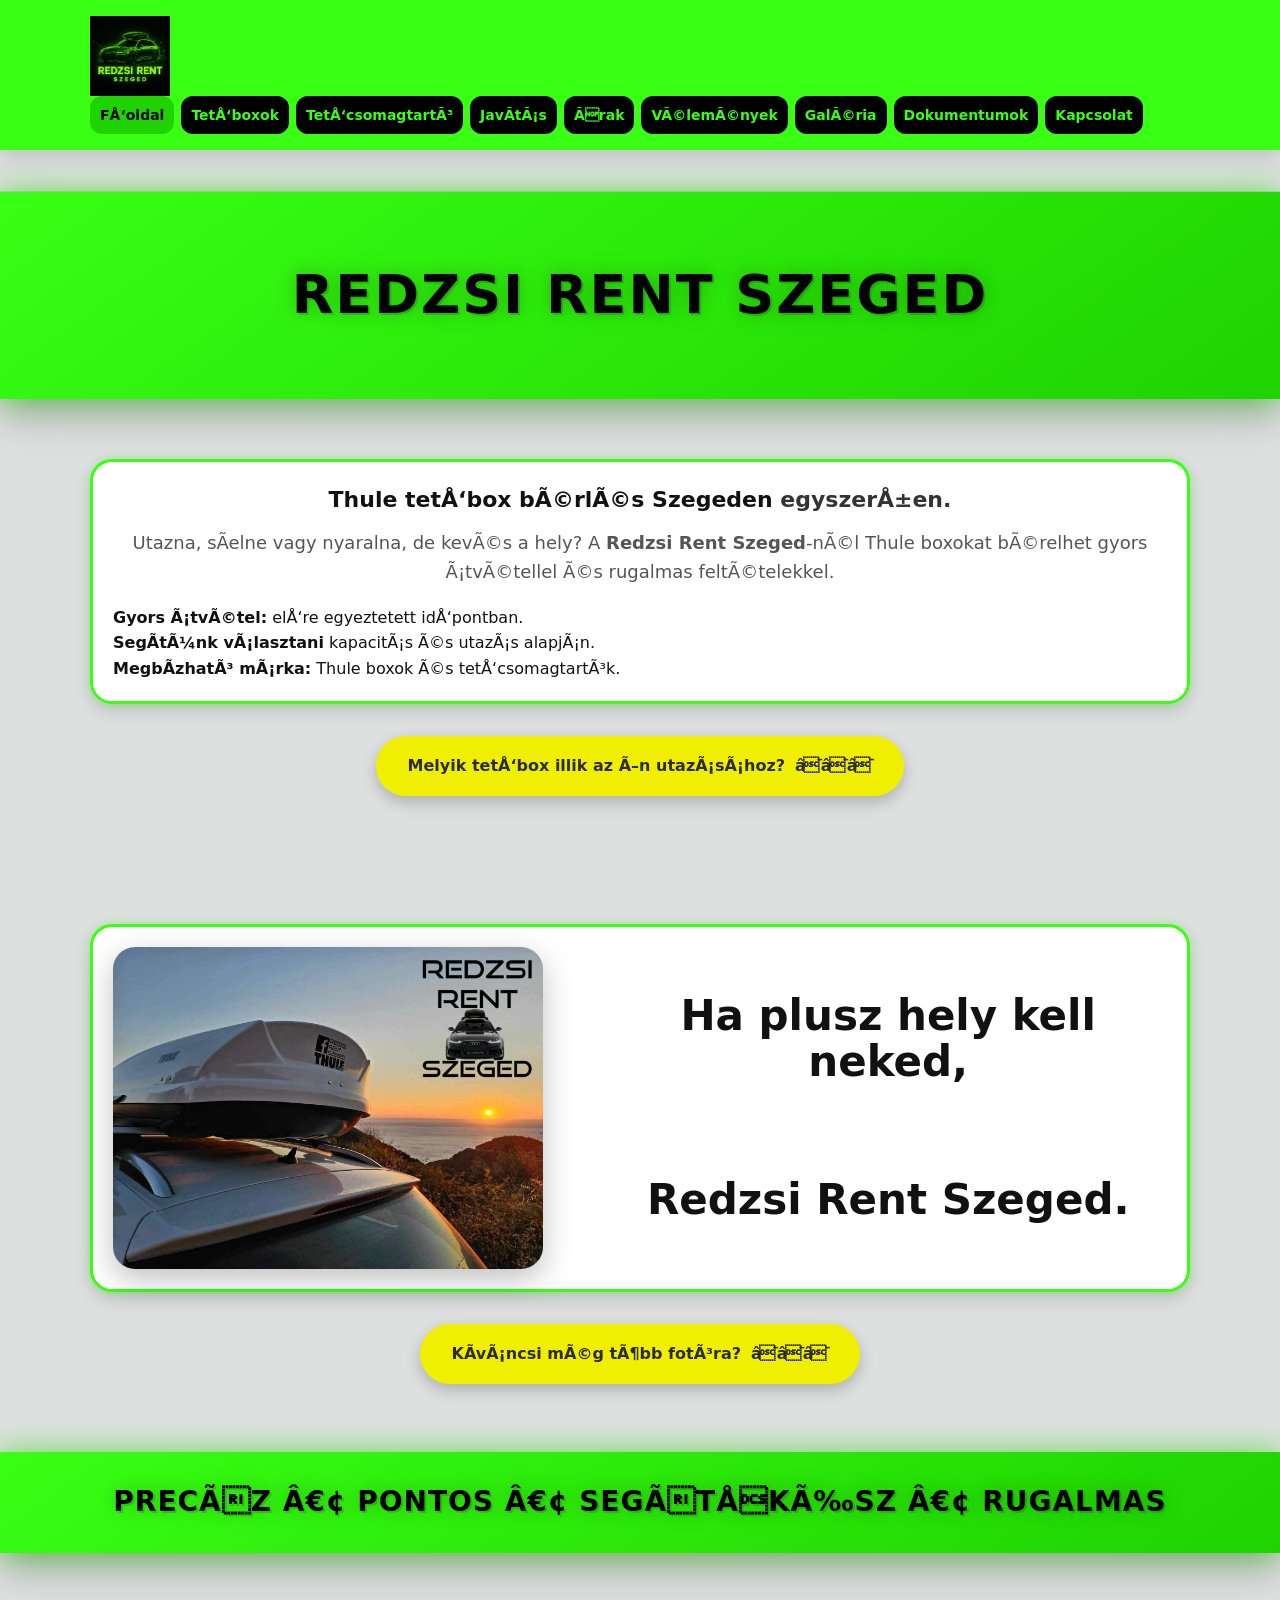
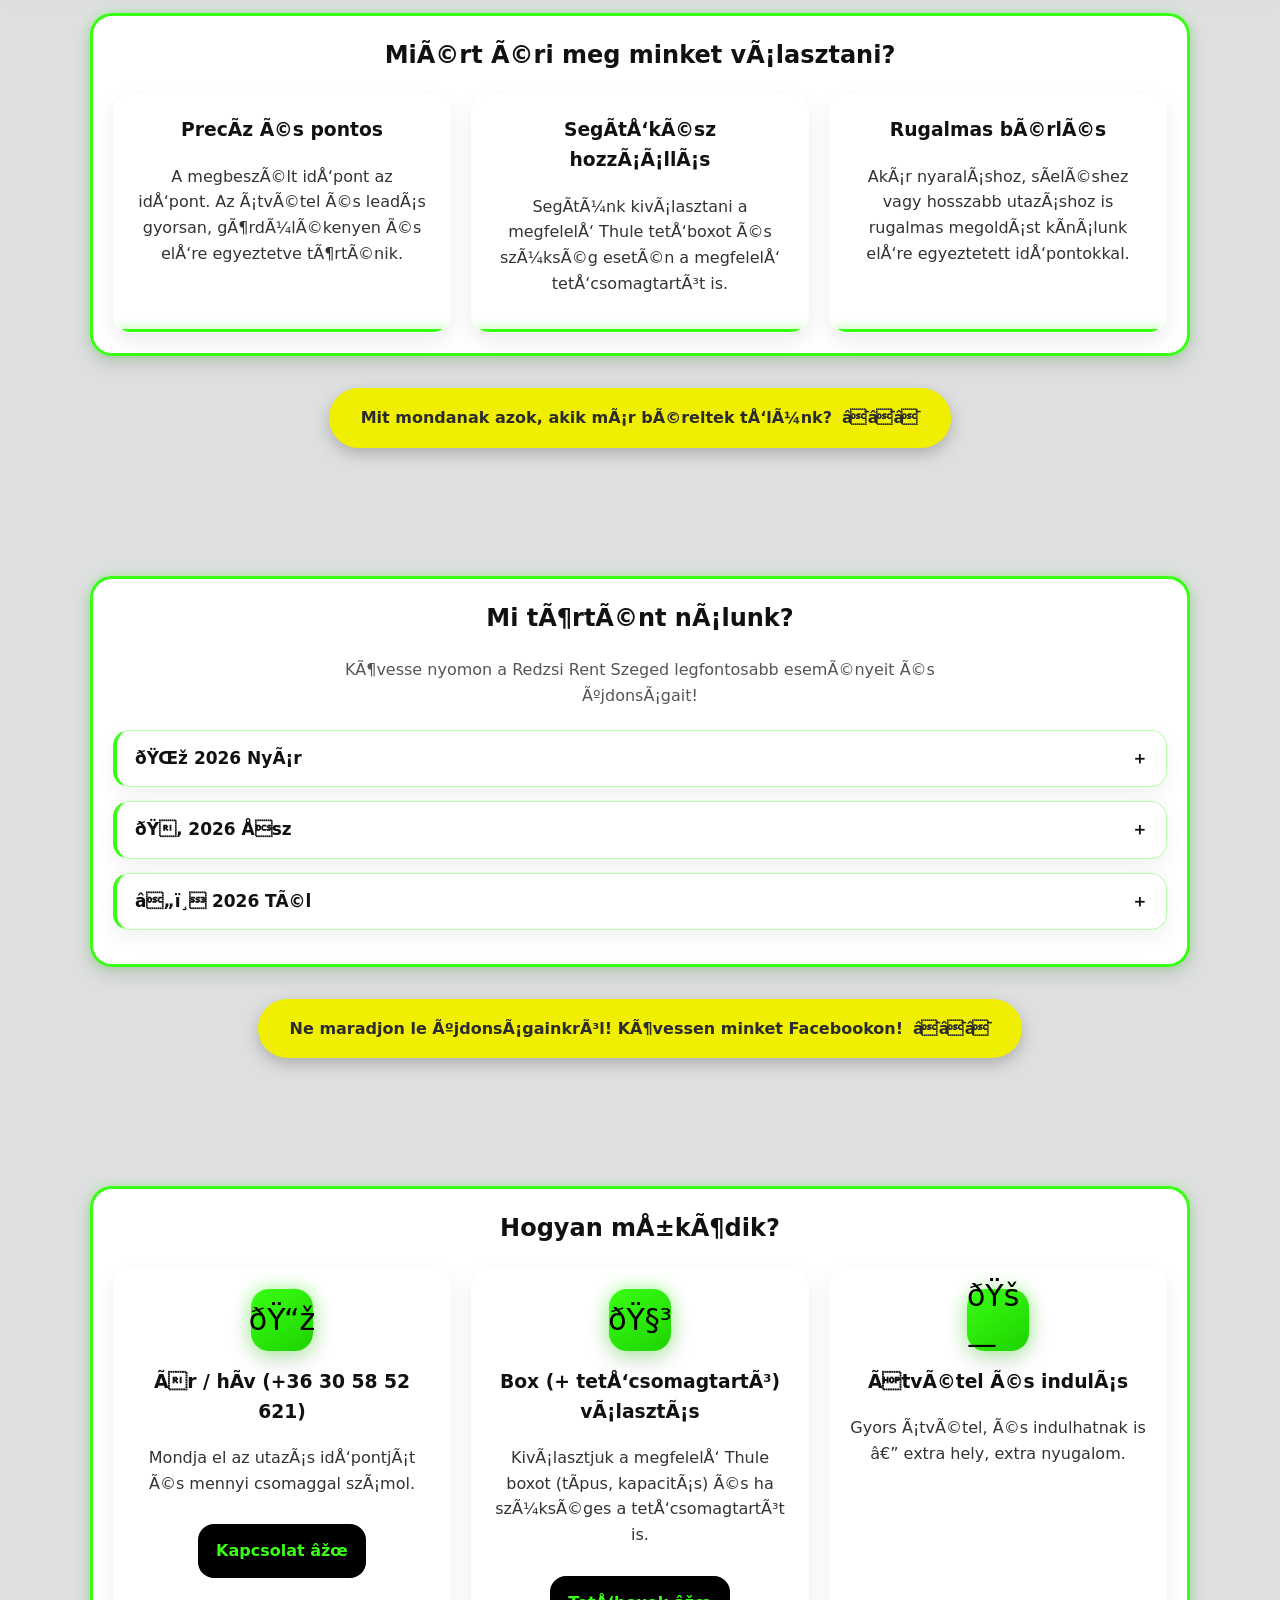
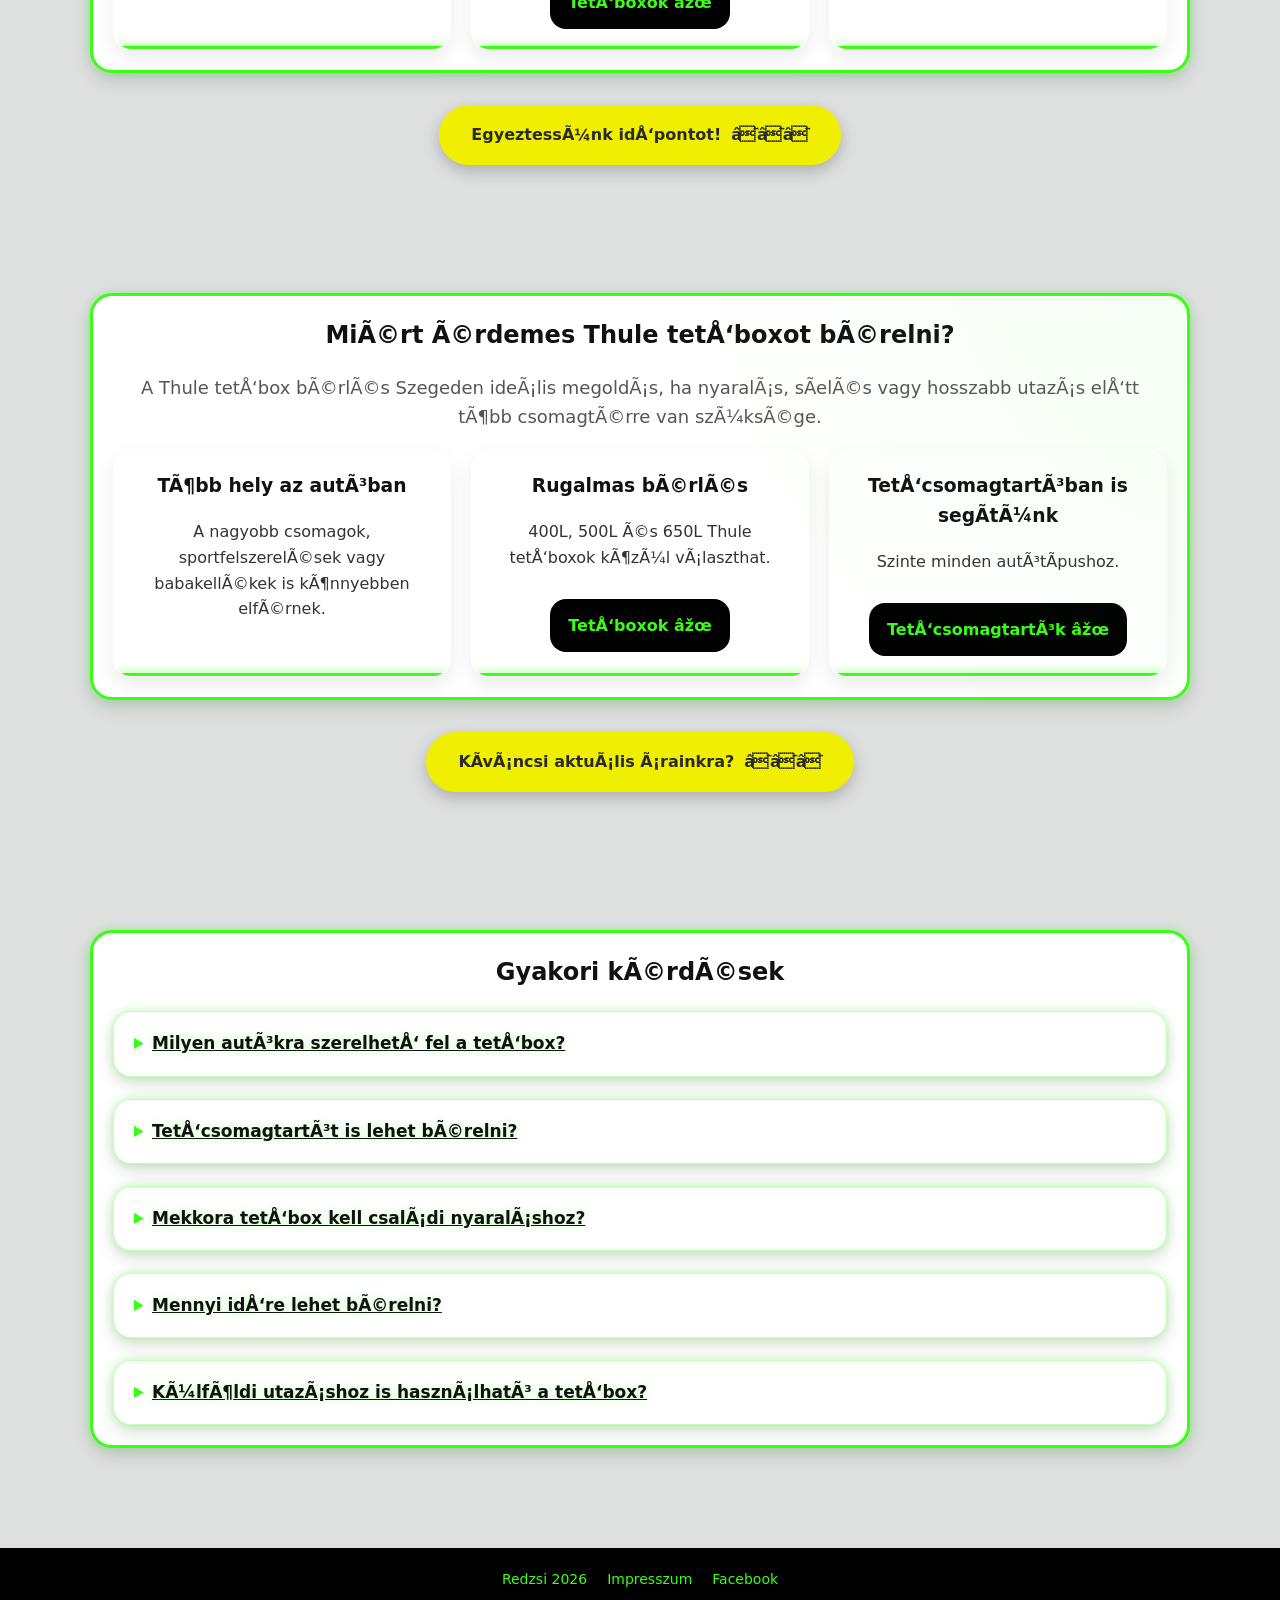
<file: index.html>
<!doctype html>
<html lang="hu">
<head>

  <!-- Google tag (gtag.js) -->
<script async src="https://www.googletagmanager.com/gtag/js?id=G-WTJY2WJM1M"></script>
<script>
  window.dataLayer = window.dataLayer || [];
  function gtag(){dataLayer.push(arguments);}
  gtag('js', new Date());

  gtag('config', 'G-WTJY2WJM1M');
</script>

<!-- Meta Pixel Code -->
<script>
!function(f,b,e,v,n,t,s)
{if(f.fbq)return;n=f.fbq=function(){n.callMethod?
n.callMethod.apply(n,arguments):n.queue.push(arguments)};
if(!f._fbq)f._fbq=n;n.push=n;n.loaded=!0;n.version='2.0';
n.queue=[];t=b.createElement(e);t.async=!0;
t.src=v;s=b.getElementsByTagName(e)[0];
s.parentNode.insertBefore(t,s)}(window, document,'script',
'https://connect.facebook.net/en_US/fbevents.js');
fbq('init', '3391493427720790');
fbq('track', 'PageView');
</script>
<noscript><img height="1" width="1" style="display:none"
src="https://www.facebook.com/tr?id=3391493427720790&ev=PageView&noscript=1"
/></noscript>
<!-- End Meta Pixel Code -->

  <meta charset="utf-8" />
  <meta name="viewport" content="width=device-width,initial-scale=1" />
  <title>Redzsi Rent Szeged – Tetőbox bérlés Szeged | Thule box kölcsönzés</title>
  <meta name="description" content="Thule tetőbox és tetőcsomagtartó bérlés Szegeden gyors átvétellel és rugalmas feltételekkel. 400L, 500L és 650L boxok. Redzsi Rent Szeged." />
  <link rel="stylesheet" href="style.css" />
  <link rel="icon" type="image/png" href="favicon.png">
  <link rel="apple-touch-icon" href="favicon.png">
  <link rel="canonical" href="https://www.redzsirentszeged.hu/">
  
<script type="application/ld+json">
{
  "@context": "https://schema.org",
  "@type": "LocalBusiness",
  "name": "Redzsi Rent Szeged",
  "url": "https://www.redzsirentszeged.hu",
  "telephone": "+36305852621",

  "address": {
    "@type": "PostalAddress",
    "streetAddress": "Nemes Takács utca 38.",
    "postalCode": "6725",
    "addressLocality": "Szeged",
    "addressCountry": "HU"
  },

  "areaServed": {
    "@type": "City",
    "name": "Szeged"
  },

  "description": "Thule tetőbox, tetőcsomagtartó és kerékpárszállító bérlés Szegeden gyors és rugalmas ügyintézéssel.",

  "sameAs": [
    "https://www.facebook.com/RedzsiRentSzeged"
  ]
}
</script>

</head>
<body>
  <header class="header">
  <div class="container header__row">
    <div class="brand" aria-label="Redzsi Rent Szeged">
      <div class="brand__logo">
        <img src="images/logo.jpeg" alt="Redzsi Rent Szeged logó">
      </div>
    </div>

    <button class="menu-toggle" aria-label="Menü megnyitása">
      ☰
    </button>

    <nav class="nav" aria-label="Fő navigáció">
      <a class="active" href="index.html">Főoldal</a>
      <a href="kinalat.html">Tetőboxok</a>
      <a href="tetocsomagtarto-berles-szeged.html">Tetőcsomagtartó</a>
      <a href="javitas.html">Javítás</a>
      <a href="arak.html">Árak</a>
      <a href="velemenyek.html">Vélemények</a>
      <a href="galeria.html">Galéria</a>
      <a href="dokumentumok.html">Dokumentumok</a>
      <a href="kapcsolat.html">Kapcsolat</a>
    </nav>
  </div>
</header>

  <main>
  <section class="brand-spacer"></section>

  <!-- 1) Marad a neon sáv: REDZSI RENT SZEGED -->
  <section class="brand-hero">
    <div class="container">
      <h1>REDZSI RENT SZEGED</h1>
    </div>
  </section>

  <!-- 2) Thule tetőbox bérlés egyszerűen. -> review-card doboz -->
  <section class="section">
    <div class="container">
      <div class="card review-card">
        <h2 class="sub-title" style="margin:0;">Thule tetőbox bérlés Szegeden <span class="muted">egyszerűen.</span></h2>

        <p class="lead" style="margin-top:12px;">
          Utazna, síelne vagy nyaralna, de kevés a hely? A <strong>Redzsi Rent Szeged</strong>-nél
          Thule boxokat bérelhet gyors átvétellel és rugalmas feltételekkel.
        </p>

        <div class="kpi">
          <div class="kpi__item"><strong>Gyors átvétel:</strong><span> előre egyeztetett időpontban.</span></div>
          <div class="kpi__item"><strong>Segítünk választani</strong><span> kapacitás és utazás alapján.</span></div>
          <div class="kpi__item"><strong>Megbízható márka:</strong><span> Thule boxok és tetőcsomagtartók.</span></div>
        </div>
      </div>

      <div class="section-cta">
        <a class="btn btn--cta" href="kinalat.html">
          Melyik tetőbox illik az Ön utazásához?
          <span class="btn__chevrons" aria-hidden="true">❯❯❯</span>
        </a>
      </div>

    </div>
  </section>


  <section class="section">
  <div class="container">

    <div class="card review-card slogan-block">

      <div class="slogan-block__image">
        <img src="images/fokep.jpg" alt="Redzsi Rent Szeged Thule tetőbox használat közben">
      </div>

      <div class="slogan-block__text">

  <p class="slogan-text">
    Ha plusz hely kell neked,<br><br><br>
    Redzsi Rent Szeged.
  </p>

</div>

    </div>

<div class="section-cta">
        <a class="btn btn--cta" href="galeria.html">
          Kíváncsi még több fotóra?
          <span class="btn__chevrons" aria-hidden="true">❯❯❯</span>
        </a>
      </div>

  </div>
</section>

  <!-- 3) Kulcsszavak neon sávban (ugyanúgy, mint a REDZSI RENT SZEGED) -->
  <section class="brand-hero brand-hero--keywords">
    <div class="container">
      <h2>PRECÍZ • PONTOS • SEGÍTŐKÉSZ • RUGALMAS</h2>
    </div>
  </section>
<!--

<section class="section">
  <div class="container">

    <div class="promo-card">

      <div class="promo-glow"></div>

      <p class="promo-top">
        🔥 AKCIÓ • MÁJUSI FOGLALÁS 🔥
      </p>

      <h2>
        10% kedvezmény májusi foglalás esetén
      </h2>

      <p class="promo-text">
        Készüljön fel a nyári utazásra kompromisszumok nélkül.
        Tetőboxok és tetőcsomagtartók több méretben,
        gyors és egyszerű foglalással.
      </p>

      <div class="promo-features">
        <span>✔️ 400L / 500L / 650L boxok</span>
        <span>✔️ Tetőcsomagtartók</span>
        <span>✔️ Gyors foglalás</span>
      </div>

      <div class="promo-code-box">
        <strong>KUPONKÓD: MAJUS10</strong>
      </div>

      <p class="promo-deadline">
        Az akció 2026. május 31-ig érvényes.
      </p>

    </div>

  </div>
</section> 
-->

  <!-- 4) Miért éri meg... -> review-card doboz -->
  <section class="section">
    <div class="container">
      <div class="card review-card">
        <h2 style="margin-top:0;">Miért éri meg minket választani?</h2>

        <div class="grid3">

  <div class="card seo-mini-card">
    <h3>Precíz és pontos</h3>
    <p class="muted">
      A megbeszélt időpont az időpont. Az átvétel és leadás gyorsan,
      gördülékenyen és előre egyeztetve történik.
    </p>
  </div>

  <div class="card seo-mini-card">
    <h3>Segítőkész hozzáállás</h3>
    <p class="muted">
      Segítünk kiválasztani a megfelelő Thule tetőboxot és szükség esetén
      a megfelelő tetőcsomagtartót is.
    </p>
  </div>

  <div class="card seo-mini-card">
    <h3>Rugalmas bérlés</h3>
    <p class="muted">
      Akár nyaraláshoz, síeléshez vagy hosszabb utazáshoz is rugalmas
      megoldást kínálunk előre egyeztetett időpontokkal.
    </p>
  </div>

</div>
      </div>

      <div class="section-cta">
        <a class="btn btn--cta" href="velemenyek.html">
          Mit mondanak azok, akik már béreltek tőlünk?
          <span class="btn__chevrons" aria-hidden="true">❯❯❯</span>
        </a>
      </div>

    </div>
  </section>

  <!-- 5) Mi történt nálunk? -->
<section class="section">
  <div class="container">
    <div class="card review-card news-card">

      <h2 style="margin-top:0;">Mi történt nálunk?</h2>

      <p class="news-intro">
        Kövesse nyomon a Redzsi Rent Szeged legfontosabb eseményeit és újdonságait!
      </p>

      <details class="season-card">
        <summary>🌞 2026 Nyár</summary>

        <ul class="news-list">
          <li>💚 Megszületett a szlogenünk: <strong>Ha plusz hely kell neked, Redzsi Rent Szeged.</strong></li>
          <li>🔧 Javítás megjelent mint új szolgáltatásunk.</li>
          <li>🌐 Weblapunk folyamatosan bővül: elkészült új <strong>Árak</strong> oldalunk.</li>
          <li>📸 Mikler Roland nálunk járt.</li>
          <li>🚗 Elkészült a 7 részes tetőcsomagtartó minisorozatunk.</li>
          <li>🎁 Június végén elkezdődött az egy héten át tartó nyereményjátékunk.</li>
          <li>🏆 Július 5-én véget ért a nyereményjátékunk, melynek nyertese 5 napra ingyen bérelhet tőlünk egy tetőboxot.</li>
          <li>🎮 Elkészült a 7 részes retró plakátsorozatunk, amelyben a tetőboxok előnyeit kapcsoltuk össze néhány számunkra kedves retró játékkal.</li>
          <li>🎁 Az előző nyereményjátékunkra rengeteg pozitív visszajelzést kaptunk, ezért augusztus 3-án újabb játékot indítottunk. Ezúttal a retró plakátsorozathoz vártuk a névjavaslatokat.</li>
          <li>🏆 Augusztus 23-án véget ért a nyereményjátékunk, melynek nyertese egy vezeték nélküli fülhallgató és egy powerbank közül választhatott.</li>
          <li>📱 Augusztus 30-án elindult Instagram-oldalunk is. Mostantól már ott is követhetnek minket.</li>
        </ul>
      </details>

      <details class="season-card">
        <summary>🍂 2026 Ősz</summary>
        <p class="muted">Hamarosan.</p>
      </details>

      <details class="season-card">
        <summary>❄️ 2026 Tél</summary>
        <p class="muted">Hamarosan.</p>
      </details>
<!--
      <details class="season-card">
        <summary>🌸 2027 Tavasz</summary>
        <p class="muted">Hamarosan.</p>
      </details>

      <details class="season-card">
        <summary>🌞 2027 Nyár</summary>
        <p class="muted">Hamarosan.</p>
      </details>

      <details class="season-card">
        <summary>🍂 2027 Ősz</summary>
        <p class="muted">Hamarosan.</p>
      </details>

      <details class="season-card">
        <summary>❄️ 2027 Tél</summary>
        <p class="muted">Hamarosan.</p>
      </details>
    -->
    </div>

<div class="section-cta">
  <a class="btn btn--cta"
     href="https://www.facebook.com/RedzsiRentSzeged"
     target="_blank"
     rel="noopener noreferrer">
    Ne maradjon le újdonságainkról! Kövessen minket Facebookon!
    <span class="btn__chevrons" aria-hidden="true">❯❯❯</span>
  </a>
</div>

  </div>
</section>

  <!-- 6) Hogyan működik -> review-card doboz -->
  <section class="section">
    <div class="container">
      <div class="card review-card">
        <h2 style="margin-top:0;">Hogyan működik?</h2>

        <div class="grid3">
          <div class="card seo-mini-card">
            <div class="step-icon">📞</div>
            <h3>Ír / hív (+36 30 58 52 621)</h3>
            <p class="muted">Mondja el az utazás időpontját és mennyi csomaggal számol.</p>

            <div class="step-buttons">
            <a class="btn btn--ghost" href="kapcsolat.html">
              Kapcsolat ➜
            </a>
            </div>
          </div>

          <div class="card seo-mini-card">
            <div class="step-icon">🧳</div>
            <h3>Box (+ tetőcsomagtartó) választás</h3>
            <p class="muted">Kiválasztjuk a megfelelő Thule boxot (típus, kapacitás) és ha szükséges a tetőcsomagtartót is.</p>
          <div class="step-buttons">

  <a class="btn btn--ghost" href="kinalat.html">
    Tetőboxok ➜
  </a>

</div>
          </div>

          <div class="card seo-mini-card">
            <div class="step-icon">🚗</div>
            <h3>Átvétel és indulás</h3>
            <p class="muted">Gyors átvétel, és indulhatnak is — extra hely, extra nyugalom.</p>
          </div>
        </div>
      </div>

      <div class="section-cta">
        <a class="btn btn--cta" href="kapcsolat.html">
          Egyeztessünk időpontot!
          <span class="btn__chevrons" aria-hidden="true">❯❯❯</span>
        </a>
      </div>

    </div>
  </section>

  <!-- 7) Miért érdemes Thule tetőboxot bérelni? -->
<section class="section">
  <div class="container">
    <div class="card review-card seo-info-card">
      <h2 style="margin-top:0;">Miért érdemes Thule tetőboxot bérelni?</h2>

      <p class="lead" style="margin-top:12px;">
        A Thule tetőbox bérlés Szegeden ideális megoldás, ha nyaralás, síelés vagy hosszabb utazás előtt
        több csomagtérre van szüksége.
      </p>

      <div class="grid3">
        <div class="card seo-mini-card">
          <h3>Több hely az autóban</h3>
          <p class="muted">
            A nagyobb csomagok, sportfelszerelések vagy babakellékek is könnyebben elférnek.
          </p>
        </div>

        <div class="card seo-mini-card">
          <h3>Rugalmas bérlés</h3>
          <p class="muted">
            400L, 500L és 650L Thule tetőboxok közül választhat.
          </p>

          <div class="step-buttons">
            <a class="btn btn--ghost" href="kinalat.html">
              Tetőboxok ➜
            </a>
          </div>
        </div>

        <div class="card seo-mini-card">
          <h3>Tetőcsomagtartóban is segítünk</h3>
          <p class="muted">
            Szinte minden autótípushoz.
          </p>

          <div class="step-buttons">
            <a class="btn btn--ghost" href="tetocsomagtarto-berles-szeged.html">
              Tetőcsomagtartók ➜
            </a>
          </div>
        </div>
      </div>

    </div>

<div class="section-cta">
        <a class="btn btn--cta" href="arak.html">
          Kíváncsi aktuális árainkra?
          <span class="btn__chevrons" aria-hidden="true">❯❯❯</span>
        </a>
      </div>

  </div>
</section>
  
  <!-- 8) Gyakori kérdések -->
<section class="section">
  <div class="container">
    <div class="card review-card faq-card">

      <h2 style="margin-top:0;">Gyakori kérdések</h2>

      <div class="faq-list">

        <details>
          <summary>Milyen autókra szerelhető fel a tetőbox?</summary>
          <p>
            A Thule tetőboxok többféle autóra felszerelhetők, megfelelő tetőcsomagtartóval.
            Ha nem biztos benne, hogy az autójához milyen megoldás kell, segítünk kiválasztani.
          </p>
        </details>

        <details>
          <summary>Tetőcsomagtartót is lehet bérelni?</summary>
          <p>
            Igen, tetőcsomagtartó bérlésben is tudunk segíteni Szegeden, szinte minden autótípushoz.
          </p>
        </details>

        <details>
          <summary>Mekkora tetőbox kell családi nyaraláshoz?</summary>
          <p>
            Családi nyaraláshoz általában a 400L, 500L vagy 650L Thule tetőbox közül választunk,
            az utasok száma és a csomagok mennyisége alapján. Természetesen ez függ az autó
            adottságaitól és méretétől is, ezért segítünk kiválasztani a megfelelő típust.
          </p>
        </details>

        <details>
          <summary>Mennyi időre lehet bérelni?</summary>
          <p>
            A minimum bérlési idő 5 nap. Hosszabb utazás, nyaralás vagy síelés esetén rugalmasan egyeztetünk.
          </p>
        </details>

        <details>
          <summary>Külföldi utazáshoz is használható a tetőbox?</summary>
          <p>
            Igen, a bérelt tetőboxok hosszabb belföldi és külföldi utakhoz is megfelelőek,
            például nyaraláshoz vagy síeléshez.
          </p>
        </details>

      </div>

    </div>
  </div>
</section>

<!-- KÉPNAGYÍTÓ -->

<div class="lightbox" id="lightbox">
  <span class="lightbox-close">&times;</span>
  <img class="lightbox-content" id="lightbox-img">
</div>

</main>

  <footer class="footer">
  <div class="container footer-links">
    <span>Redzsi 2026</span>

    <a href="impresszum.html">
      Impresszum
    </a>

    <a
      href="https://www.facebook.com/RedzsiRentSzeged"
      target="_blank"
      rel="noopener noreferrer">
      Facebook
    </a>
  </div>
</footer>

<script>
const lightbox = document.getElementById('lightbox');
const lightboxImg = document.getElementById('lightbox-img');

document.querySelectorAll('.gallery-card img, .slogan-block__image img').forEach(img => {

  img.addEventListener('click', () => {
    lightbox.style.display = 'flex';
    lightboxImg.src = img.src;
  });

});

lightbox.addEventListener('click', () => {
  lightbox.style.display = 'none';
});
</script>

<script src="js/menu.js"></script>

</body>
</html>
</file>
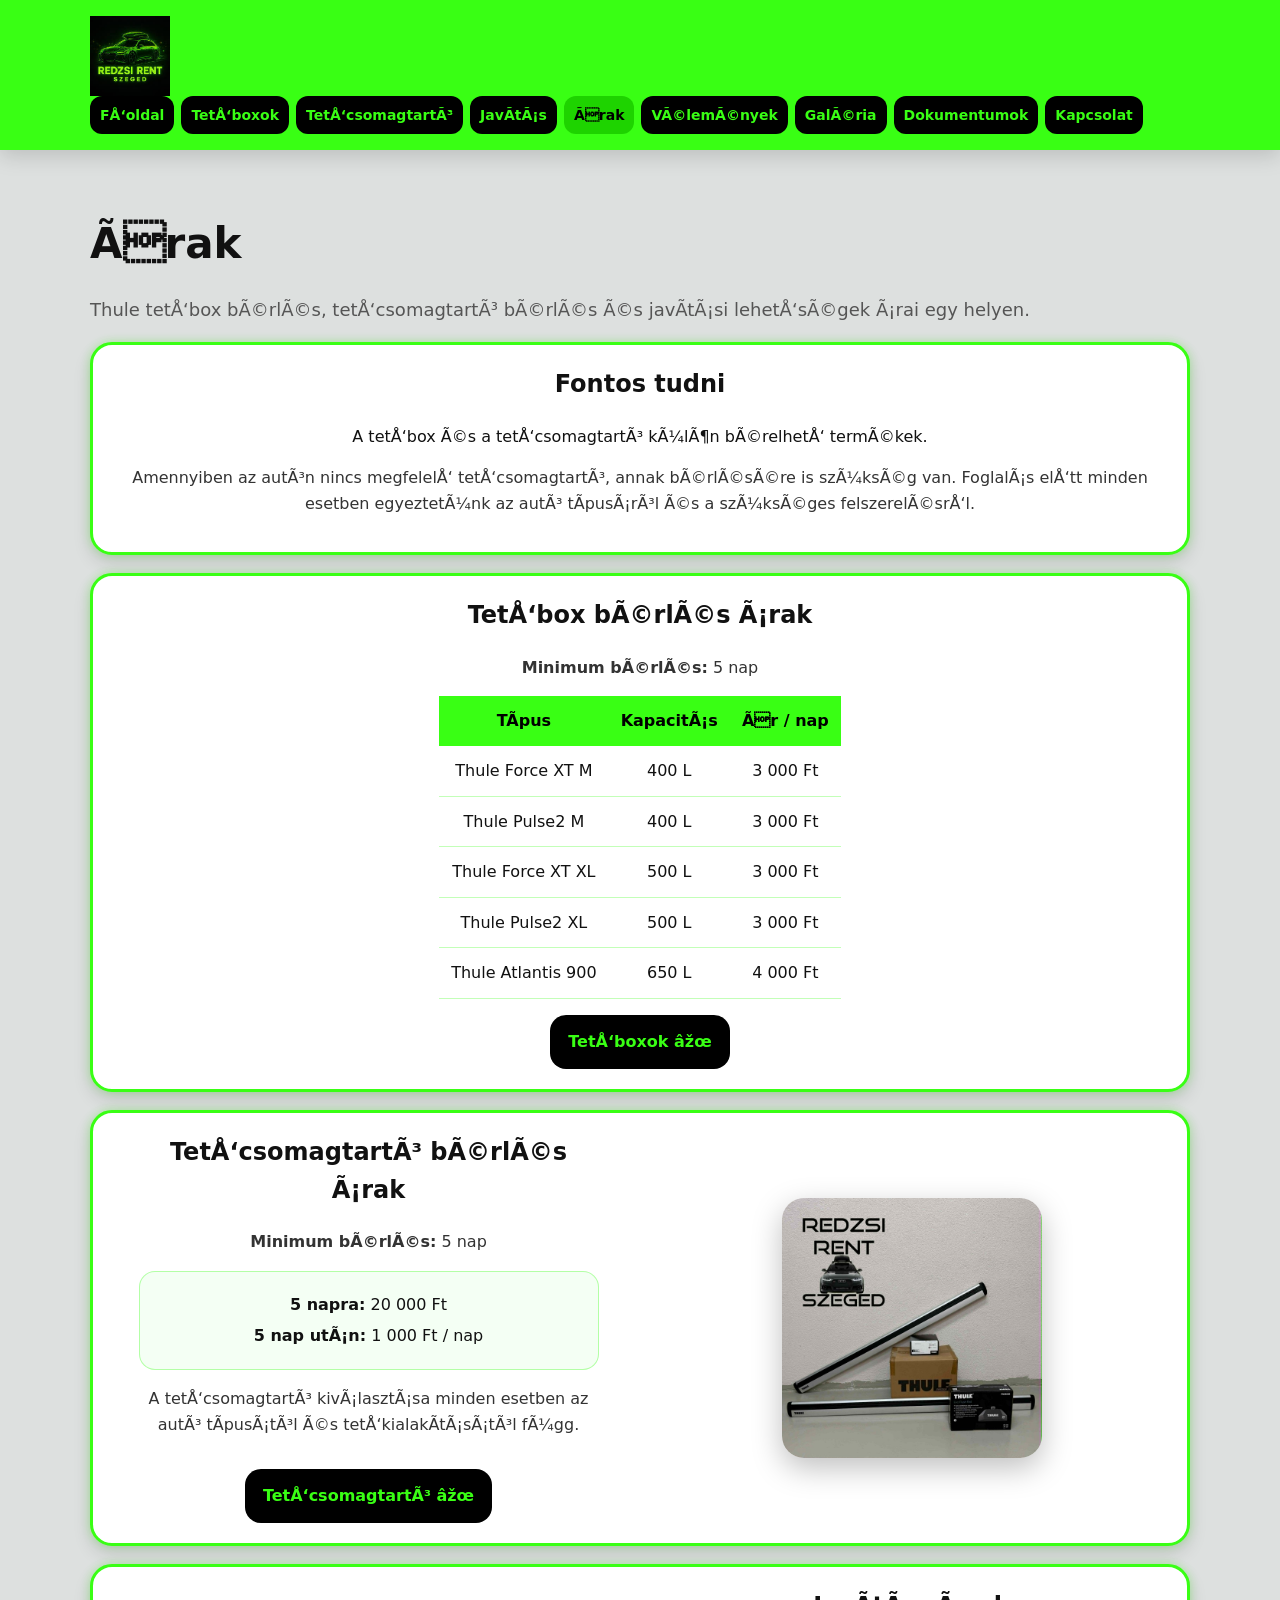
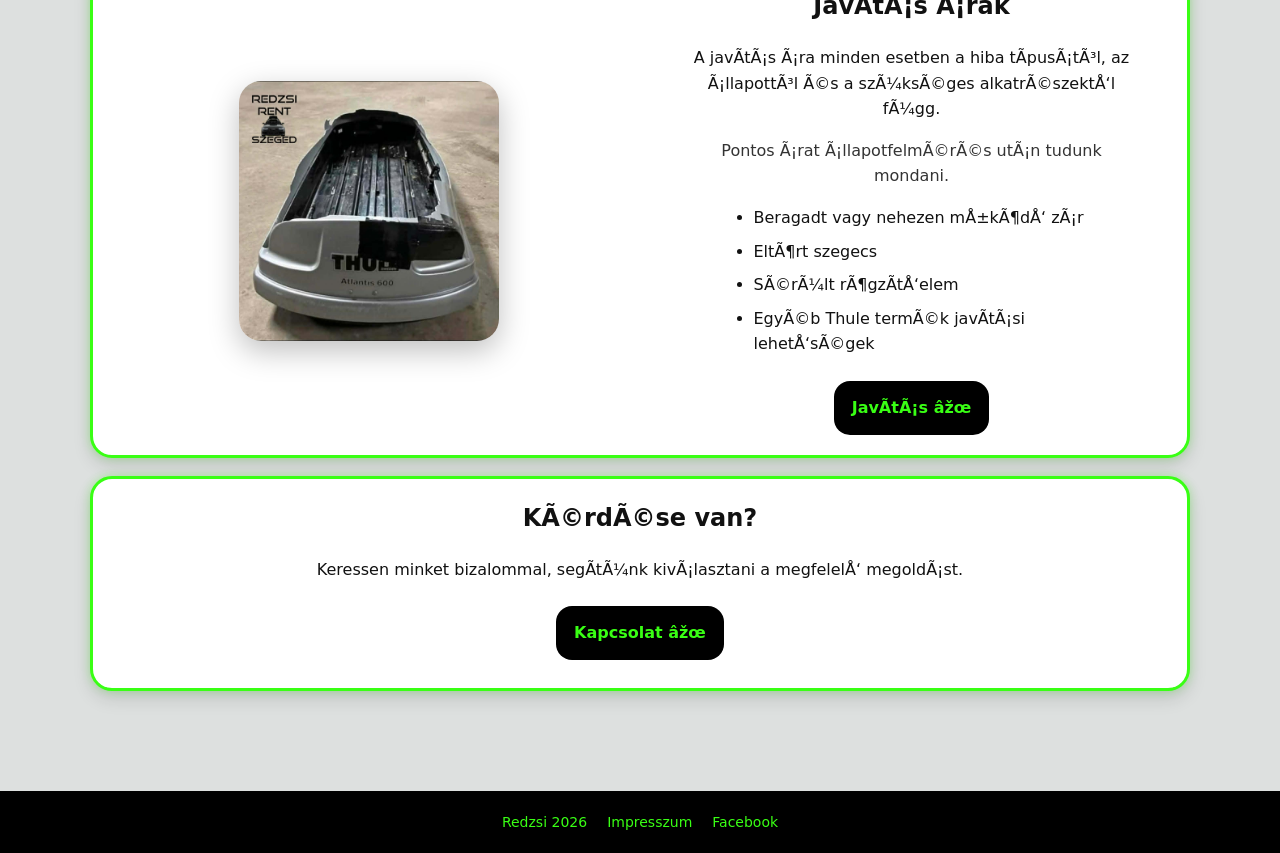
<file: arak.html>
<!doctype html>
<html lang="hu">
<head>

<!-- Google tag (gtag.js) -->
<script async src="https://www.googletagmanager.com/gtag/js?id=G-WTJY2WJM1M"></script>
<script>
  window.dataLayer = window.dataLayer || [];
  function gtag(){dataLayer.push(arguments);}
  gtag('js', new Date());

  gtag('config', 'G-WTJY2WJM1M');
</script>

<!-- Meta Pixel Code -->
<script>
!function(f,b,e,v,n,t,s)
{if(f.fbq)return;n=f.fbq=function(){n.callMethod?
n.callMethod.apply(n,arguments):n.queue.push(arguments)};
if(!f._fbq)f._fbq=n;n.push=n;n.loaded=!0;n.version='2.0';
n.queue=[];t=b.createElement(e);t.async=!0;
t.src=v;s=b.getElementsByTagName(e)[0];
s.parentNode.insertBefore(t,s)}(window, document,'script',
'https://connect.facebook.net/en_US/fbevents.js');
fbq('init', '3391493427720790');
fbq('track', 'PageView');
</script>
<noscript><img height="1" width="1" style="display:none"
src="https://www.facebook.com/tr?id=3391493427720790&ev=PageView&noscript=1"
/></noscript>
<!-- End Meta Pixel Code -->

  <meta charset="utf-8" />
  <meta name="viewport" content="width=device-width,initial-scale=1" />

  <title>Árak | Tetőbox és tetőcsomagtartó bérlés Szeged</title>
  <meta name="description" content="Redzsi Rent Szeged árak: Thule tetőbox bérlés, tetőcsomagtartó bérlés és Thule termék javítási lehetőségek egy helyen.">

  <link rel="stylesheet" href="style.css" />
  <link rel="icon" type="image/png" href="favicon.png">
  <link rel="apple-touch-icon" href="favicon.png">
  <link rel="canonical" href="https://www.redzsirentszeged.hu/arak.html">
</head>

<body>

<header class="header">
  <div class="container header__row">

    <a class="brand" href="index.html">
      <div class="brand__logo">
        <img src="images/logo.jpeg" alt="Redzsi Rent Szeged logó">
      </div>
    </a>

    <button class="menu-toggle" aria-label="Menü megnyitása">
      ☰
    </button>

    <nav class="nav">
      <a href="index.html">Főoldal</a>
      <a href="kinalat.html">Tetőboxok</a>
      <a href="tetocsomagtarto-berles-szeged.html">Tetőcsomagtartó</a>
      <a href="javitas.html">Javítás</a>
      <a class="active" href="arak.html">Árak</a>
      <a href="velemenyek.html">Vélemények</a>
      <a href="galeria.html">Galéria</a>
      <a href="dokumentumok.html">Dokumentumok</a>
      <a href="kapcsolat.html">Kapcsolat</a>
    </nav>

  </div>
</header>

<main class="section">
  <div class="container">

    <h1 style="margin:0 0 10px;">Árak</h1>

    <p class="lead">
      Thule tetőbox bérlés, tetőcsomagtartó bérlés és javítási lehetőségek árai egy helyen.
    </p>

    <div class="card review-card" style="margin-top:18px;">
      <h2 style="margin-top:0;">Fontos tudni</h2>

      <p>
        A tetőbox és a tetőcsomagtartó külön bérelhető termékek.
      </p>

      <p class="muted">
        Amennyiben az autón nincs megfelelő tetőcsomagtartó, annak bérlésére is szükség van.
        Foglalás előtt minden esetben egyeztetünk az autó típusáról és a szükséges felszerelésről.
      </p>
    </div>

    <div class="card review-card price-section" style="margin-top:18px;">

  <div class="price-layout price-layout--no-image">

    <!--
    <div class="price-image">
      <img src="images/arak-tetobox.jpg" alt="Thule tetőbox bérlés árak Szegeden">
    </div>
    -->

    <div class="price-content">
      <h2 style="margin-top:0;">Tetőbox bérlés árak</h2>

      <p class="muted">
        <strong>Minimum bérlés:</strong> 5 nap
      </p>

      <div class="table-wrap">
        <table>
          <thead>
            <tr>
              <th>Típus</th>
              <th>Kapacitás</th>
              <th>Ár / nap</th>
            </tr>
          </thead>
          <tbody>
            <tr>
              <td>Thule Force XT M</td>
              <td>400 L</td>
              <td>3 000 Ft</td>
            </tr>
            <tr>
              <td>Thule Pulse2 M</td>
              <td>400 L</td>
              <td>3 000 Ft</td>
            </tr>
            <tr>
              <td>Thule Force XT XL</td>
              <td>500 L</td>
              <td>3 000 Ft</td>
            </tr>
            <tr>
              <td>Thule Pulse2 XL</td>
              <td>500 L</td>
              <td>3 000 Ft</td>
            </tr>
            <tr>
              <td>Thule Atlantis 900</td>
              <td>650 L</td>
              <td>4 000 Ft</td>
            </tr>
          </tbody>
        </table>
      </div>

      <a class="btn btn--ghost" href="kinalat.html">Tetőboxok ➜</a>

    </div>

  </div>

</div>

    <div class="card review-card price-section" style="margin-top:18px;">

      <div class="price-layout price-layout--reverse">

        <div class="price-image">
          <img src="images/arak-tetocsomagtarto.jpg" alt="Tetőcsomagtartó bérlés árak Szegeden">
        </div>

        <div class="price-content">
          <h2 style="margin-top:0;">Tetőcsomagtartó bérlés árak</h2>

          <p class="muted">
            <strong>Minimum bérlés:</strong> 5 nap
          </p>

          <div class="price-highlight">
            <p><strong>5 napra:</strong> 20 000 Ft</p>
            <p><strong>5 nap után:</strong> 1 000 Ft / nap</p>
          </div>

          <p class="muted">
            A tetőcsomagtartó kiválasztása minden esetben az autó típusától és tetőkialakításától függ.
          </p>

          <a class="btn btn--ghost" href="tetocsomagtarto-berles-szeged.html">Tetőcsomagtartó ➜</a>
        </div>

      </div>

    </div>

    <div class="card review-card price-section" style="margin-top:18px;">

      <div class="price-layout">

        <div class="price-image">
          <img src="images/arak-javitas.jpg" alt="Thule javítás és tetőbox javítás Szegeden">
        </div>

        <div class="price-content">
          <h2 style="margin-top:0;">Javítás árak</h2>

          <p>
            A javítás ára minden esetben a hiba típusától, az állapottól és a szükséges alkatrészektől függ.
          </p>

          <p class="muted">
            Pontos árat állapotfelmérés után tudunk mondani.
          </p>

          <ul class="notes">
            <li>Beragadt vagy nehezen működő zár</li>
            <li>Eltört szegecs</li>
            <li>Sérült rögzítőelem</li>
            <li>Egyéb Thule termék javítási lehetőségek</li>
          </ul>

          <a class="btn btn--ghost" href="javitas.html">Javítás ➜</a>
        </div>

      </div>

    </div>

    <div class="card review-card" style="margin-top:18px; text-align:center;">
      <h2 style="margin-top:0;">Kérdése van?</h2>

      <p>
        Keressen minket bizalommal, segítünk kiválasztani a megfelelő megoldást.
      </p>

      <a class="btn btn--ghost" href="kapcsolat.html">Kapcsolat ➜</a>
    </div>

  </div>
</main>

<footer class="footer">
  <div class="container footer-links">
    <span>Redzsi 2026</span>

    <a href="impresszum.html">
      Impresszum
    </a>

    <a
      href="https://www.facebook.com/RedzsiRentSzeged"
      target="_blank"
      rel="noopener noreferrer">
      Facebook
    </a>
  </div>
</footer>

<script src="js/menu.js"></script>

</body>
</html>
</file>
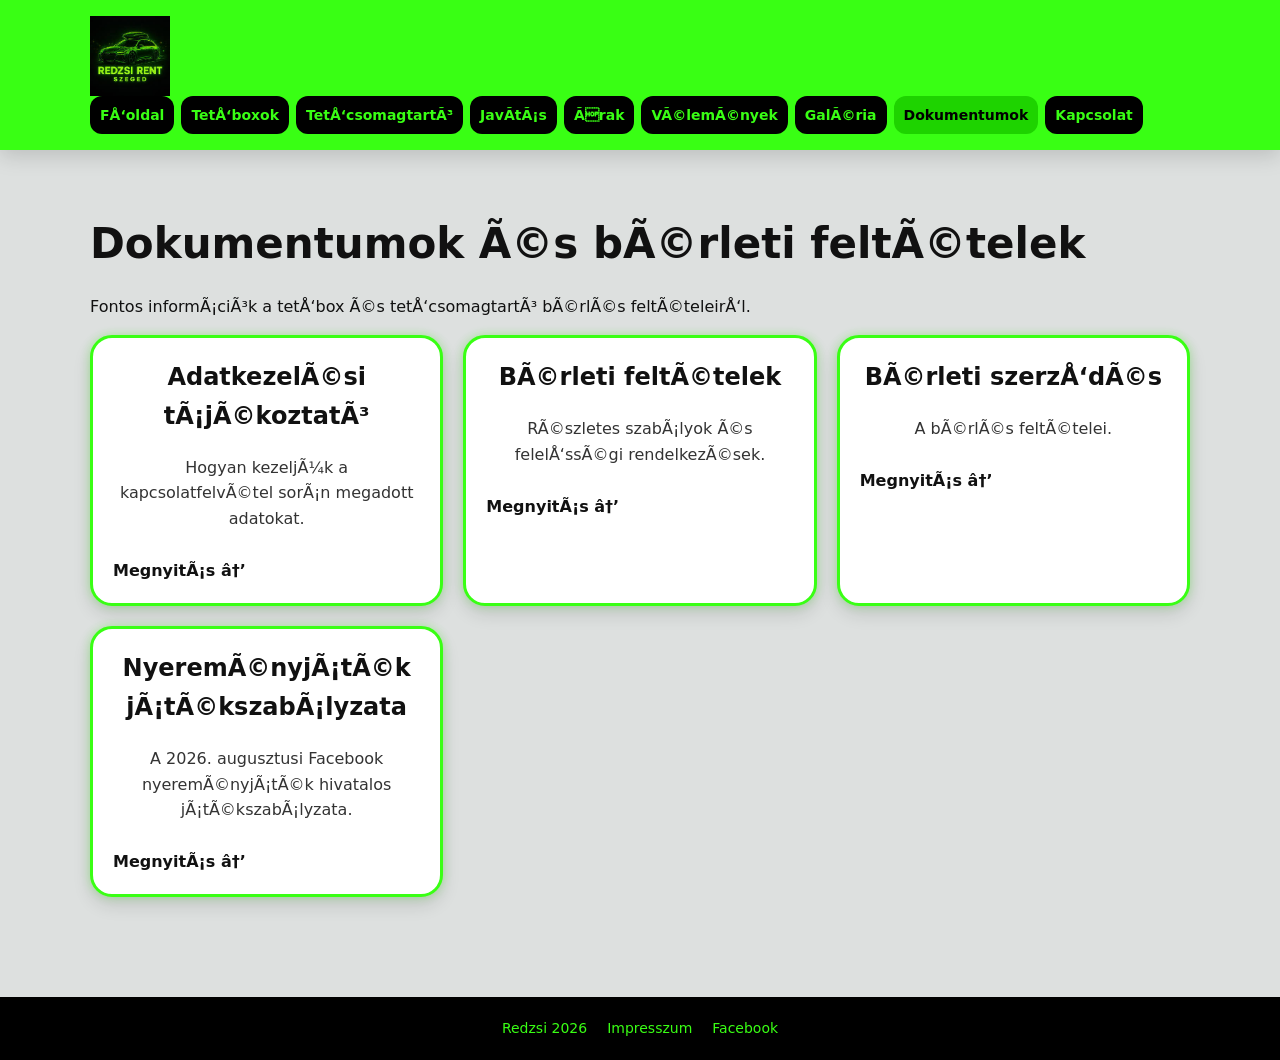
<file: dokumentumok.html>
<!doctype html>
<html lang="hu">
<head>

<!-- Google tag (gtag.js) -->
<script async src="https://www.googletagmanager.com/gtag/js?id=G-WTJY2WJM1M"></script>
<script>
  window.dataLayer = window.dataLayer || [];
  function gtag(){dataLayer.push(arguments);}
  gtag('js', new Date());

  gtag('config', 'G-WTJY2WJM1M');
</script>

<!-- Meta Pixel Code -->
<script>
!function(f,b,e,v,n,t,s)
{if(f.fbq)return;n=f.fbq=function(){n.callMethod?
n.callMethod.apply(n,arguments):n.queue.push(arguments)};
if(!f._fbq)f._fbq=n;n.push=n;n.loaded=!0;n.version='2.0';
n.queue=[];t=b.createElement(e);t.async=!0;
t.src=v;s=b.getElementsByTagName(e)[0];
s.parentNode.insertBefore(t,s)}(window, document,'script',
'https://connect.facebook.net/en_US/fbevents.js');
fbq('init', '3391493427720790');
fbq('track', 'PageView');
</script>
<noscript><img height="1" width="1" style="display:none"
src="https://www.facebook.com/tr?id=3391493427720790&ev=PageView&noscript=1"
/></noscript>
<!-- End Meta Pixel Code -->

  <meta charset="utf-8" />
  <meta name="viewport" content="width=device-width,initial-scale=1" />
  <title>Dokumentumok és bérleti feltételek | Redzsi Rent Szeged</title>
  <meta name="description" content="Hivatalos dokumentumok a Redzsi Rent Szeged oldalán: adatkezelési tájékoztató, bérleti feltételek, bérleti szerződés és aktuális nyereményjátékok játékszabályzata.">
  <link rel="stylesheet" href="style.css" />
  <link rel="icon" type="image/png" href="favicon.png">
  <link rel="apple-touch-icon" href="favicon.png">
  <link rel="canonical" href="https://www.redzsirentszeged.hu/dokumentumok.html">

</head>
<body>
  <header class="header">
  <div class="container header__row">

    <a class="brand" href="index.html">
      <div class="brand__logo">
        <img src="images/logo.jpeg" alt="Redzsi Rent Szeged logó">
      </div>
    </a>

    <button class="menu-toggle" aria-label="Menü megnyitása">
      ☰
    </button>

    <nav class="nav">
      <a href="index.html">Főoldal</a>
      <a href="kinalat.html">Tetőboxok</a>
      <a href="tetocsomagtarto-berles-szeged.html">Tetőcsomagtartó</a>
      <a href="javitas.html">Javítás</a>
      <a href="arak.html">Árak</a>
      <a href="velemenyek.html">Vélemények</a>
      <a href="galeria.html">Galéria</a>
      <a class="active" href="dokumentumok.html">Dokumentumok</a>
      <a href="kapcsolat.html">Kapcsolat</a>
    </nav>

  </div>
</header>

  <main class="section">
    <div class="container">
      <h1 style="margin:0 0 10px;">Dokumentumok és bérleti feltételek</h1>

      <p class="muted">
  Fontos információk a tetőbox és tetőcsomagtartó bérlés feltételeiről.
</p>
      
      <div class="grid3 docs-grid">

        <a class="card review-card doc-card" href="documents/adatkezelesi_tajekoztato.pdf" target="_blank" aria-label="Adatkezelési tájékoztató megnyitása">
          <h2>Adatkezelési tájékoztató</h2>
          <p class="muted">Hogyan kezeljük a kapcsolatfelvétel során megadott adatokat.</p>
          <span class="doc-cta">Megnyitás →</span>
        </a>

        <a class="card review-card doc-card"
   href="documents/berleti_feltetelek.pdf"
   target="_blank"
   aria-label="Bérleti feltételek megnyitása">

  <h2>Bérleti feltételek</h2>
  <p class="muted">Részletes szabályok és felelősségi rendelkezések.</p>
  <span class="doc-cta">Megnyitás →</span>

</a>

        <a class="card review-card doc-card" href="documents/berleti_szerzodes.pdf" target="_blank" aria-label="Bérleti szerződés megnyitása">
          <h2>Bérleti szerződés</h2>
          <p class="muted">A bérlés feltételei.</p>
          <span class="doc-cta">Megnyitás →</span>
        </a>

<a class="card review-card doc-card"
   href="documents/nyeremenyjatek_jatekszabalyzat.pdf"
   target="_blank"
   aria-label="Nyereményjáték játékszabályzat megnyitása">

  <h2>Nyereményjáték játékszabályzata</h2>
  <p class="muted">
    A 2026. augusztusi Facebook nyereményjáték hivatalos játékszabályzata.
  </p>

  <span class="doc-cta">Megnyitás →</span>

</a>
 <!--     
<a class="card review-card doc-card"
   href="documents/nyeremenyjatek_jatekszabalyzat_2026_oktober.pdf"
   target="_blank"
   aria-label="2026. októberi nyereményjáték játékszabályzat megnyitása">

  <h2>Nyereményjáték játékszabályzata</h2>

  <p class="muted">
    A 2026. október–novemberi Facebook- és Instagram-nyereményjáték hivatalos játékszabályzata.
  </p>

  <span class="doc-cta">Megnyitás →</span>

</a>
-->

      </div>
    </div>
  </main>

  <footer class="footer">
  <div class="container footer-links">
    <span>Redzsi 2026</span>

    <a href="impresszum.html">
      Impresszum
    </a>

    <a
      href="https://www.facebook.com/RedzsiRentSzeged"
      target="_blank"
      rel="noopener noreferrer">
      Facebook
    </a>
  </div>
</footer>

  <script src="js/menu.js"></script>

</body>
</html>
</file>
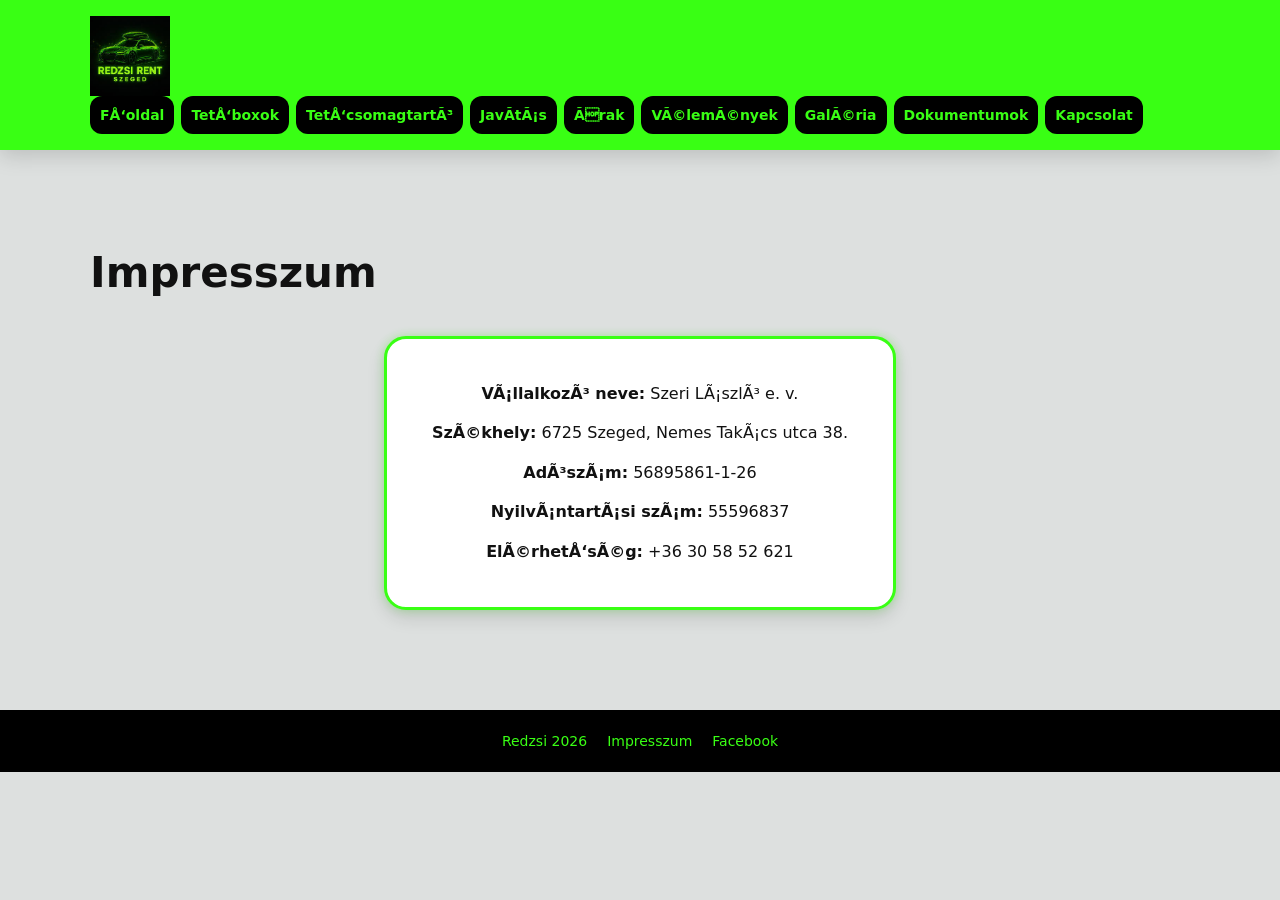
<file: impresszum.html>
<!doctype html>
<html lang="hu">
<head>

<!-- Google tag (gtag.js) -->
<script async src="https://www.googletagmanager.com/gtag/js?id=G-WTJY2WJM1M"></script>
<script>
  window.dataLayer = window.dataLayer || [];
  function gtag(){dataLayer.push(arguments);}
  gtag('js', new Date());

  gtag('config', 'G-WTJY2WJM1M');
</script>

<!-- Meta Pixel Code -->
<script>
!function(f,b,e,v,n,t,s)
{if(f.fbq)return;n=f.fbq=function(){n.callMethod?
n.callMethod.apply(n,arguments):n.queue.push(arguments)};
if(!f._fbq)f._fbq=n;n.push=n;n.loaded=!0;n.version='2.0';
n.queue=[];t=b.createElement(e);t.async=!0;
t.src=v;s=b.getElementsByTagName(e)[0];
s.parentNode.insertBefore(t,s)}(window, document,'script',
'https://connect.facebook.net/en_US/fbevents.js');
fbq('init', '3391493427720790');
fbq('track', 'PageView');
</script>
<noscript><img height="1" width="1" style="display:none"
src="https://www.facebook.com/tr?id=3391493427720790&ev=PageView&noscript=1"
/></noscript>
<!-- End Meta Pixel Code -->

  <meta charset="utf-8" />
  <meta name="viewport" content="width=device-width,initial-scale=1" />
  <title>Impresszum – Redzsi Rent Szeged</title>
  <meta name="description" content="Impresszum – Redzsi Rent" />
  <link rel="stylesheet" href="style.css" />
  <link rel="icon" type="image/png" href="favicon.png">
  <link rel="apple-touch-icon" href="favicon.png">
</head>
<body>

  <header class="header">
  <div class="container header__row">

    <a class="brand" href="index.html">
      <div class="brand__logo">
        <img src="images/logo.jpeg" alt="Redzsi Rent Szeged logó">
      </div>
    </a>

    <button class="menu-toggle" aria-label="Menü megnyitása">
      ☰
    </button>

    <nav class="nav">
      <a href="index.html">Főoldal</a>
      <a href="kinalat.html">Tetőboxok</a>
      <a href="tetocsomagtarto-berles-szeged.html">Tetőcsomagtartó</a>
      <a href="javitas.html">Javítás</a>
      <a href="arak.html">Árak</a>
      <a href="velemenyek.html">Vélemények</a>
      <a href="galeria.html">Galéria</a>
      <a href="dokumentumok.html">Dokumentumok</a>
      <a href="kapcsolat.html">Kapcsolat</a>
    </nav>

  </div>
</header>

  <main class="section">
  <div class="container">

    <h1>Impresszum</h1>

    <div class="card review-card impresszum-card">
      <p><strong>Vállalkozó neve:</strong> Szeri László e. v.</p>
      <p><strong>Székhely:</strong> 6725 Szeged, Nemes Takács utca 38.</p>
      <p><strong>Adószám:</strong> 56895861-1-26</p>
      <p><strong>Nyilvántartási szám:</strong> 55596837</p>
      <p><strong>Elérhetőség:</strong> +36 30 58 52 621</p>
    </div>

  </div>
</main>

  <footer class="footer">
  <div class="container footer-links">
    <span>Redzsi 2026</span>

    <a href="impresszum.html">
      Impresszum
    </a>

    <a
      href="https://www.facebook.com/RedzsiRentSzeged"
      target="_blank"
      rel="noopener noreferrer">
      Facebook
    </a>
  </div>
</footer>

  <script src="js/menu.js"></script>

</body>
</html>
</file>
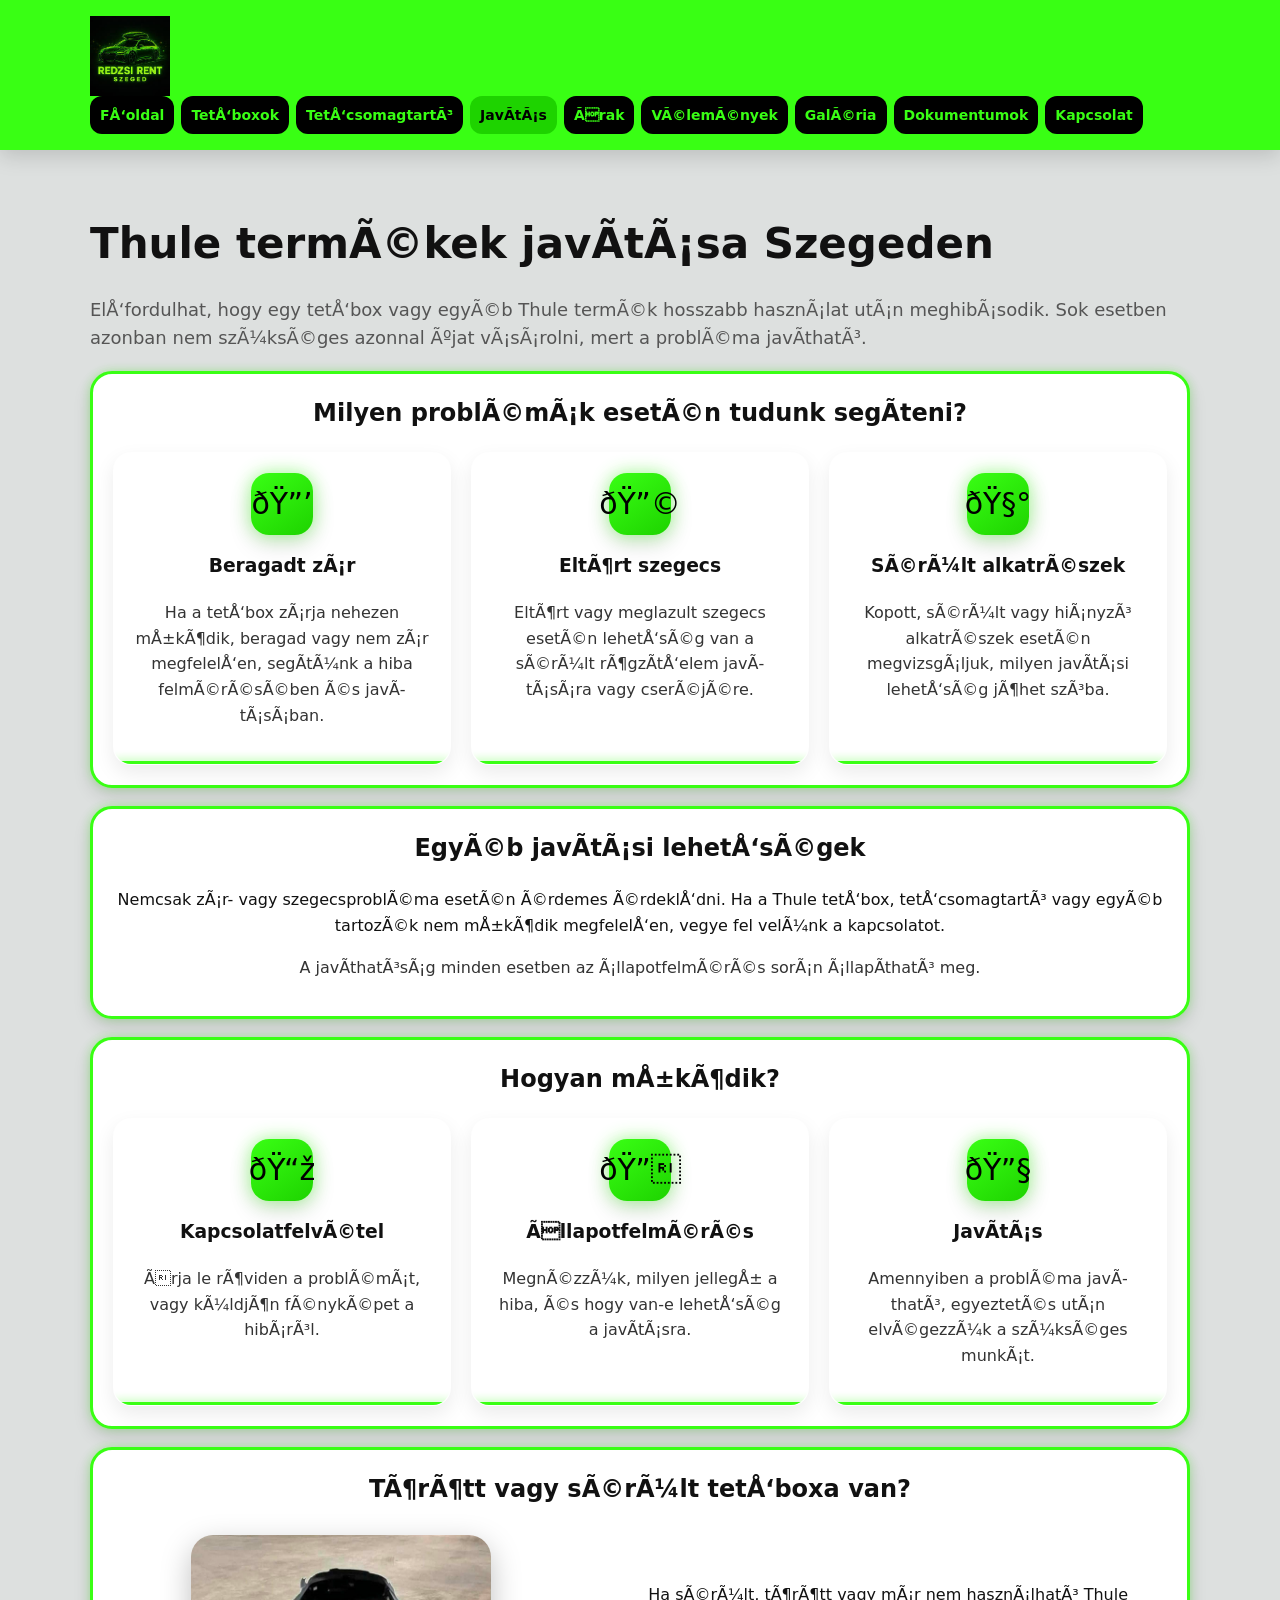
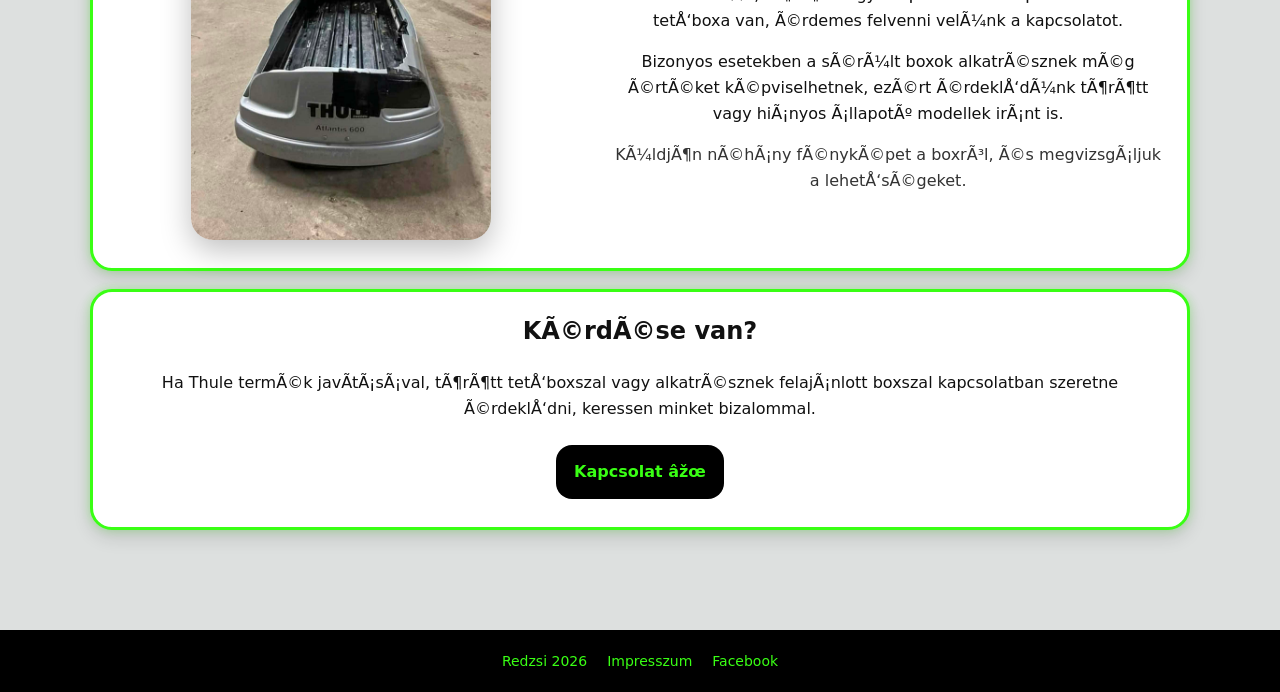
<file: javitas.html>
<!doctype html>
<html lang="hu">
<head>

<!-- Google tag (gtag.js) -->
<script async src="https://www.googletagmanager.com/gtag/js?id=G-WTJY2WJM1M"></script>
<script>
  window.dataLayer = window.dataLayer || [];
  function gtag(){dataLayer.push(arguments);}
  gtag('js', new Date());

  gtag('config', 'G-WTJY2WJM1M');
</script>

<!-- Meta Pixel Code -->
<script>
!function(f,b,e,v,n,t,s)
{if(f.fbq)return;n=f.fbq=function(){n.callMethod?
n.callMethod.apply(n,arguments):n.queue.push(arguments)};
if(!f._fbq)f._fbq=n;n.push=n;n.loaded=!0;n.version='2.0';
n.queue=[];t=b.createElement(e);t.async=!0;
t.src=v;s=b.getElementsByTagName(e)[0];
s.parentNode.insertBefore(t,s)}(window, document,'script',
'https://connect.facebook.net/en_US/fbevents.js');
fbq('init', '3391493427720790');
fbq('track', 'PageView');
</script>
<noscript><img height="1" width="1" style="display:none"
src="https://www.facebook.com/tr?id=3391493427720790&ev=PageView&noscript=1"
/></noscript>
<!-- End Meta Pixel Code -->

  <meta charset="utf-8" />
  <meta name="viewport" content="width=device-width,initial-scale=1" />

  <title>Thule javítás Szeged | Tetőbox zár és szegecs javítás</title>
  <meta name="description" content="Thule termékek javítása Szegeden. Beragadt zár, eltört szegecs, sérült rögzítőelem és egyéb tetőbox problémák esetén is tudunk segíteni.">

  <link rel="stylesheet" href="style.css" />
  <link rel="icon" type="image/png" href="favicon.png">
  <link rel="apple-touch-icon" href="favicon.png">
  <link rel="canonical" href="https://www.redzsirentszeged.hu/javitas.html">
</head>

<body>

<header class="header">
  <div class="container header__row">

    <a class="brand" href="index.html">
      <div class="brand__logo">
        <img src="images/logo.jpeg" alt="Redzsi Rent Szeged logó">
      </div>
    </a>

    <button class="menu-toggle" aria-label="Menü megnyitása">
      ☰
    </button>

    <nav class="nav">
      <a href="index.html">Főoldal</a>
      <a href="kinalat.html">Tetőboxok</a>
      <a href="tetocsomagtarto-berles-szeged.html">Tetőcsomagtartó</a>
      <a class="active" href="javitas.html">Javítás</a>
      <a href="arak.html">Árak</a>
      <a href="velemenyek.html">Vélemények</a>
      <a href="galeria.html">Galéria</a>
      <a href="dokumentumok.html">Dokumentumok</a>
      <a href="kapcsolat.html">Kapcsolat</a>
    </nav>

  </div>
</header>

<main class="section">
  <div class="container">

    <h1 style="margin:0 0 10px;">Thule termékek javítása Szegeden</h1>

    <p class="lead">
      Előfordulhat, hogy egy tetőbox vagy egyéb Thule termék hosszabb használat után meghibásodik.
      Sok esetben azonban nem szükséges azonnal újat vásárolni, mert a probléma javítható.
    </p>

    <div class="card review-card">
      <h2 style="margin-top:0;">Milyen problémák esetén tudunk segíteni?</h2>

      <div class="grid3">

        <div class="card seo-mini-card">
          <div class="step-icon">🔒</div>
          <h3>Beragadt zár</h3>
          <p class="muted">
            Ha a tetőbox zárja nehezen működik, beragad vagy nem zár megfelelően,
            segítünk a hiba felmérésében és javításában.
          </p>
        </div>

        <div class="card seo-mini-card">
          <div class="step-icon">🔩</div>
          <h3>Eltört szegecs</h3>
          <p class="muted">
            Eltört vagy meglazult szegecs esetén lehetőség van a sérült rögzítőelem
            javítására vagy cseréjére.
          </p>
        </div>

        <div class="card seo-mini-card">
          <div class="step-icon">🧰</div>
          <h3>Sérült alkatrészek</h3>
          <p class="muted">
            Kopott, sérült vagy hiányzó alkatrészek esetén megvizsgáljuk,
            milyen javítási lehetőség jöhet szóba.
          </p>
        </div>

      </div>
    </div>

    <div class="card review-card" style="margin-top:18px;">
      <h2 style="margin-top:0;">Egyéb javítási lehetőségek</h2>

      <p>
        Nemcsak zár- vagy szegecsprobléma esetén érdemes érdeklődni. Ha a Thule tetőbox,
        tetőcsomagtartó vagy egyéb tartozék nem működik megfelelően, vegye fel velünk a kapcsolatot.
      </p>

      <p class="muted">
        A javíthatóság minden esetben az állapotfelmérés során állapítható meg.
      </p>
    </div>

    <div class="card review-card" style="margin-top:18px;">
      <h2 style="margin-top:0;">Hogyan működik?</h2>

      <div class="grid3">

        <div class="card seo-mini-card">
          <div class="step-icon">📞</div>
          <h3>Kapcsolatfelvétel</h3>
          <p class="muted">
            Írja le röviden a problémát, vagy küldjön fényképet a hibáról.
          </p>
        </div>

        <div class="card seo-mini-card">
          <div class="step-icon">🔍</div>
          <h3>Állapotfelmérés</h3>
          <p class="muted">
            Megnézzük, milyen jellegű a hiba, és hogy van-e lehetőség a javításra.
          </p>
        </div>

        <div class="card seo-mini-card">
          <div class="step-icon">🔧</div>
          <h3>Javítás</h3>
          <p class="muted">
            Amennyiben a probléma javítható, egyeztetés után elvégezzük a szükséges munkát.
          </p>
        </div>

      </div>
    </div>

<div class="card review-card" style="margin-top:18px;">

  <h2 style="margin-top:0;">Törött vagy sérült tetőboxa van?</h2>

  <div class="slogan-block">

    <div class="slogan-block__image">
      <img class="repair-box-image" src="images/torott-box.jpg" alt="Sérült Thule tetőbox">
    </div>

    <div class="slogan-block__text">

      <p>
        Ha sérült, törött vagy már nem használható Thule tetőboxa van,
        érdemes felvenni velünk a kapcsolatot.
      </p>

      <p>
        Bizonyos esetekben a sérült boxok alkatrésznek még értéket képviselhetnek,
        ezért érdeklődünk törött vagy hiányos állapotú modellek iránt is.
      </p>

      <p class="muted">
        Küldjön néhány fényképet a boxról, és megvizsgáljuk a lehetőségeket.
      </p>

    </div>

  </div>

</div>

    <div class="card review-card" style="margin-top:18px; text-align:center;">
      <h2 style="margin-top:0;">Kérdése van?</h2>

      <p>
  Ha Thule termék javításával, törött tetőboxszal vagy alkatrésznek felajánlott boxszal kapcsolatban szeretne érdeklődni,
  keressen minket bizalommal.
</p>

<a class="btn btn--ghost" href="kapcsolat.html">Kapcsolat ➜</a>
    </div>

  </div>
</main>

<footer class="footer">
  <div class="container footer-links">
    <span>Redzsi 2026</span>

    <a href="impresszum.html">
      Impresszum
    </a>

    <a
      href="https://www.facebook.com/RedzsiRentSzeged"
      target="_blank"
      rel="noopener noreferrer">
      Facebook
    </a>
  </div>
</footer>

<script src="js/menu.js"></script>

</body>
</html>
</file>
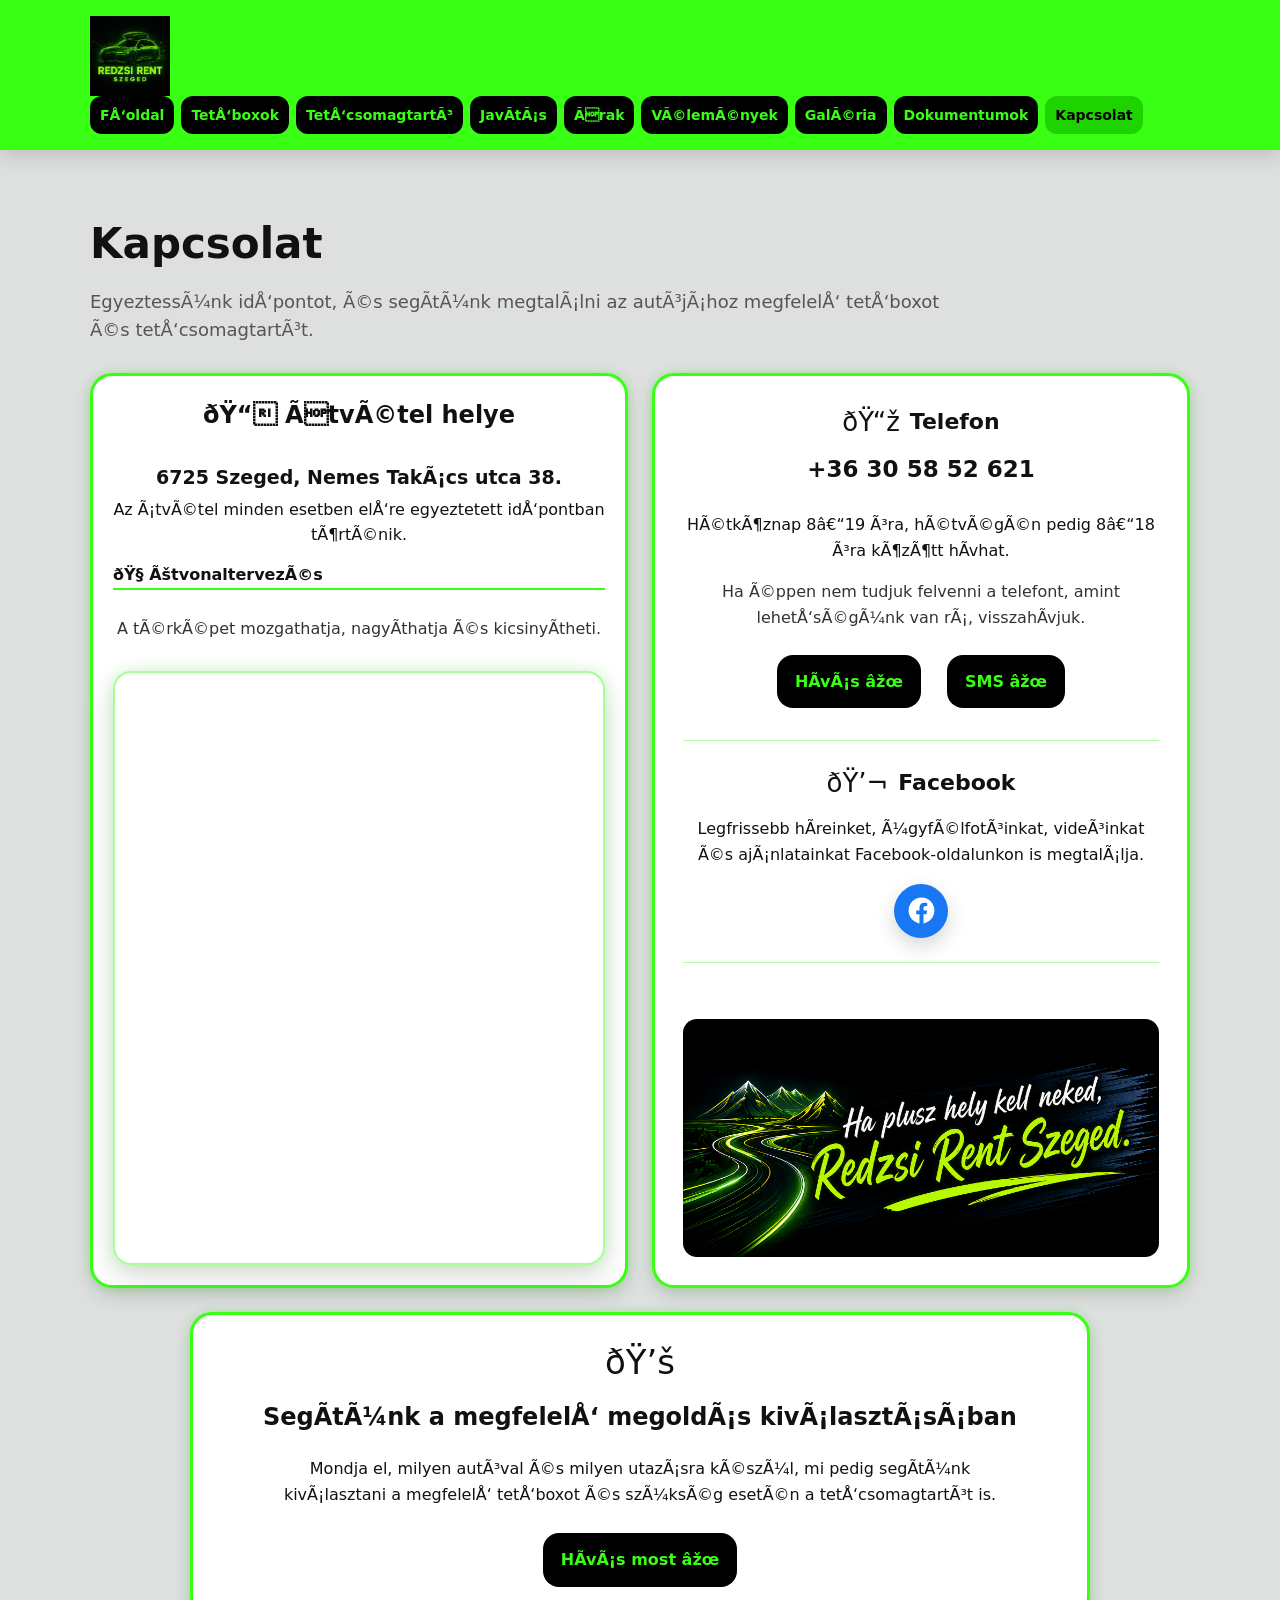
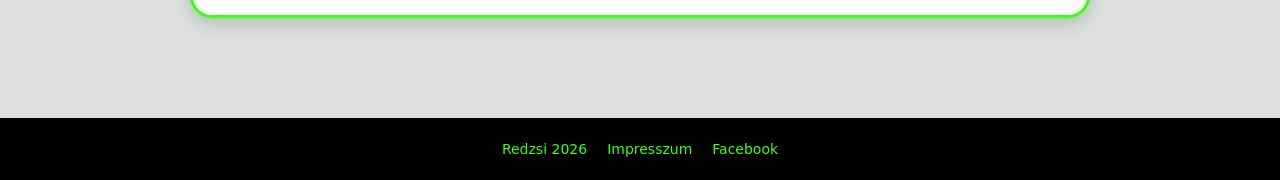
<file: kapcsolat.html>
<!doctype html>
<html lang="hu">
<head>

<!-- Google tag (gtag.js) -->
<script async src="https://www.googletagmanager.com/gtag/js?id=G-WTJY2WJM1M"></script>
<script>
  window.dataLayer = window.dataLayer || [];
  function gtag(){dataLayer.push(arguments);}
  gtag('js', new Date());

  gtag('config', 'G-WTJY2WJM1M');
</script>

<!-- Meta Pixel Code -->
<script>
!function(f,b,e,v,n,t,s)
{if(f.fbq)return;n=f.fbq=function(){n.callMethod?
n.callMethod.apply(n,arguments):n.queue.push(arguments)};
if(!f._fbq)f._fbq=n;n.push=n;n.loaded=!0;n.version='2.0';
n.queue=[];t=b.createElement(e);t.async=!0;
t.src=v;s=b.getElementsByTagName(e)[0];
s.parentNode.insertBefore(t,s)}(window, document,'script',
'https://connect.facebook.net/en_US/fbevents.js');
fbq('init', '3391493427720790');
fbq('track', 'PageView');
</script>
<noscript><img height="1" width="1" style="display:none"
src="https://www.facebook.com/tr?id=3391493427720790&ev=PageView&noscript=1"
/></noscript>
<!-- End Meta Pixel Code -->

  <meta charset="utf-8" />
  <meta name="viewport" content="width=device-width,initial-scale=1" />
  <title>Kapcsolat – Tetőbox bérlés Szeged | Redzsi Rent Szeged</title>
  <meta name="description" content="Kapcsolat és foglalás – Thule tetőbox és tetőcsomagtartó bérlés Szegeden. Hívjon vagy írjon üzenetet a gyors egyeztetéshez.">
  <link rel="stylesheet" href="style.css" />
  <link rel="icon" type="image/png" href="favicon.png">
  <link rel="apple-touch-icon" href="favicon.png">
  <link rel="canonical" href="https://www.redzsirentszeged.hu/kapcsolat.html">

</head>
<body>
  <header class="header">
  <div class="container header__row">

    <a class="brand" href="index.html">
      <div class="brand__logo">
        <img src="images/logo.jpeg" alt="Redzsi Rent Szeged logó">
      </div>
    </a>

    <button class="menu-toggle" aria-label="Menü megnyitása">
      ☰
    </button>

    <nav class="nav">
      <a href="index.html">Főoldal</a>
      <a href="kinalat.html">Tetőboxok</a>
      <a href="tetocsomagtarto-berles-szeged.html">Tetőcsomagtartó</a>
      <a href="javitas.html">Javítás</a>
      <a href="arak.html">Árak</a>
      <a href="velemenyek.html">Vélemények</a>
      <a href="galeria.html">Galéria</a>
      <a href="dokumentumok.html">Dokumentumok</a>
      <a class="active" href="kapcsolat.html">Kapcsolat</a>
    </nav>

  </div>
</header>

<main class="section">
  <div class="container">

    <h1 style="margin:0 0 10px;">Kapcsolat</h1>

    <p class="lead contact-intro">
      Egyeztessünk időpontot, és segítünk megtalálni az autójához megfelelő
      tetőboxot és tetőcsomagtartót.
    </p>

    <div class="contact-layout">

      <!-- TÉRKÉP KÁRTYA -->
<div class="card review-card contact-map-card">

  <h2 style="margin-top:0;">📍 Átvétel helye</h2>

  <p class="contact-map-address">
    6725 Szeged, Nemes Takács utca 38.
  </p>

  <p class="contact-map-note">
    Az átvétel minden esetben </strong>előre egyeztetett időpontban</strong> történik.
  </p>

  <a
    class="contact-text-link contact-map-route"
    href="https://www.google.com/maps/dir/?api=1&destination=6725+Szeged,+Nemes+Takács+utca+38"
    target="_blank"
    rel="noopener noreferrer">
    🧭 Útvonaltervezés
  </a>

  <p class="muted">
    A térképet mozgathatja, nagyíthatja és kicsinyítheti.
  </p>

  <div class="contact-map">
    <iframe
      src="https://www.google.com/maps?q=6725+Szeged,+Nemes+Takács+utca+38&output=embed"
      title="Redzsi Rent Szeged átvételi helye"
      loading="lazy"
      referrerpolicy="no-referrer-when-downgrade"
      allowfullscreen>
    </iframe>
  </div>

</div>

      <!-- KAPCSOLATI INFORMÁCIÓK KÁRTYA -->
      <div class="card review-card contact-info-card">

        <!-- TELEFON -->
        <div class="contact-info-section">

          <div class="contact-info-heading">
            <span class="contact-info-icon">📞</span>
            <h2>Telefon</h2>
          </div>

          <a class="contact-phone" href="tel:+36305852621">
            +36 30 58 52 621
          </a>

          <p>
            Hétköznap 8–19 óra, hétvégén pedig 8–18 óra között hívhat.
          </p>

          <p class="muted">
            Ha éppen nem tudjuk felvenni a telefont, amint lehetőségünk van rá,
            visszahívjuk.
          </p>

          <div class="contact-actions">
            <a class="btn btn--ghost" href="tel:+36305852621">
              Hívás ➜
            </a>

            <a class="btn btn--ghost" href="sms:+36305852621">
              SMS ➜
            </a>
          </div>

        </div>


        <div class="contact-divider"></div>

        <!-- FACEBOOK -->
        <div class="contact-info-section">

          <div class="contact-info-heading">
            <span class="contact-info-icon">💬</span>
            <h2>Facebook</h2>
          </div>

          <p>
            Legfrissebb híreinket, ügyfélfotóinkat, videóinkat és ajánlatainkat
            Facebook-oldalunkon is megtalálja.
          </p>

          <a
            class="facebook-icon-link"
            href="https://www.facebook.com/RedzsiRentSzeged"
            target="_blank"
            rel="noopener noreferrer"
            aria-label="Redzsi Rent Szeged Facebook-oldalának megnyitása">

            <svg
              viewBox="0 0 24 24"
              aria-hidden="true"
              focusable="false">
              <path d="M22 12.06C22 6.5 17.52 2 12 2S2 6.5 2 12.06C2 17.08 5.66 21.24 10.44 22v-7.03H7.9v-2.91h2.54V9.85c0-2.52 1.49-3.91 3.77-3.91 1.09 0 2.23.2 2.23.2v2.46h-1.26c-1.24 0-1.63.77-1.63 1.56v1.9h2.77l-.44 2.91h-2.33V22C18.34 21.24 22 17.08 22 12.06z"/>
            </svg>

          </a>

        </div>

        <div class="contact-divider"></div>

        <!-- FACEBOOK BORÍTÓKÉP -->
        <div class="contact-cover-section">

          <img
            src="images/borito.png"
            alt="Redzsi Rent Szeged borítókép"
            class="contact-cover-image">

        </div>

      </div>

    </div>

    <!-- ZÁRÓ KÁRTYA -->
    <div class="card review-card contact-help-card">

      <div class="contact-help-icon">💚</div>

      <h2 style="margin-top:0;">
        Segítünk a megfelelő megoldás kiválasztásában
      </h2>

      <p>
        Mondja el, milyen autóval és milyen utazásra készül,
        mi pedig segítünk kiválasztani a megfelelő tetőboxot
        és szükség esetén a tetőcsomagtartót is.
      </p>

      <a class="btn btn--ghost" href="tel:+36305852621">
        Hívás most ➜
      </a>

    </div>

  </div>

</main>


  <footer class="footer">
  <div class="container footer-links">
    <span>Redzsi 2026</span>

    <a href="impresszum.html">
      Impresszum
    </a>

    <a
      href="https://www.facebook.com/RedzsiRentSzeged"
      target="_blank"
      rel="noopener noreferrer">
      Facebook
    </a>
  </div>
</footer>

<script src="js/menu.js"></script>

</body>
</html>
</file>
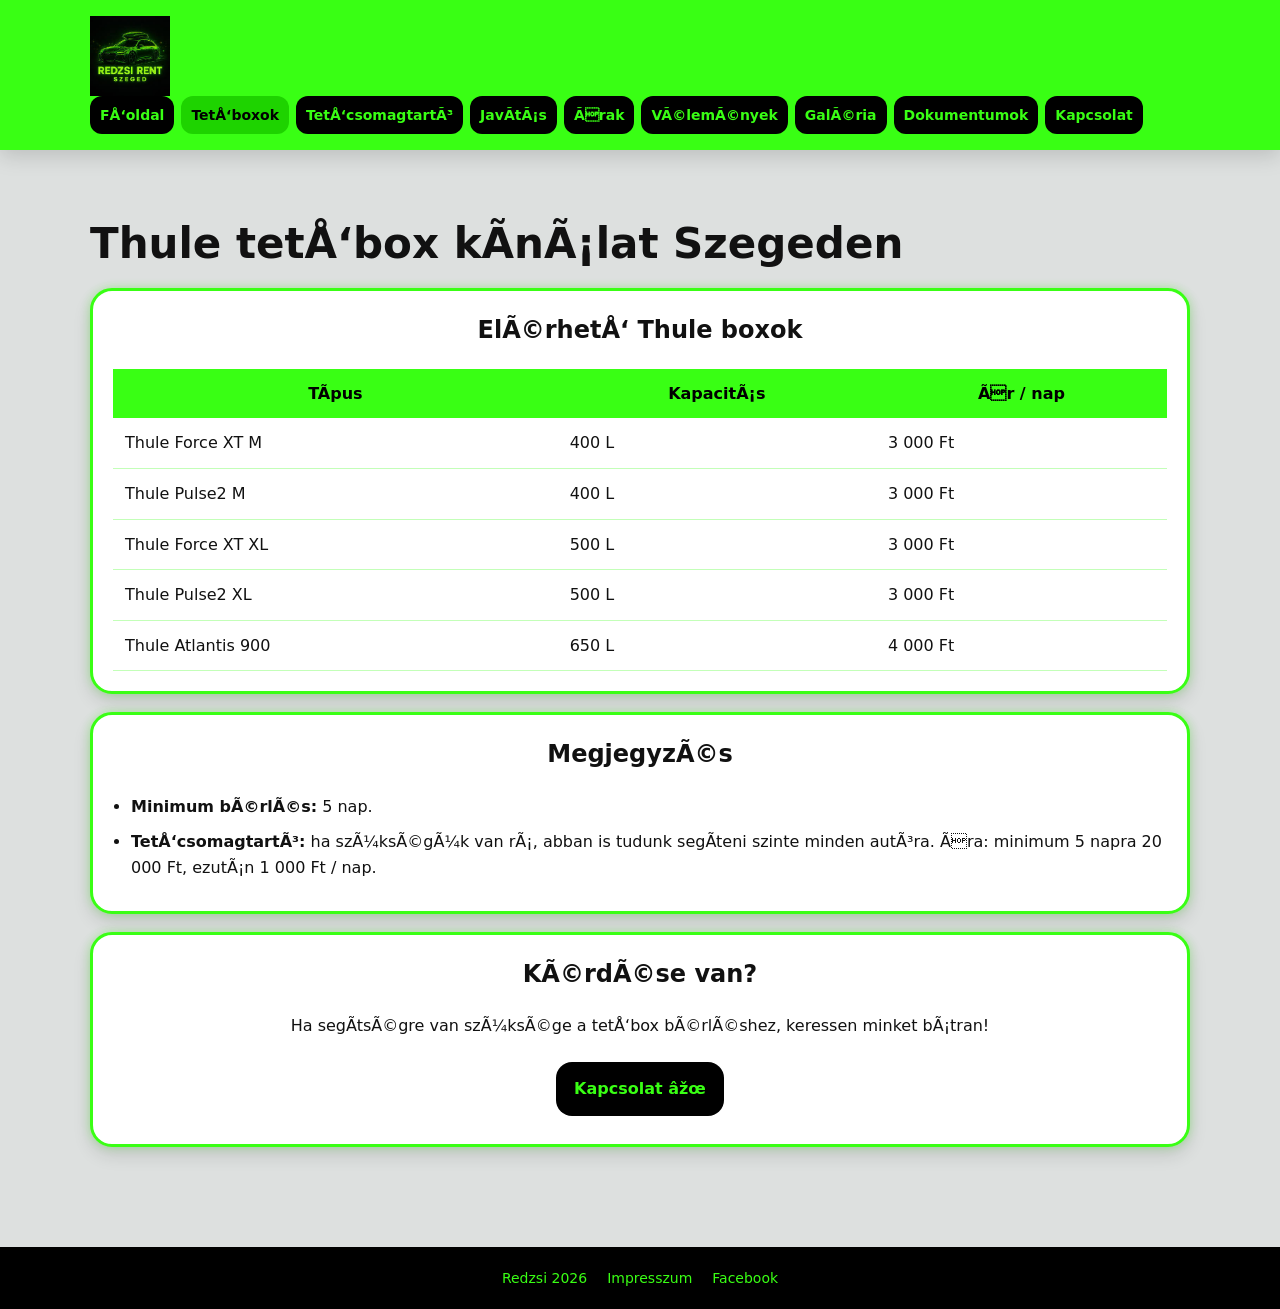
<file: kinalat.html>
<!doctype html>
<html lang="hu">
<head>

<!-- Google tag (gtag.js) -->
<script async src="https://www.googletagmanager.com/gtag/js?id=G-WTJY2WJM1M"></script>
<script>
  window.dataLayer = window.dataLayer || [];
  function gtag(){dataLayer.push(arguments);}
  gtag('js', new Date());

  gtag('config', 'G-WTJY2WJM1M');
</script>

<!-- Meta Pixel Code -->
<script>
!function(f,b,e,v,n,t,s)
{if(f.fbq)return;n=f.fbq=function(){n.callMethod?
n.callMethod.apply(n,arguments):n.queue.push(arguments)};
if(!f._fbq)f._fbq=n;n.push=n;n.loaded=!0;n.version='2.0';
n.queue=[];t=b.createElement(e);t.async=!0;
t.src=v;s=b.getElementsByTagName(e)[0];
s.parentNode.insertBefore(t,s)}(window, document,'script',
'https://connect.facebook.net/en_US/fbevents.js');
fbq('init', '3391493427720790');
fbq('track', 'PageView');
</script>
<noscript><img height="1" width="1" style="display:none"
src="https://www.facebook.com/tr?id=3391493427720790&ev=PageView&noscript=1"
/></noscript>
<!-- End Meta Pixel Code -->

  <meta charset="utf-8" />
  <meta name="viewport" content="width=device-width,initial-scale=1" />
  <title>Thule tetőbox kínálat Szeged | Redzsi Rent Szeged</title>
  <meta name="description" content="Thule tetőbox bérlés Szegeden több méretben. 400L, 500L és 650L tetőboxok, valamint tetőcsomagtartók rugalmas bérléssel.">
  <link rel="stylesheet" href="style.css" />
  <link rel="icon" type="image/png" href="favicon.png">
  <link rel="apple-touch-icon" href="favicon.png">
  <link rel="canonical" href="https://www.redzsirentszeged.hu/kinalat.html">

</head>
<body>
  <header class="header">
  <div class="container header__row">

    <a class="brand" href="index.html">
      <div class="brand__logo">
        <img src="images/logo.jpeg" alt="Redzsi Rent Szeged logó">
      </div>
    </a>

    <button class="menu-toggle" aria-label="Menü megnyitása">
      ☰
    </button>

    <nav class="nav">
      <a href="index.html">Főoldal</a>
      <a class="active" href="kinalat.html">Tetőboxok</a>
      <a href="tetocsomagtarto-berles-szeged.html">Tetőcsomagtartó</a>
      <a href="javitas.html">Javítás</a>
      <a href="arak.html">Árak</a>
      <a href="velemenyek.html">Vélemények</a>
      <a href="galeria.html">Galéria</a>
      <a href="dokumentumok.html">Dokumentumok</a>
      <a href="kapcsolat.html">Kapcsolat</a>
    </nav>

  </div>
</header>

  <main class="section">
    <div class="container">
      <h1 style="margin:0 0 10px;">Thule tetőbox kínálat Szegeden</h1>
      

      <div class="card review-card">
  <h2 style="margin-top:0;">Elérhető Thule boxok</h2>

  <div class="table-wrap" role="region" aria-label="Bérelhető boxok táblázat">
    <table>
      <thead>
        <tr>
          <th>Típus</th>
          <th>Kapacitás</th>
          <th>Ár / nap</th>
        </tr>
      </thead>
      <tbody>
        <tr>
          <td>Thule Force XT M</td>
          <td>400 L</td>
          <td>3 000 Ft</td>
        </tr>
        <tr>
          <td>Thule Pulse2 M</td>
          <td>400 L</td>
          <td>3 000 Ft</td>
        </tr>
        <tr>
          <td>Thule Force XT XL</td>
          <td>500 L</td>
          <td>3 000 Ft</td>
        </tr>
        <tr>
          <td>Thule Pulse2 XL</td>
          <td>500 L</td>
          <td>3 000 Ft</td>
        </tr>
        <tr>
          <td>Thule Atlantis 900</td>
          <td>650 L</td>
          <td>4 000 Ft</td>
        </tr>
      </tbody>
    </table>
  </div>
</div>

<div class="card review-card" style="margin-top:18px;">
  <h2 style="margin-top:0;">Megjegyzés</h2>
  <ul class="notes">
    <li><strong>Minimum bérlés:</strong> 5 nap.</li>
    <li><strong>Tetőcsomagtartó:</strong> ha szükségük van rá, abban is tudunk segíteni szinte minden autóra. Ára: minimum 5 napra 20 000 Ft, ezután 1 000 Ft / nap.</li>
  </ul>
</div>

<!-- Miért érdemes Thule tetőboxot bérelni?
<section class="section">
  <div class="container">
    <div class="card review-card seo-info-card">
      <h2 style="margin-top:0;">Miért érdemes Thule tetőboxot bérelni?</h2>

      <p class="lead" style="margin-top:12px;">
        A Thule tetőbox bérlés Szegeden ideális megoldás, ha nyaralás, síelés vagy hosszabb utazás előtt
        több csomagtérre van szüksége, de nem szeretne saját tetőboxot vásárolni.
      </p>

      <div class="grid3">
        <div class="card seo-mini-card">
          <h3>Több hely az autóban</h3>
          <p class="muted">
            A tetőbox segít kényelmesebbé tenni az utazást, mert a nagyobb csomagok,
            sportfelszerelések vagy babakellékek is könnyebben elférnek.
          </p>
        </div>

        <div class="card seo-mini-card">
          <h3>Rugalmas bérlés</h3>
          <p class="muted">
            Nem kell egész évben tárolnia egy saját boxot. A Redzsi Rent Szegednél 400L, 500L és 650L
            Thule tetőboxok közül választhat az utazás típusához igazítva.
          </p>
        </div>

        <div class="card seo-mini-card">
          <h3>Tetőcsomagtartóban is segítünk</h3>
          <p class="muted">
            Ha szükséges, tetőcsomagtartó bérlésben is tudunk segíteni Szegeden,
            szinte minden autótípushoz előre egyeztetve.
          </p>
          <div class="step-buttons">
          <a class="btn btn--ghost" href="tetocsomagtarto-berles-szeged.html">
  Tetőcsomagtartók ➜
</a>
        </div>
        </div>
      </div>
    </div>
  </div>
</section> -->

      <div class="card review-card" style="margin-top:18px; text-align:center;">
      <h2 style="margin-top:0;">Kérdése van?</h2>

      <p>
        Ha segítségre van szüksége
        a tetőbox bérléshez, keressen minket bátran!
      </p>

      <a class="btn btn--ghost" href="kapcsolat.html">Kapcsolat ➜</a>
    </div>  
    </div>
  </main>

  <footer class="footer">
  <div class="container footer-links">
    <span>Redzsi 2026</span>

    <a href="impresszum.html">
      Impresszum
    </a>

    <a
      href="https://www.facebook.com/RedzsiRentSzeged"
      target="_blank"
      rel="noopener noreferrer">
      Facebook
    </a>
  </div>
</footer>

<script src="js/menu.js"></script>

</body>
</html>
</file>
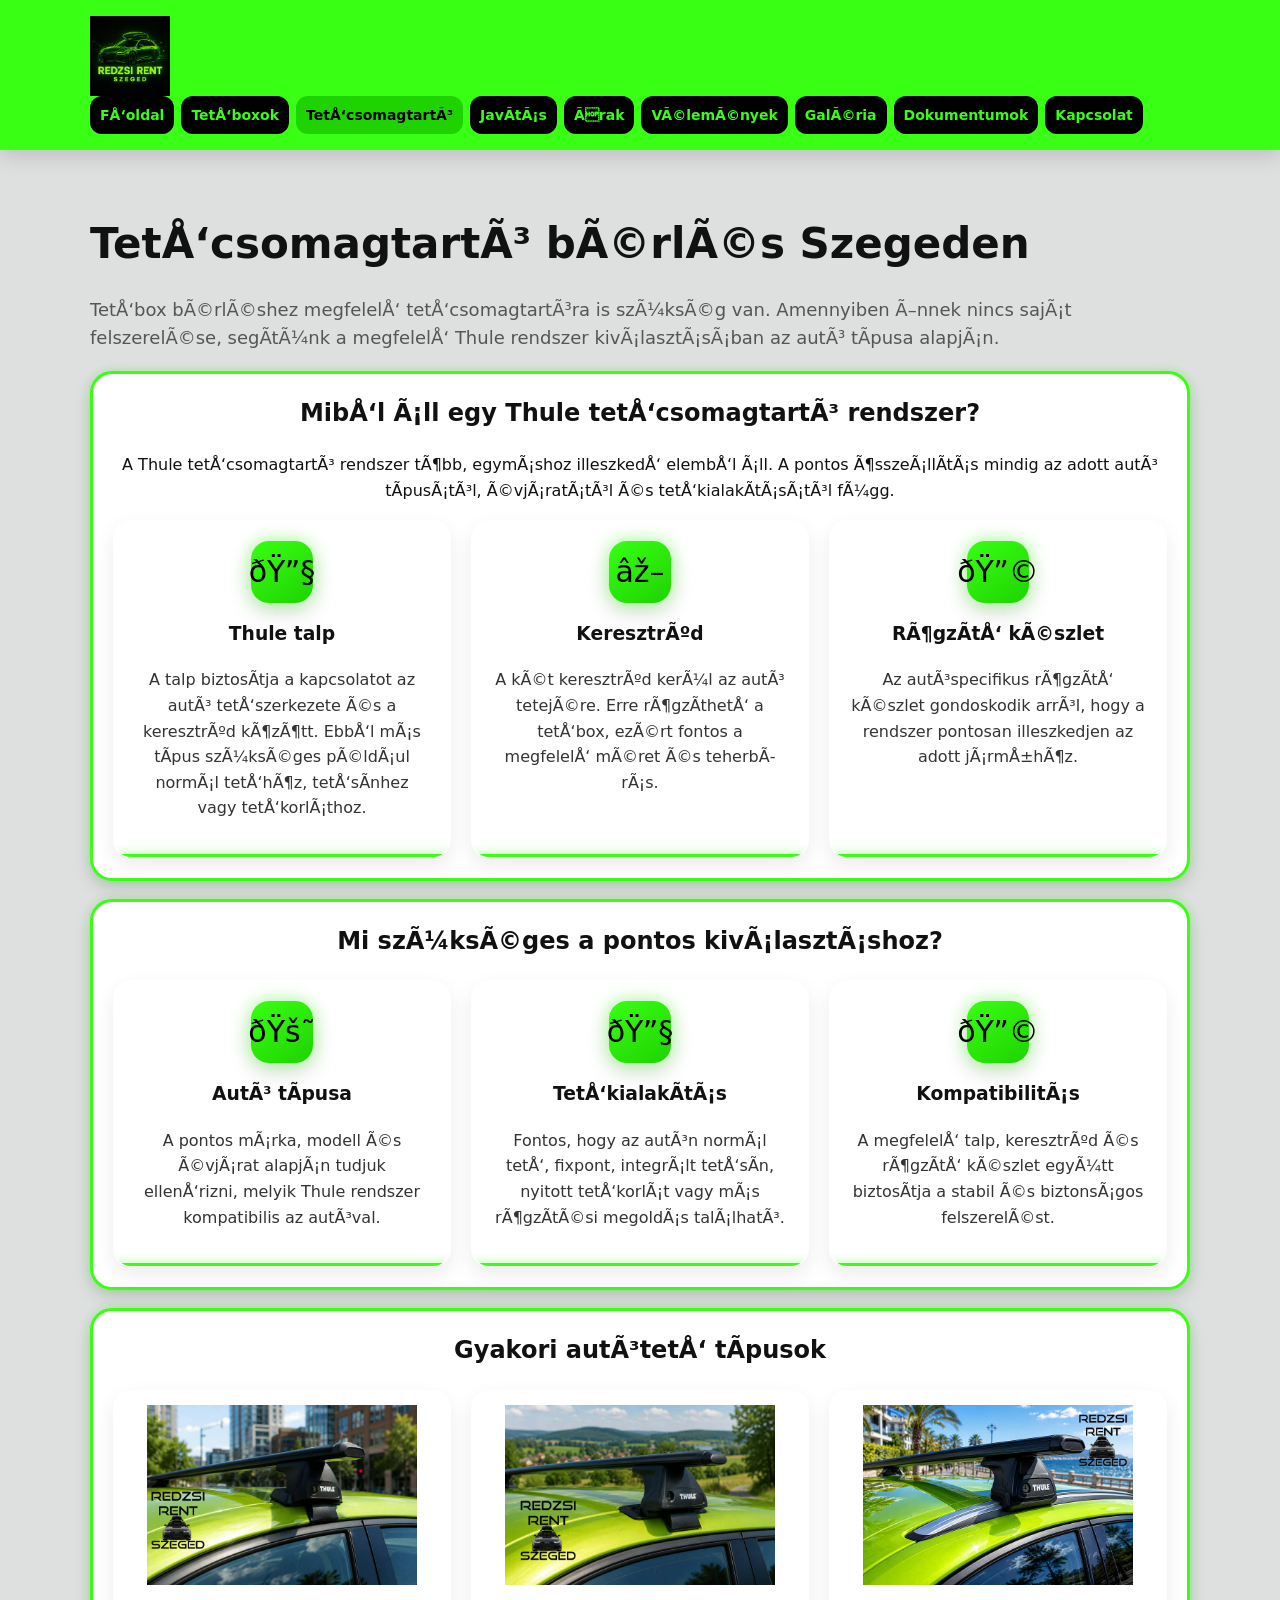
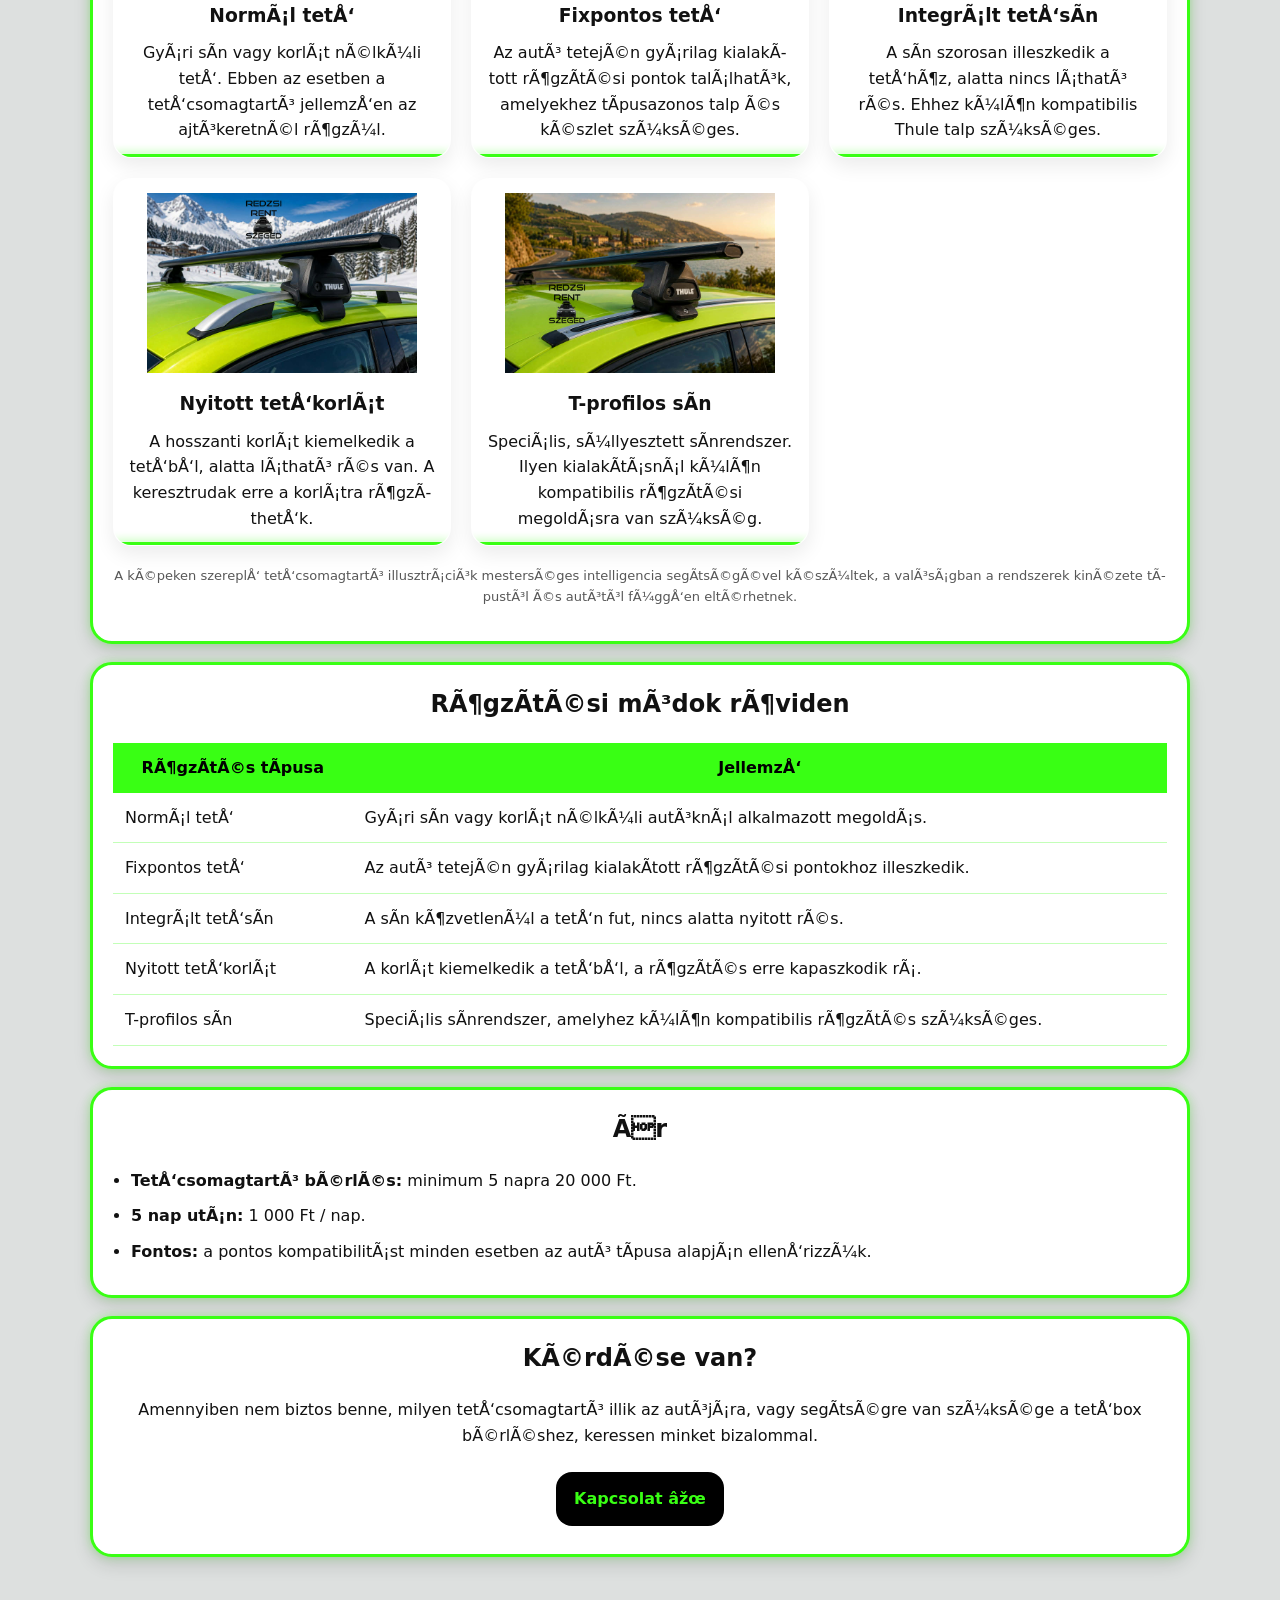
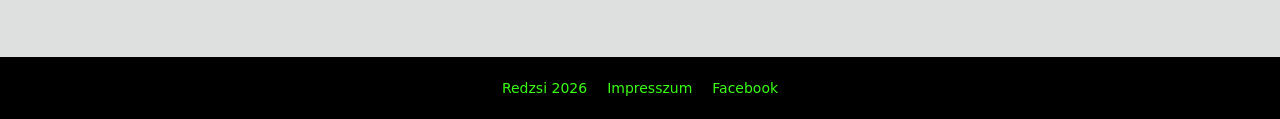
<file: tetocsomagtarto-berles-szeged.html>
<!doctype html>
<html lang="hu">
<head>

<!-- Google tag (gtag.js) -->
<script async src="https://www.googletagmanager.com/gtag/js?id=G-WTJY2WJM1M"></script>
<script>
  window.dataLayer = window.dataLayer || [];
  function gtag(){dataLayer.push(arguments);}
  gtag('js', new Date());

  gtag('config', 'G-WTJY2WJM1M');
</script>

<!-- Meta Pixel Code -->
<script>
!function(f,b,e,v,n,t,s)
{if(f.fbq)return;n=f.fbq=function(){n.callMethod?
n.callMethod.apply(n,arguments):n.queue.push(arguments)};
if(!f._fbq)f._fbq=n;n.push=n;n.loaded=!0;n.version='2.0';
n.queue=[];t=b.createElement(e);t.async=!0;
t.src=v;s=b.getElementsByTagName(e)[0];
s.parentNode.insertBefore(t,s)}(window, document,'script',
'https://connect.facebook.net/en_US/fbevents.js');
fbq('init', '3391493427720790');
fbq('track', 'PageView');
</script>
<noscript><img height="1" width="1" style="display:none"
src="https://www.facebook.com/tr?id=3391493427720790&ev=PageView&noscript=1"
/></noscript>
<!-- End Meta Pixel Code -->

  <meta charset="utf-8" />
  <meta name="viewport" content="width=device-width,initial-scale=1" />

  <title>Tetőcsomagtartó bérlés Szeged | Thule talp és keresztrúd</title>
  <meta name="description" content="Tetőcsomagtartó bérlés Szegeden tetőboxhoz. Segítünk a megfelelő Thule talp, keresztrúd és rögzítő készlet kiválasztásában az autó típusa alapján.">

  <link rel="stylesheet" href="style.css" />
  <link rel="icon" type="image/png" href="favicon.png">
  <link rel="apple-touch-icon" href="favicon.png">
  <link rel="canonical" href="https://www.redzsirentszeged.hu/tetocsomagtarto-berles-szeged.html">

</head>

<body>

<header class="header">
  <div class="container header__row">

    <a class="brand" href="index.html">
      <div class="brand__logo">
        <img src="images/logo.jpeg" alt="Redzsi Rent Szeged logó">
      </div>
    </a>

    <button class="menu-toggle" aria-label="Menü megnyitása">
      ☰
    </button>

    <nav class="nav">
      <a href="index.html">Főoldal</a>
      <a href="kinalat.html">Tetőboxok</a>
      <a class="active" href="tetocsomagtarto-berles-szeged.html">Tetőcsomagtartó</a>
      <a href="javitas.html">Javítás</a>
      <a href="arak.html">Árak</a>
      <a href="velemenyek.html">Vélemények</a>
      <a href="galeria.html">Galéria</a>
      <a href="dokumentumok.html">Dokumentumok</a>
      <a href="kapcsolat.html">Kapcsolat</a>
    </nav>

  </div>
</header>

<main class="section">
  <div class="container">

    <h1 style="margin:0 0 10px;">Tetőcsomagtartó bérlés Szegeden</h1>

    <p class="lead">
      Tetőbox bérléshez megfelelő tetőcsomagtartóra is szükség van. Amennyiben Önnek nincs saját
      felszerelése, segítünk a megfelelő Thule rendszer kiválasztásában az autó típusa alapján.
    </p>

    <div class="card review-card">
      <h2 style="margin-top:0;">Miből áll egy Thule tetőcsomagtartó rendszer?</h2>

      <p>
        A Thule tetőcsomagtartó rendszer több, egymáshoz illeszkedő elemből áll. A pontos összeállítás
        mindig az adott autó típusától, évjáratától és tetőkialakításától függ.
      </p>

      <div class="grid3">

        <div class="card seo-mini-card">
          <div class="step-icon">🔧</div>
          <h3>Thule talp</h3>
          <p class="muted">
            A talp biztosítja a kapcsolatot az autó tetőszerkezete és a keresztrúd között.
            Ebből más típus szükséges például normál tetőhöz, tetősínhez vagy tetőkorláthoz.
          </p>
        </div>

        <div class="card seo-mini-card">
          <div class="step-icon">➖</div>
          <h3>Keresztrúd</h3>
          <p class="muted">
            A két keresztrúd kerül az autó tetejére. Erre rögzíthető a tetőbox,
            ezért fontos a megfelelő méret és teherbírás.
          </p>
        </div>

        <div class="card seo-mini-card">
          <div class="step-icon">🔩</div>
          <h3>Rögzítő készlet</h3>
          <p class="muted">
            Az autóspecifikus rögzítő készlet gondoskodik arról, hogy a rendszer pontosan
            illeszkedjen az adott járműhöz.
          </p>
        </div>

      </div>
    </div>

    <div class="card review-card" style="margin-top:18px;">
      <h2 style="margin-top:0;">Mi szükséges a pontos kiválasztáshoz?</h2>

      <div class="grid3">

        <div class="card seo-mini-card">
          <div class="step-icon">🚘</div>
          <h3>Autó típusa</h3>
          <p class="muted">
            A pontos márka, modell és évjárat alapján tudjuk ellenőrizni,
            melyik Thule rendszer kompatibilis az autóval.
          </p>
        </div>

        <div class="card seo-mini-card">
          <div class="step-icon">🔧</div>
          <h3>Tetőkialakítás</h3>
          <p class="muted">
            Fontos, hogy az autón normál tető, fixpont, integrált tetősín,
            nyitott tetőkorlát vagy más rögzítési megoldás található.
          </p>
        </div>

        <div class="card seo-mini-card">
          <div class="step-icon">🔩</div>
          <h3>Kompatibilitás</h3>
          <p class="muted">
            A megfelelő talp, keresztrúd és rögzítő készlet együtt biztosítja
            a stabil és biztonságos felszerelést.
          </p>
        </div>

      </div>
    </div>

    <div class="card review-card" style="margin-top:18px;">
      <h2 style="margin-top:0;">Gyakori autótető típusok</h2>

      <div class="gallery">

        <div class="gallery-card card roof-gallery-card seo-mini-card">
          <img src="images/tetocsomagtarto-normal-teto.jpg" alt="Normál tetős autó tetőcsomagtartóhoz">
          <h3>Normál tető</h3>
          <p>
            Gyári sín vagy korlát nélküli tető. Ebben az esetben a tetőcsomagtartó
            jellemzően az ajtókeretnél rögzül.
          </p>
        </div>

        <div class="gallery-card card roof-gallery-card seo-mini-card">
          <img src="images/tetocsomagtarto-fixpontos-teto.jpg" alt="Fixpontos autótető tetőcsomagtartóhoz">
          <h3>Fixpontos tető</h3>
          <p>
            Az autó tetején gyárilag kialakított rögzítési pontok találhatók,
            amelyekhez típusazonos talp és készlet szükséges.
          </p>
        </div>

        <div class="gallery-card card roof-gallery-card seo-mini-card">
          <img src="images/tetocsomagtarto-tetosines-auto.jpg" alt="Integrált tetősínes autó tetőcsomagtartóhoz">
          <h3>Integrált tetősín</h3>
          <p>
            A sín szorosan illeszkedik a tetőhöz, alatta nincs látható rés.
            Ehhez külön kompatibilis Thule talp szükséges.
          </p>
        </div>

        <div class="gallery-card card roof-gallery-card seo-mini-card">
          <img src="images/tetocsomagtarto-tetokorlatos-auto.jpg" alt="Nyitott tetőkorlátos autó Thule keresztrúddal">
          <h3>Nyitott tetőkorlát</h3>
          <p>
            A hosszanti korlát kiemelkedik a tetőből, alatta látható rés van.
            A keresztrudak erre a korlátra rögzíthetők.
          </p>
        </div>

        <div class="gallery-card card roof-gallery-card seo-mini-card">
          <img src="images/tetocsomagtarto-tprofilos-sin.jpg" alt="T-profilos sínes autótető tetőcsomagtartóhoz">
          <h3>T-profilos sín</h3>
          <p>
            Speciális, süllyesztett sínrendszer. Ilyen kialakításnál külön kompatibilis
            rögzítési megoldásra van szükség.
          </p>
        </div>

      </div>
      <p style="text-align:center; font-size:13px; opacity:0.7; margin-top:20px;">
        A képeken szereplő tetőcsomagtartó illusztrációk mesterséges intelligencia segítségével készültek,
        a valóságban a rendszerek kinézete típustól és autótól függően eltérhetnek.
      </p>
    </div>

    <div class="card review-card" style="margin-top:18px;">
      <h2 style="margin-top:0;">Rögzítési módok röviden</h2>

      <div class="table-wrap" role="region" aria-label="Tetőcsomagtartó rögzítési módok">
        <table>
          <thead>
            <tr>
              <th>Rögzítés típusa</th>
              <th>Jellemző</th>
            </tr>
          </thead>

          <tbody>
            <tr>
              <td>Normál tető</td>
              <td>Gyári sín vagy korlát nélküli autóknál alkalmazott megoldás.</td>
            </tr>

            <tr>
              <td>Fixpontos tető</td>
              <td>Az autó tetején gyárilag kialakított rögzítési pontokhoz illeszkedik.</td>
            </tr>

            <tr>
              <td>Integrált tetősín</td>
              <td>A sín közvetlenül a tetőn fut, nincs alatta nyitott rés.</td>
            </tr>

            <tr>
              <td>Nyitott tetőkorlát</td>
              <td>A korlát kiemelkedik a tetőből, a rögzítés erre kapaszkodik rá.</td>
            </tr>

            <tr>
              <td>T-profilos sín</td>
              <td>Speciális sínrendszer, amelyhez külön kompatibilis rögzítés szükséges.</td>
            </tr>
          </tbody>
        </table>
      </div>
    </div>

    <div class="card review-card" style="margin-top:18px;">
      <h2 style="margin-top:0;">Ár</h2>

      <ul class="notes">
        <li><strong>Tetőcsomagtartó bérlés:</strong> minimum 5 napra 20 000 Ft.</li>
        <li><strong>5 nap után:</strong> 1 000 Ft / nap.</li>
        <li><strong>Fontos:</strong> a pontos kompatibilitást minden esetben az autó típusa alapján ellenőrizzük.</li>
      </ul>
    </div>

    <div class="card review-card" style="margin-top:18px; text-align:center;">
      <h2 style="margin-top:0;">Kérdése van?</h2>

      <p>
        Amennyiben nem biztos benne, milyen tetőcsomagtartó illik az autójára,
        vagy segítségre van szüksége a tetőbox bérléshez, keressen minket bizalommal.
      </p>

      <a class="btn btn--ghost" href="kapcsolat.html">Kapcsolat ➜</a>
    </div>

  </div>
</main>

<footer class="footer">
  <div class="container footer-links">
    <span>Redzsi 2026</span>

    <a href="impresszum.html">
      Impresszum
    </a>

    <a
      href="https://www.facebook.com/RedzsiRentSzeged"
      target="_blank"
      rel="noopener noreferrer">
      Facebook
    </a>
  </div>
</footer>

<script src="js/menu.js"></script>

</body>
</html>
</file>
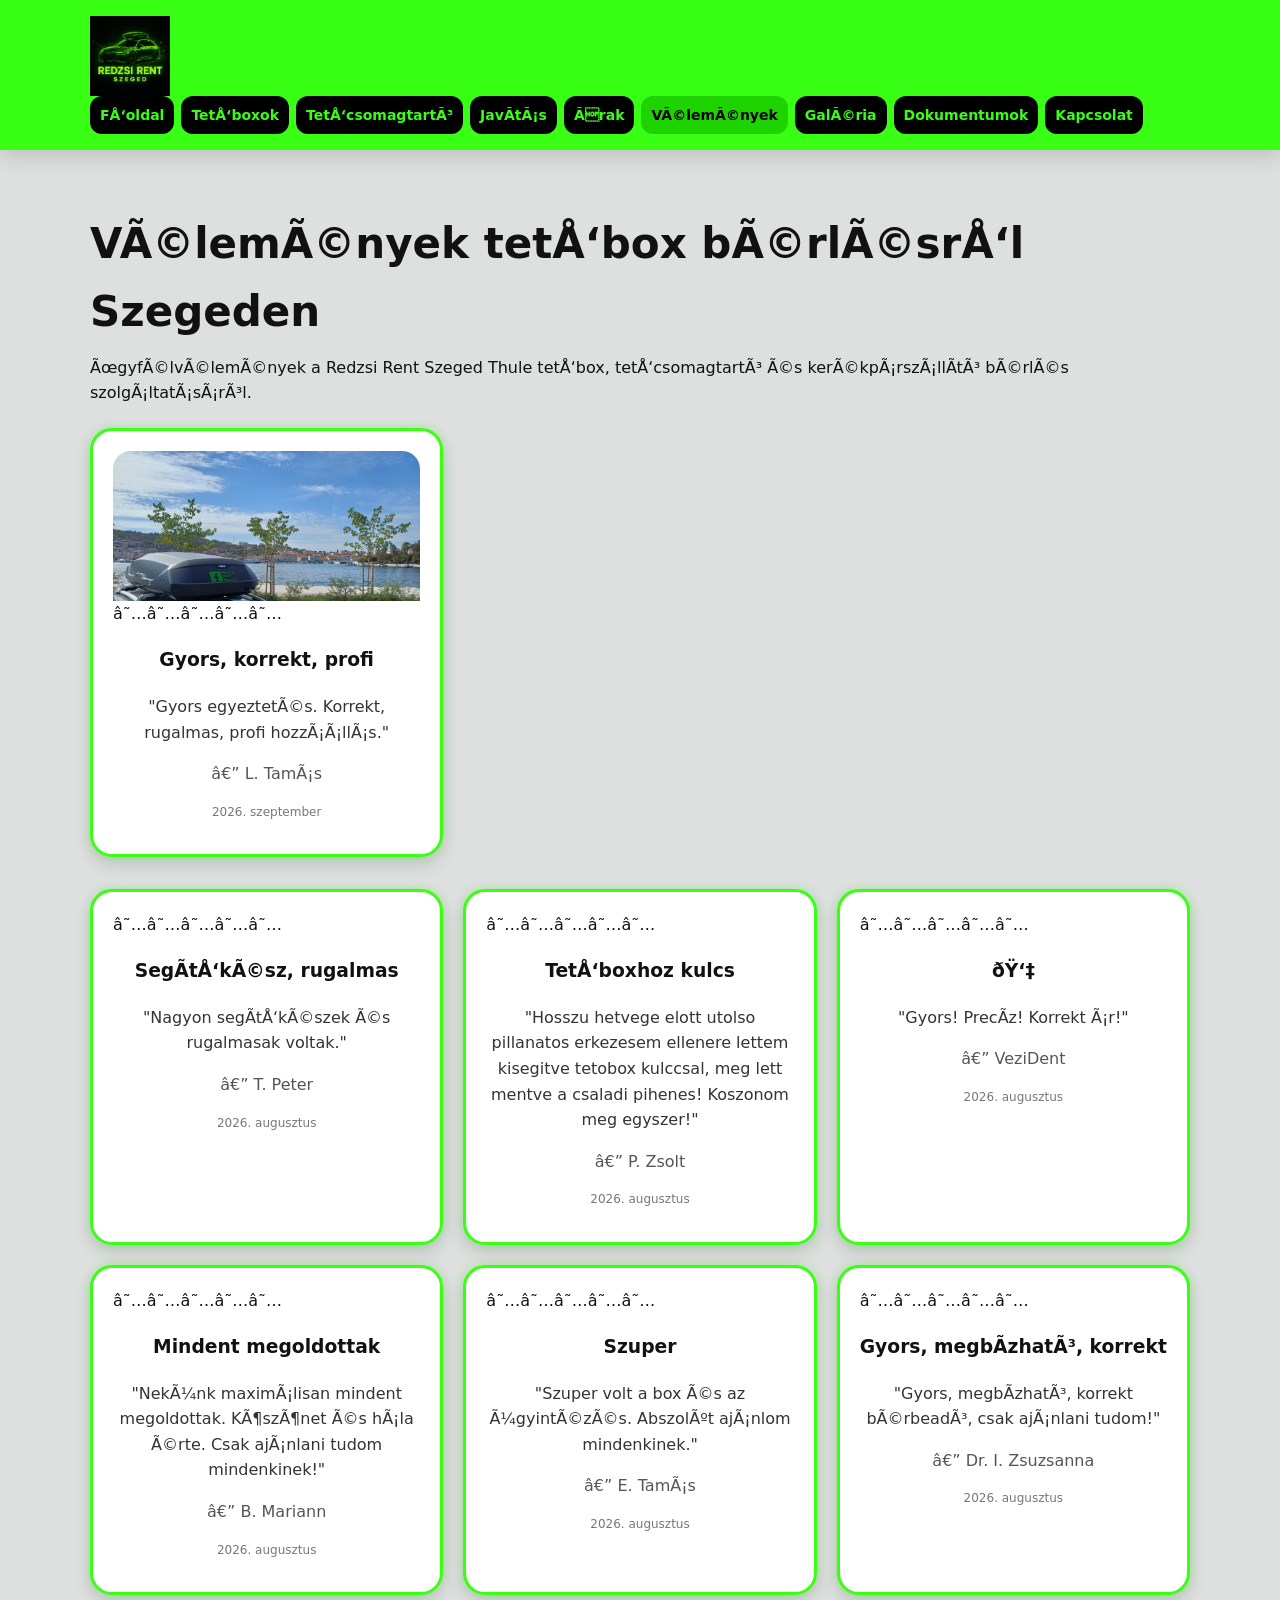
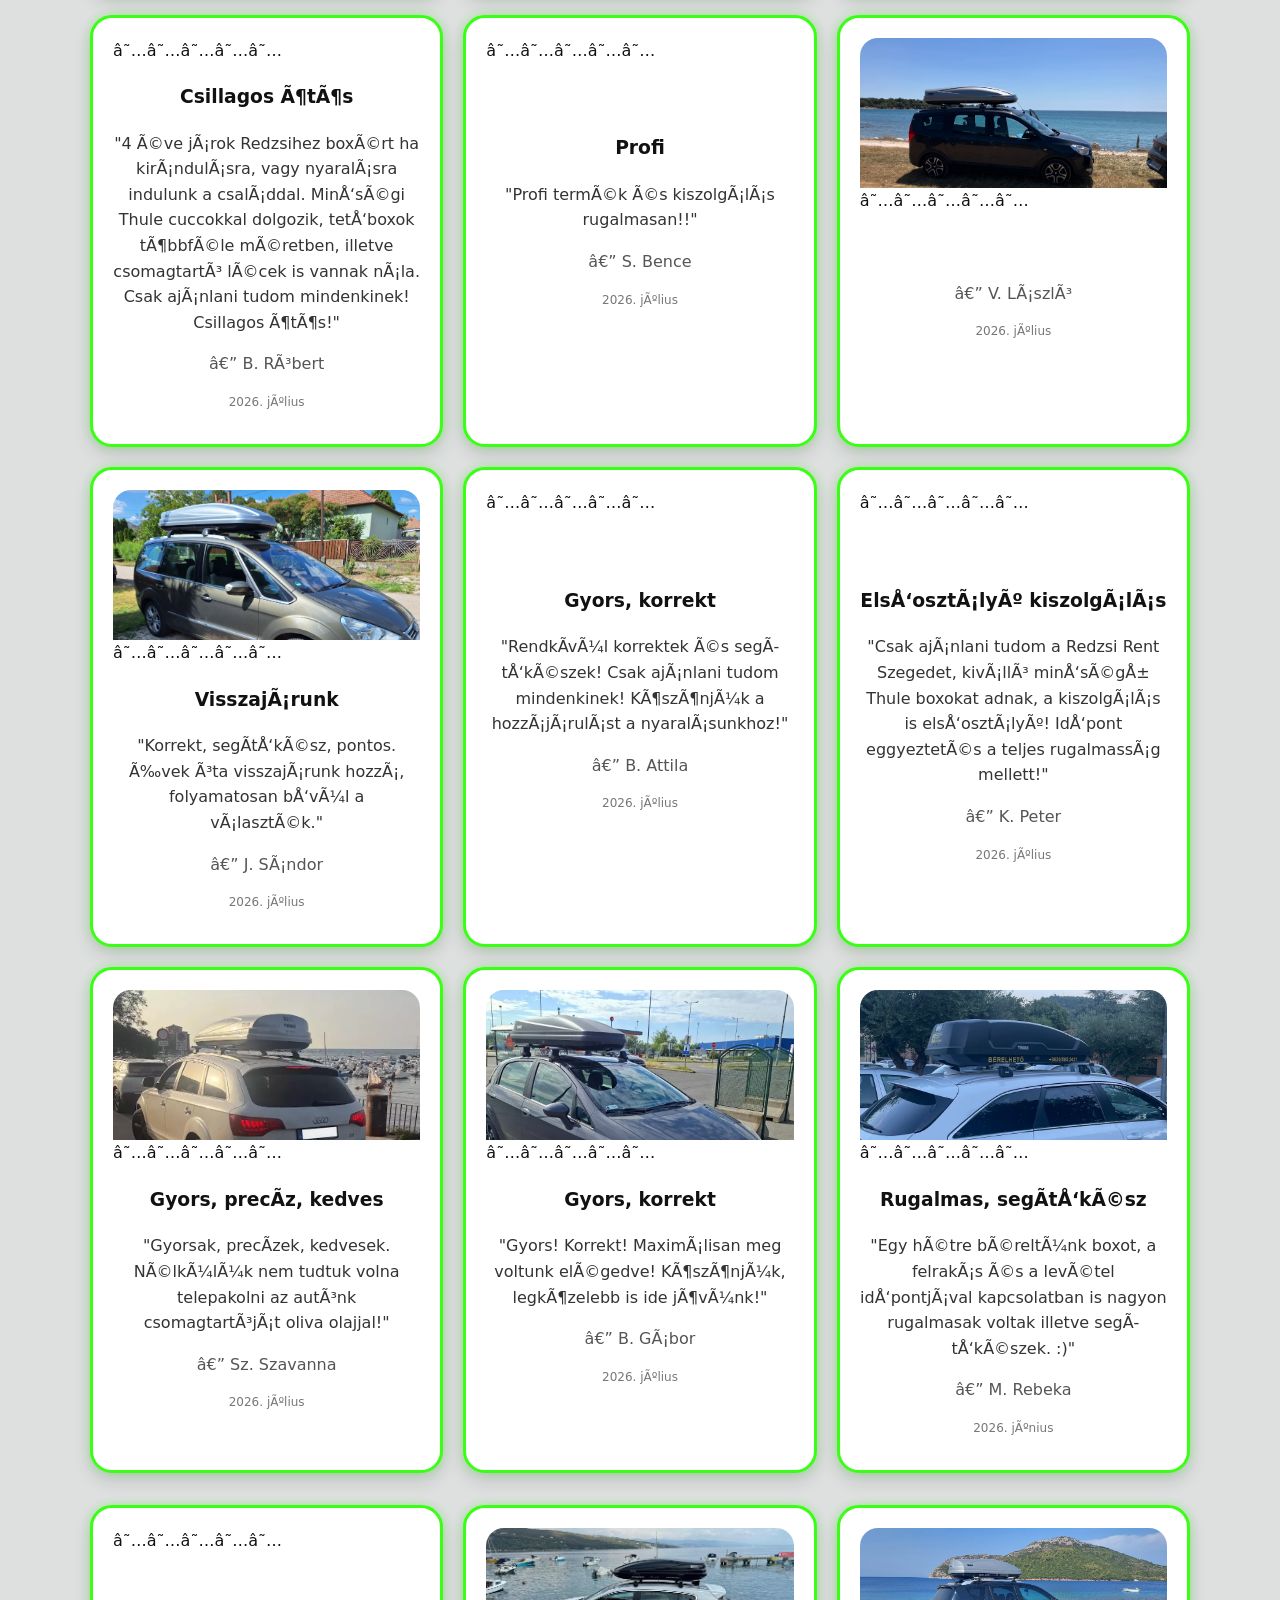
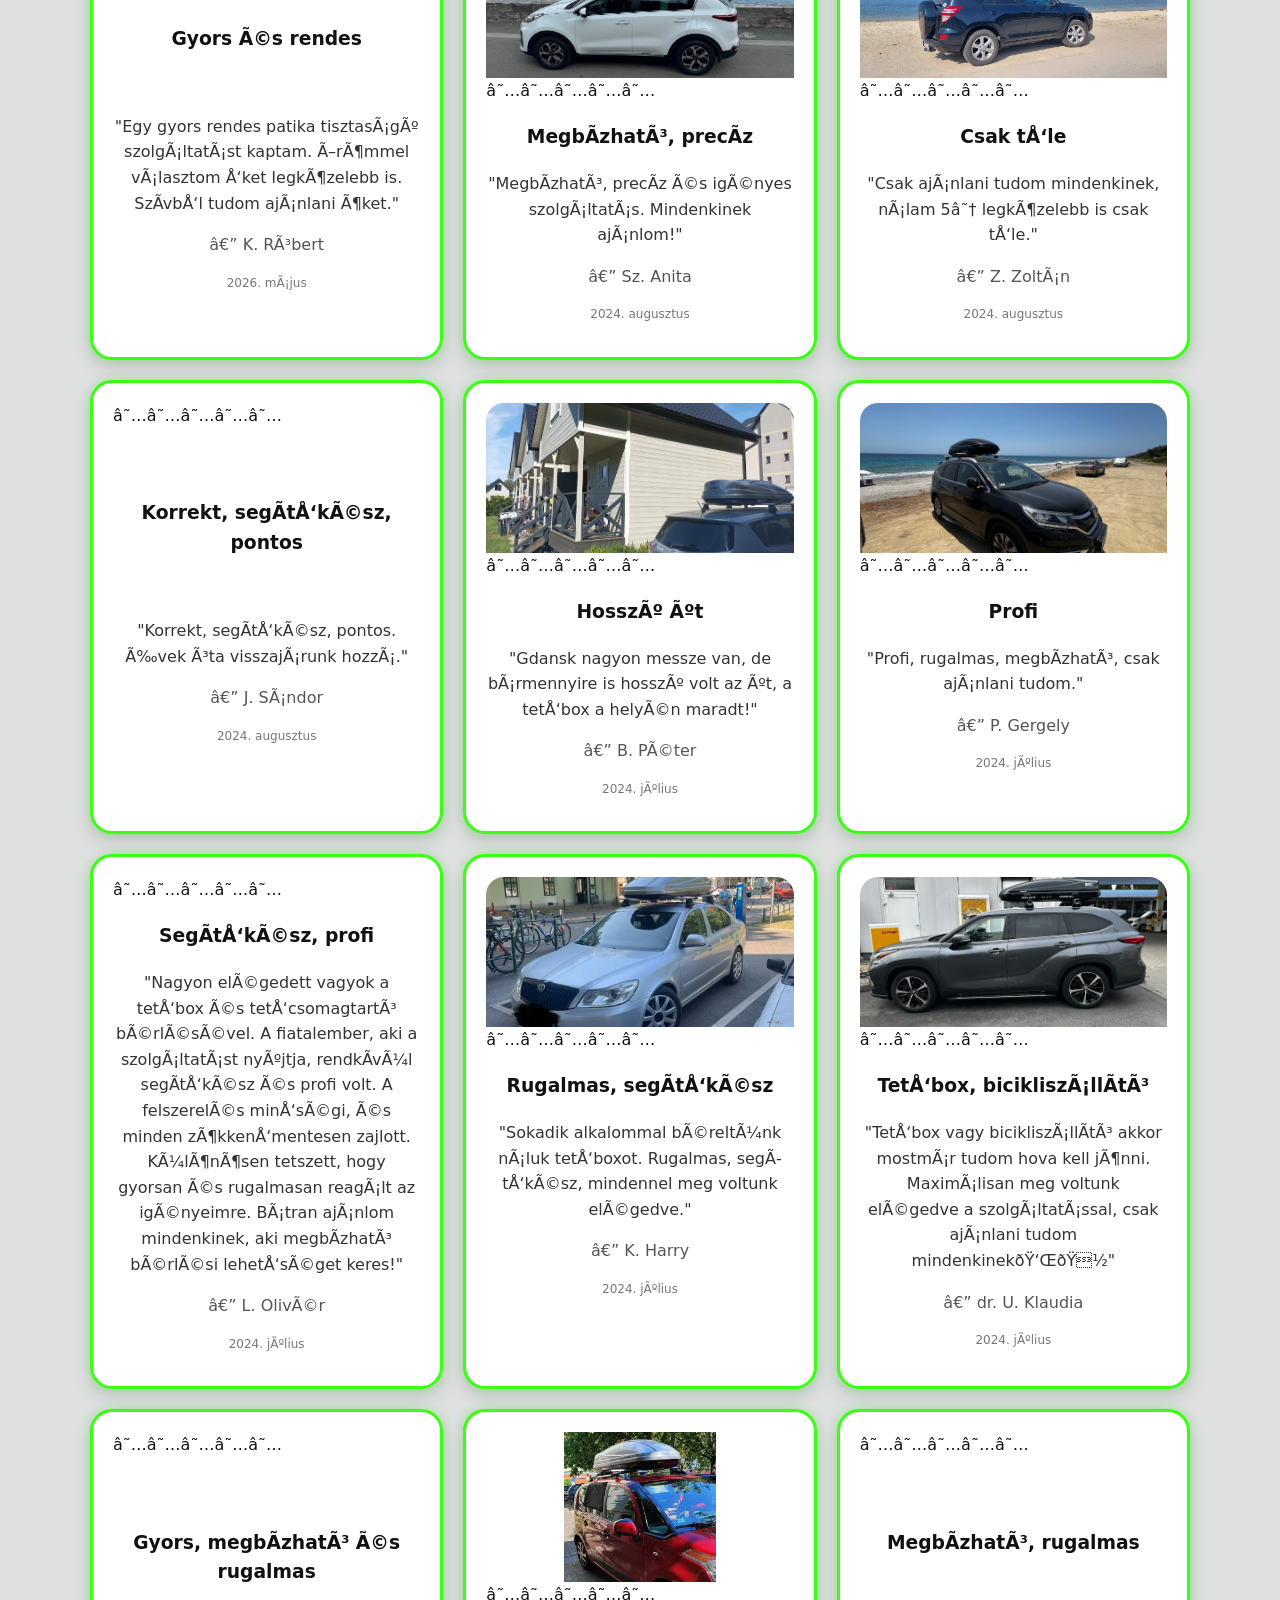
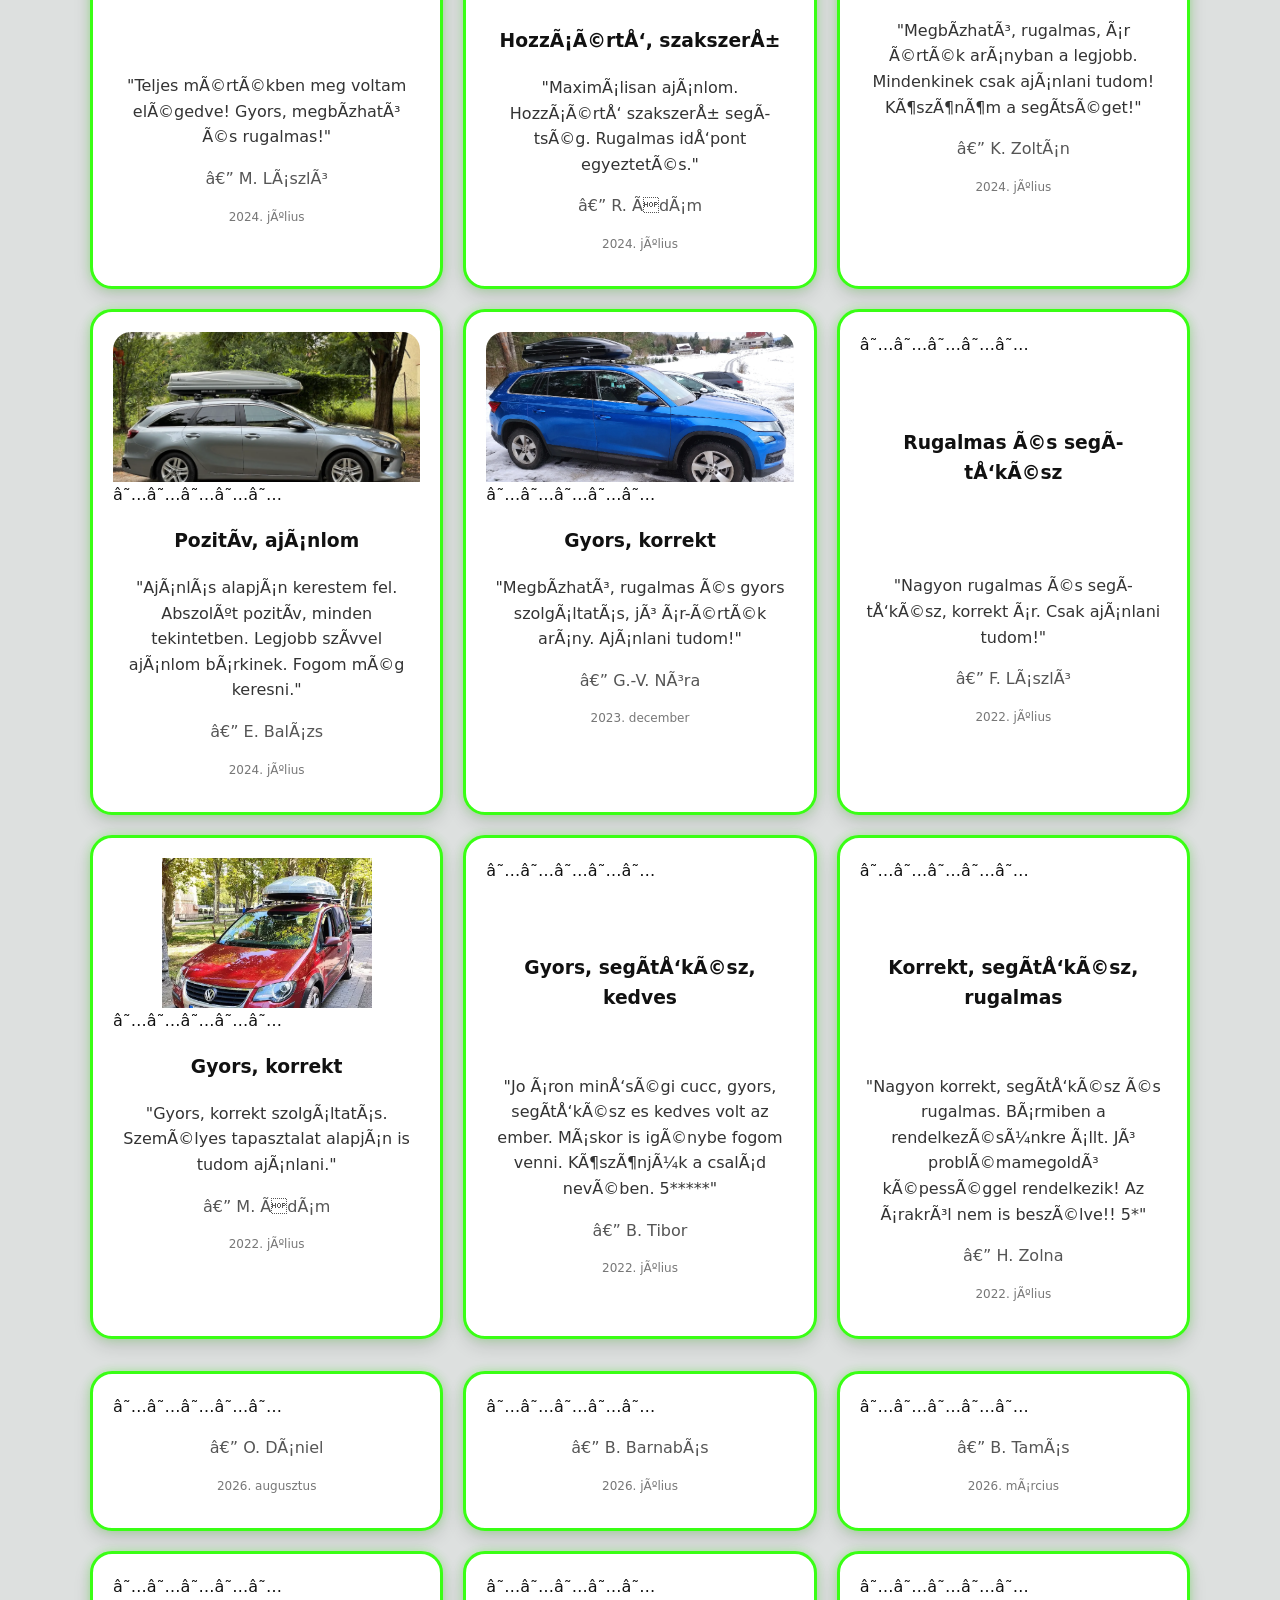
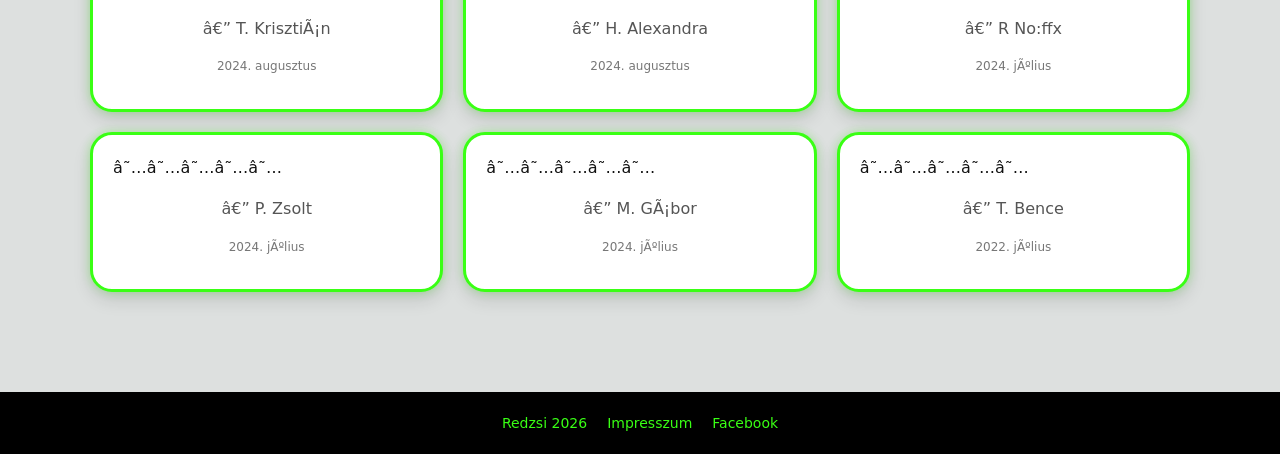
<file: velemenyek.html>
<!doctype html>
<html lang="hu">
<head>

<!-- Google tag (gtag.js) -->
<script async src="https://www.googletagmanager.com/gtag/js?id=G-WTJY2WJM1M"></script>
<script>
  window.dataLayer = window.dataLayer || [];
  function gtag(){dataLayer.push(arguments);}
  gtag('js', new Date());

  gtag('config', 'G-WTJY2WJM1M');
</script>

<!-- Meta Pixel Code -->
<script>
!function(f,b,e,v,n,t,s)
{if(f.fbq)return;n=f.fbq=function(){n.callMethod?
n.callMethod.apply(n,arguments):n.queue.push(arguments)};
if(!f._fbq)f._fbq=n;n.push=n;n.loaded=!0;n.version='2.0';
n.queue=[];t=b.createElement(e);t.async=!0;
t.src=v;s=b.getElementsByTagName(e)[0];
s.parentNode.insertBefore(t,s)}(window, document,'script',
'https://connect.facebook.net/en_US/fbevents.js');
fbq('init', '3391493427720790');
fbq('track', 'PageView');
</script>
<noscript><img height="1" width="1" style="display:none"
src="https://www.facebook.com/tr?id=3391493427720790&ev=PageView&noscript=1"
/></noscript>
<!-- End Meta Pixel Code -->

  <meta charset="utf-8" />
  <meta name="viewport" content="width=device-width,initial-scale=1" />
  <title>Vélemények – Redzsi Rent Szeged | Tetőbox bérlés</title>
  <meta name="description" content="Ügyfélvélemények a Redzsi Rent Szeged Thule tetőbox, tetőcsomagtartó és kerékpárszállító bérlés szolgáltatásáról.">
  <link rel="stylesheet" href="style.css" />
  <link rel="icon" type="image/png" href="favicon.png">
  <link rel="apple-touch-icon" href="favicon.png">
  <link rel="canonical" href="https://www.redzsirentszeged.hu/velemenyek.html">

</head>
<body>
  <header class="header">
  <div class="container header__row">

    <a class="brand" href="index.html">
      <div class="brand__logo">
        <img src="images/logo.jpeg" alt="Redzsi Rent Szeged logó">
      </div>
    </a>

    <button class="menu-toggle" aria-label="Menü megnyitása">
      ☰
    </button>

    <nav class="nav">
      <a href="index.html">Főoldal</a>
      <a href="kinalat.html">Tetőboxok</a>
      <a href="tetocsomagtarto-berles-szeged.html">Tetőcsomagtartó</a>
      <a href="javitas.html">Javítás</a>
      <a href="arak.html">Árak</a>
      <a class="active" href="velemenyek.html">Vélemények</a>
      <a href="galeria.html">Galéria</a>
      <a href="dokumentumok.html">Dokumentumok</a>
      <a href="kapcsolat.html">Kapcsolat</a>
    </nav>

  </div>
</header>

  <main class="section">
    <div class="container">
      <h1 style="margin:0 0 10px;">Vélemények tetőbox bérlésről Szegeden</h1>

<p class="muted" style="margin:0 0 22px;">
  Ügyfélvélemények a Redzsi Rent Szeged Thule tetőbox, tetőcsomagtartó és kerékpárszállító bérlés szolgáltatásáról.
</p>


<div class="grid3">

<!-- IDE KERÜLNEK AZ ÚJ VÉLEMÉNYEK -->
 <div class="card quote review-card">

  <div class="review-image">
    <img src="images/velemeny16.webp"
     class="img-top"
     alt="Thule tetőbox Redzsi Rent Szeged felirattal">
  </div>

  <div class="stars" aria-label="5 csillag">
    ★★★★★
  </div>

  <h3>Gyors, korrekt, profi</h3>

  <p class="muted">
    "Gyors egyeztetés. Korrekt, rugalmas, profi hozzáállás."
  </p>

  <p class="tiny muted">— L. Tamás</p>
  <p class="review-date">2026. szeptember</p>

</div>



</div>


<div class="grid3">

  <!-- 15 db szöveges vélemény -->

<div class="card quote review-card">
  <div class="stars" aria-label="5 csillag">
    ★★★★★
  </div>

  <h3>Segítőkész, rugalmas</h3>

  <p class="muted">
    "Nagyon segítőkészek és rugalmasak voltak."
  </p> 
  <p class="tiny muted">— T. Peter</p>
  <p class="review-date">2026. augusztus</p>

</div>

<div class="card quote review-card">
  <div class="stars" aria-label="5 csillag">
    ★★★★★
  </div>

  <h3>Tetőboxhoz kulcs</h3>

  <p class="muted">
    "Hosszu hetvege elott utolso pillanatos erkezesem ellenere lettem kisegitve tetobox kulccsal, meg lett mentve a csaladi pihenes! Koszonom meg egyszer!"
  </p>

  <p class="tiny muted">— P. Zsolt</p>
  <p class="review-date">2026. augusztus</p>

</div>


<div class="card quote review-card">
  <div class="stars" aria-label="5 csillag">
    ★★★★★
  </div>

  <h3>👇</h3>

  <p class="muted">
    "Gyors! Precíz! Korrekt ár!"
  </p>

  <p class="tiny muted">— VeziDent</p>
  <p class="review-date">2026. augusztus</p>

</div>


<div class="card quote review-card">
  <div class="stars" aria-label="5 csillag">
    ★★★★★
  </div>

  <h3>Mindent megoldottak</h3>

  <p class="muted">
    "Nekünk maximálisan mindent megoldottak.
Köszönet és hála érte.
Csak ajánlani tudom mindenkinek!"
  </p>

  <p class="tiny muted">— B. Mariann</p>
  <p class="review-date">2026. augusztus</p>

</div>



<div class="card quote review-card">
  <div class="stars" aria-label="5 csillag">
    ★★★★★
  </div>

  <h3>Szuper</h3>

  <p class="muted">
    "Szuper volt a box és az ügyintézés. Abszolút ajánlom mindenkinek."
  </p>

  <p class="tiny muted">— E. Tamás</p>
  <p class="review-date">2026. augusztus</p>

</div>


   
<div class="card quote review-card">
  <div class="stars" aria-label="5 csillag">
    ★★★★★
  </div>

  <h3>Gyors, megbízható, korrekt</h3>

  <p class="muted">
    "Gyors, megbízható, korrekt bérbeadó, csak ajánlani tudom!"
  </p>

  <p class="tiny muted">— Dr. I. Zsuzsanna</p>
  <p class="review-date">2026. augusztus</p>

</div>


<div class="card quote review-card">
  <div class="stars" aria-label="5 csillag">
    ★★★★★
  </div>

  <h3>Csillagos ötös</h3>

  <p class="muted">
    "4 éve járok Redzsihez boxért ha kirándulásra, vagy nyaralásra indulunk a családdal. Minőségi Thule cuccokkal dolgozik, tetőboxok többféle méretben, illetve csomagtartó lécek is vannak nála. Csak ajánlani tudom mindenkinek! Csillagos ötös!"
  </p>

  <p class="tiny muted">— B. Róbert</p>
  <p class="review-date">2026. július</p>

</div>


<div class="card quote review-card">
  <div class="stars" aria-label="5 csillag">
    ★★★★★
  </div> <br><br>

  <h3>Profi</h3>

  <p class="muted">
    "Profi termék és kiszolgálás rugalmasan!!"
  </p>

  <p class="tiny muted">— S. Bence</p>
  <p class="review-date">2026. július</p>

</div>

<div class="card quote review-card">

  <div class="review-image">
    <img src="images/velemeny15.webp"
     class="img-top"
     alt="Thule tetőbox használat közben nyaralás alatt">
  </div>

  <div class="stars" aria-label="5 csillag">
    ★★★★★
  </div> <br><br>

  <p class="tiny muted">— V. László</p>
  <p class="review-date">2026. július</p>

</div>

<div class="card quote review-card">

  <div class="review-image">
    <img src="images/velemeny14.webp"
     class="img-top"
     alt="Thule tetőbox használat közben nyaralás alatt">
  </div>

  <div class="stars" aria-label="5 csillag">
    ★★★★★
  </div>

  <h3>Visszajárunk</h3>

  <p class="muted">
    "Korrekt, segítőkész, pontos. Évek óta visszajárunk hozzá, folyamatosan bővül a választék."
  </p>

  <p class="tiny muted">— J. Sándor</p>
  <p class="review-date">2026. július</p>

</div>

<div class="card quote review-card">
  <div class="stars" aria-label="5 csillag">
    ★★★★★
  </div> <br><br>

  <h3>Gyors, korrekt</h3>

  <p class="muted">
    "Rendkívül korrektek és segítőkészek! Csak ajánlani tudom mindenkinek! Köszönjük a hozzájárulást a nyaralásunkhoz!"
  </p>

  <p class="tiny muted">— B. Attila</p>
  <p class="review-date">2026. július</p>

</div>

<div class="card quote review-card">
  <div class="stars" aria-label="5 csillag">
    ★★★★★
  </div> <br><br>

  <h3>Elsőosztályú kiszolgálás</h3>

  <p class="muted">
    "Csak ajánlani tudom a Redzsi Rent Szegedet, kiválló minőségű Thule boxokat adnak, a kiszolgálás is elsőosztályú! Időpont eggyeztetés a teljes rugalmasság mellett!"
  </p>

  <p class="tiny muted">— K. Peter</p>
  <p class="review-date">2026. július</p>

</div>


<div class="card quote review-card">

  <div class="review-image">
    <img src="images/velemeny13.webp"
     class="img-top"
     alt="Thule tetőbox használat közben nyaralás alatt">
  </div>

  <div class="stars" aria-label="5 csillag">
    ★★★★★
  </div>

  <h3>Gyors, precíz, kedves</h3>

  <p class="muted">
    "Gyorsak, precízek, kedvesek. Nélkülük nem tudtuk volna telepakolni az autónk csomagtartóját oliva olajjal!"
  </p>

  <p class="tiny muted">— Sz. Szavanna</p>
  <p class="review-date">2026. július</p>

</div>


<div class="card quote review-card">

  <div class="review-image">
    <img src="images/velemeny12.webp"
     class="img-top"
     alt="Thule tetőbox használat közben nyaralás alatt">
  </div>

  <div class="stars" aria-label="5 csillag">
    ★★★★★
  </div>

  <h3>Gyors, korrekt</h3>

  <p class="muted">
    "Gyors! Korrekt! Maximálisan meg voltunk elégedve! Köszönjük, legközelebb is ide jövünk!"
  </p>

  <p class="tiny muted">— B. Gábor</p>
  <p class="review-date">2026. július</p>

</div>


<div class="card quote review-card">

  <div class="review-image">
    <img src="images/velemeny11.webp" alt="Thule tetőbox felszerelve az autón">
  </div>

  <div class="stars" aria-label="5 csillag">
    ★★★★★
  </div>

  <h3>Rugalmas, segítőkész</h3>

  <p class="muted">
    "Egy hétre béreltünk boxot, a felrakás és a levétel időpontjával kapcsolatban is nagyon rugalmasak voltak illetve segítőkészek. :)"
  </p>

  <p class="tiny muted">— M. Rebeka</p>
  <p class="review-date">2026. június</p>

</div>
</div>

<!-- 18 db szöveges vélemény-->
      <div class="grid3">

        <div class="card quote review-card">
          <div class="stars" aria-label="5 csillag">
  ★★★★★
</div> <br><br>
          <h3>Gyors és rendes</h3><br>
          <p class="muted">"Egy gyors rendes patika tisztaságú szolgáltatást kaptam.
Örömmel választom őket legközelebb is.
Szívből tudom ajánlani öket."</p>
          <p class="tiny muted">— K. Róbert</p>
          <p class="review-date">2026. május</p>
        </div>


        <div class="card quote review-card">

  <div class="review-image">
    <img src="images/velemeny10.jpeg" alt="Tetőbox használat közben utazás alatt">
  </div>

  <div class="stars" aria-label="5 csillag">
    ★★★★★
  </div>

  <h3>Megbízható, precíz</h3>

  <p class="muted">
    "Megbízható, precíz és igényes szolgáltatás. Mindenkinek ajánlom!"
  </p>

  <p class="tiny muted">— Sz. Anita</p>
  <p class="review-date">2024. augusztus</p>

</div>


<div class="card quote review-card">

  <div class="review-image">
    <img src="images/velemeny4.webp" alt="Tetőbox használat közben utazás alatt">
  </div>

  <div class="stars" aria-label="5 csillag">
    ★★★★★
  </div>

  <h3>Csak tőle</h3>

  <p class="muted">
    "Csak ajánlani tudom mindenkinek, nálam 5☆ legközelebb is csak tőle."
  </p>

  <p class="tiny muted">— Z. Zoltán</p>
  <p class="review-date">2024. augusztus</p>

</div>


<div class="card quote review-card">
          <div class="stars" aria-label="5 csillag">
  ★★★★★
</div><br><br>
          <h3>Korrekt, segítőkész, pontos</h3><br>
          <p class="muted">"Korrekt, segítőkész, pontos. Évek óta visszajárunk hozzá."</p>
          <p class="tiny muted">— J. Sándor</p>
          <p class="review-date">2024. augusztus</p>
        </div>


<div class="card quote review-card">

  <div class="review-image">
    <img src="images/velemeny6.webp" alt="Thule tetőbox hosszú utazáshoz Szegeden">
  </div>
        <div class="stars" aria-label="5 csillag">
    ★★★★★
  </div>

  <h3>Hosszú út</h3>

  <p class="muted">
    "Gdansk nagyon messze van, de bármennyire is hosszú volt az út,
    a tetőbox a helyén maradt!"
  </p>

  <p class="tiny muted">— B. Péter</p>
  <p class="review-date">2024. július</p>

</div>

<div class="card quote review-card">

  <div class="review-image">
    <img src="images/velemeny9.webp" alt="Tetőbox használat közben utazás alatt">
  </div>

<div class="stars" aria-label="5 csillag">
    ★★★★★
  </div>

  <h3>Profi</h3>

  <p class="muted">
    "Profi, rugalmas, megbízható, csak ajánlani tudom."
  </p>

  <p class="tiny muted">— P. Gergely</p>
  <p class="review-date">2024. július</p>

</div>


<div class="card quote review-card">
          <div class="stars" aria-label="5 csillag">
  ★★★★★
</div>
          <h3>Segítőkész, profi</h3>
          <p class="muted">"Nagyon elégedett vagyok a tetőbox és tetőcsomagtartó bérlésével. A fiatalember, aki a szolgáltatást nyújtja, rendkívül segítőkész és profi volt. A felszerelés minőségi, és minden zökkenőmentesen zajlott. Különösen tetszett, hogy gyorsan és rugalmasan reagált az igényeimre. Bátran ajánlom mindenkinek, aki megbízható bérlési lehetőséget keres!"</p>
          <p class="tiny muted">— L. Olivér</p>
          <p class="review-date">2024. július</p>
        </div>



        <div class="card quote review-card">

  <div class="review-image">
    <img src="images/velemeny3.webp" alt="Tetőbox használat közben utazás alatt">
  </div>

  <div class="stars" aria-label="5 csillag">
    ★★★★★
  </div>

  <h3>Rugalmas, segítőkész</h3>

  <p class="muted">
    "Sokadik alkalommal béreltünk náluk tetőboxot.
    Rugalmas, segítőkész, mindennel meg voltunk elégedve."
  </p>

  <p class="tiny muted">— K. Harry</p>
  <p class="review-date">2024. július</p>

</div>


<div class="card quote review-card">

  <div class="review-image">
    <img src="images/velemeny2.webp" alt="Thule tetőbox és bicikliszállító bérlés Szegeden">
  </div>

  <div class="stars" aria-label="5 csillag">
    ★★★★★
  </div>

  <h3>Tetőbox, bicikliszállító</h3>

  <p class="muted">
    "Tetőbox vagy bicikliszállító akkor mostmár tudom hova kell jönni.
    Maximálisan meg voltunk elégedve a szolgáltatással,
    csak ajánlani tudom mindenkinek👌🏽"
  </p>

  <p class="tiny muted">— dr. U. Klaudia</p>
  <p class="review-date">2024. július</p>
</div>


<div class="card quote review-card">
          <div class="stars" aria-label="5 csillag">
  ★★★★★
</div><br><br>
          <h3>Gyors, megbízható és rugalmas</h3><br><br>
          <p class="muted">"Teljes mértékben meg voltam elégedve! Gyors, megbízható és rugalmas!"</p>
          <p class="tiny muted">— M. László</p>
          <p class="review-date">2024. július</p>
        </div>



        <div class="card quote review-card">

  <div class="review-image">
    <img class="img-contain" src="images/velemeny5.webp" alt="Tetőbox használat közben utazás alatt">
  </div>

  <div class="stars" aria-label="5 csillag">
    ★★★★★
  </div>

  <h3>Hozzáértő, szakszerű</h3>

  <p class="muted">
    "Maximálisan ajánlom. Hozzáértő szakszerű segítség.
    Rugalmas időpont egyeztetés."
  </p>

  <p class="tiny muted">— R. Ádám</p>
  <p class="review-date">2024. július</p>

</div>


<div class="card quote review-card">
  <div class="stars" aria-label="5 csillag">★★★★★</div><br><br>

  <h3>Megbízható, rugalmas</h3><br>

  <p class="muted">
    "Megbízható, rugalmas, ár érték arányban a legjobb. Mindenkinek csak ajánlani tudom!
    Köszönöm a segítséget!"
  </p>

  <p class="tiny muted">— K. Zoltán</p>
  <p class="review-date">2024. július</p>
</div>


        
        <div class="card quote review-card">

  <div class="review-image">
    <img src="images/velemeny1.webp" alt="Thule tetőbox bérlés Szeged nyaralás közben">
  </div>

  <div class="stars" aria-label="5 csillag">
    ★★★★★
  </div>

  <h3>Pozitív, ajánlom</h3>

  <p class="muted">
    "Ajánlás alapján kerestem fel. Abszolút pozitív, minden tekintetben.
    Legjobb szívvel ajánlom bárkinek. Fogom még keresni."
  </p>

  <p class="tiny muted">— E. Balázs</p>
  <p class="review-date">2024. július</p>

</div>

        
<div class="card quote review-card">

  <div class="review-image">
    <img src="images/velemeny8.webp" alt="Tetőbox használat közben utazás alatt">
  </div>

  <div class="stars" aria-label="5 csillag">
    ★★★★★
  </div>

  <h3>Gyors, korrekt</h3>

  <p class="muted">
    "Megbízható, rugalmas és gyors szolgáltatás, jó ár-érték arány.
    Ajánlani tudom!"
  </p>

  <p class="tiny muted">— G.-V. Nóra</p>
  <p class="review-date">2023. december</p>

</div>

<div class="card quote review-card">
          <div class="stars" aria-label="5 csillag">
  ★★★★★
</div><br><br>
          <h3>Rugalmas és segítőkész</h3><br><br>
          <p class="muted">"Nagyon rugalmas és segítőkész, korrekt ár. Csak ajánlani tudom!"</p>
          <p class="tiny muted">— F. László</p>
          <p class="review-date">2022. július</p>
        </div>



        <div class="card quote review-card">

  <div class="review-image">
    <img class="img-contain" src="images/velemeny7.webp" alt="Tetőbox használat közben utazás alatt">
  </div>

  <div class="stars" aria-label="5 csillag">
    ★★★★★
  </div>

  <h3>Gyors, korrekt</h3>

  <p class="muted">
    "Gyors, korrekt szolgáltatás. Személyes tapasztalat alapján is tudom ajánlani."
  </p>

  <p class="tiny muted">— M. Ádám</p>
  <p class="review-date">2022. július</p>

</div>

        <div class="card quote review-card">
          <div class="stars" aria-label="5 csillag">
  ★★★★★
</div><br><br>
          <h3>Gyors, segítőkész, kedves</h3><br>
          <p class="muted">"Jo áron minőségi cucc, gyors, segítőkész es kedves volt az ember. Máskor is igénybe fogom venni. Köszönjük a család nevében. 5*****"</p>
          <p class="tiny muted">— B. Tibor</p>
          <p class="review-date">2022. július</p>
        </div>
  

        <div class="card quote review-card">
          <div class="stars" aria-label="5 csillag">
  ★★★★★
</div><br><br>
          <h3>Korrekt, segítőkész, rugalmas</h3><br>
          <p class="muted">"Nagyon korrekt, segítőkész és rugalmas. Bármiben a rendelkezésünkre állt. Jó problémamegoldó képességgel rendelkezik! Az árakról nem is beszélve!! 5*"</p>
          <p class="tiny muted">— H. Zolna</p>
          <p class="review-date">2022. július</p>
        </div>

<!--
<div class="card quote review-card">
          <div class="stars" aria-label="5 csillag">
  ★★★★★
</div>
          <h3>Segítőkész, pontos, gördülékeny</h3>
          <p class="muted">"Teljes mértékben elégedett voltam a tetőbox bérléssel! A felszerelés gyorsan ment. 
A bérbeadó rendkívül segítőkész és rugalmas volt, minden kérdésre készségesen válaszolt és pontos tájékoztatást adott. Az ügyintézés gyors és gördülékeny volt, korrekt áron kaptunk kiváló szolgáltatást. Bátran ajánlom mindenkinek, aki megbízható tetőbox-bérlési lehetőséget keres!"</p>
          <p class="tiny muted">— H. Anett</p>
        </div>
-->

</div>

<!-- CSILLAGOS VÉLEMÉNYEK-->
<div class="grid3">

<div class="card quote review-card">
  <div class="stars" aria-label="5 csillag">
    ★★★★★
  </div>
  <p class="tiny muted">— O. Dániel</p>
  <p class="review-date">2026. augusztus</p>
</div>

<div class="card quote review-card">
  <div class="stars" aria-label="5 csillag">
    ★★★★★
  </div>
  <p class="tiny muted">— B. Barnabás</p>
  <p class="review-date">2026. július</p>
</div>

<div class="card quote review-card">
  <div class="stars" aria-label="5 csillag">
    ★★★★★
  </div>
  <p class="tiny muted">— B. Tamás</p>
  <p class="review-date">2026. március</p>
</div>


        <div class="card quote review-card">
          <div class="stars" aria-label="5 csillag">
  ★★★★★
</div>
          <p class="tiny muted">— T. Krisztián</p>
          <p class="review-date">2024. augusztus</p>
        </div>

        <div class="card quote review-card">
          <div class="stars" aria-label="5 csillag">
  ★★★★★
</div>
          <p class="tiny muted">— H. Alexandra</p>
          <p class="review-date">2024. augusztus</p>
        </div>

        <div class="card quote review-card">
  <div class="stars" aria-label="5 csillag">
    ★★★★★
  </div>
  <p class="tiny muted">— R No:ffx</p>
  <p class="review-date">2024. július</p>
</div>

<div class="card quote review-card">
  <div class="stars" aria-label="5 csillag">
    ★★★★★
  </div>
  <p class="tiny muted">— P. Zsolt</p>
  <p class="review-date">2024. július</p>
</div>

<div class="card quote review-card">
  <div class="stars" aria-label="5 csillag">
    ★★★★★
  </div>
  <p class="tiny muted">— M. Gábor</p>
  <p class="review-date">2024. július</p>
</div>

<div class="card quote review-card">
  <div class="stars" aria-label="5 csillag">
    ★★★★★
  </div>
  <p class="tiny muted">— T. Bence</p>
  <p class="review-date">2022. július</p>
</div>




      </div>
    </div>
  </main>

  <footer class="footer">
  <div class="container footer-links">
    <span>Redzsi 2026</span>

    <a href="impresszum.html">
      Impresszum
    </a>

    <a
      href="https://www.facebook.com/RedzsiRentSzeged"
      target="_blank"
      rel="noopener noreferrer">
      Facebook
    </a>
  </div>
</footer>

<script src="js/menu.js"></script>

</body>
</html>
</file>
<file: style.css>
:root{
  --neon: #39ff14;
  --neon-dark: #1ed300;
  --bg: #dde0df;
  --card: #ffffff;
  --text: #111;
  --muted: #555;
  --line: rgba(57,255,20,.3);
  --radius: 18px;
}

*{box-sizing:border-box;}
body{
  margin:0;
  font-family: system-ui, -apple-system, Segoe UI, Roboto, Arial, sans-serif;
  background: var(--bg);
  color: var(--text);
  line-height:1.6;
}

.container{
  width:min(1100px,92%);
  margin:0 auto;
}

.header{
  background: var(--neon);
  box-shadow: 0 6px 20px rgba(0,0,0,.15);

  position: sticky;
  top: 0;
  z-index: 1000;
}

.header__row{
  display:flex;
  justify-content:space-between;
  align-items:center;
  padding:16px 0;
  flex-wrap:wrap;
}

@media (max-width: 768px){

  .header__row{
    padding: 6px 0;
    gap: 4px;
  }

  .nav{
    margin-top: 0;
  }

  .nav a{
    font-size: 13px;
    padding: 5px 8px;
  }

  /* EZ A LÉNYEG: a logó “dobozát” is nagyítjuk mobilon */
  .brand__logo{
    width: 60px;
    height: 60px;
  }

  /* és a képet is, de ne lépje túl a dobozt */
  .brand__logo img{
    max-width: 100%;
    max-height: 100%;
  }
}


.brand__logo{
  width:80px;
  height:80px;
  display:flex;
  align-items:center;
  justify-content:center;
}

.brand__logo img{
  max-width:100%;
  max-height:100%;
  object-fit:contain;
}

.brand__text strong{
  font-size:18px;
}

.nav{
  display:flex;
  gap:7px;
  flex-wrap:wrap;
}

.nav a{
  text-decoration:none;
  padding:8px 10px;
  border-radius:12px;
  background:#000;
  color:var(--neon);
  font-weight:700;
  font-size:14px;
  transition:.2s;
}

.nav a:hover{
  background:#111;
  transform:translateY(-2px);
}

.nav a.active{
  background:var(--neon-dark);
  color:#000;
}

.hero{
  padding:60px 0;
  text-align:center;
}

h1{
  font-size:42px;
  margin-bottom:12px;
}

.lead{
  font-size:18px;
  color:var(--muted);
}

.btn{
  display:inline-block;
  padding:14px 18px;
  border-radius:16px;
  text-decoration:none;
  font-weight:800;
  margin:8px;
  transition:.2s;
}

.btn--primary{
  background:var(--neon);
  color:#000;
  box-shadow:0 8px 25px rgba(57,255,20,.4);
}

.btn--primary:hover{
  transform:translateY(-3px);
}

.btn--ghost{
  background:#000;
  color:var(--neon);
}

.section{
  padding:60px 0;
}

.card{
  background:var(--card);
  padding:20px;
  border-radius:var(--radius);
  box-shadow:0 10px 25px rgba(0,0,0,.08);
  margin:0;
}

.grid3{
  display:grid;
  grid-template-columns:repeat(3,1fr);
  gap:20px;
}

@media(max-width:900px){
  .grid3{grid-template-columns:1fr;}
}

.table-wrap{
  overflow:auto;
}

table{
  width:100%;
  border-collapse:collapse;
}

th{
  background:var(--neon);
  color:#000;
  padding:12px;
}

td{
  padding:12px;
  border-bottom:1px solid var(--line);
}

tr:hover{
  background:#f0fff0;
}

.gallery{
  display:grid;
  grid-template-columns:repeat(3,1fr);
  gap:20px;
}

@media(max-width:900px){
  .gallery{grid-template-columns:1fr;}
}

.ph{
  height:200px;
  border-radius:var(--radius);
  background:var(--neon);
  display:grid;
  place-items:center;
  font-weight:700;
  color:#000;
}

.footer{
  background:#000;
  color:var(--neon);
  text-align:center;
  padding:20px 0;
  margin-top:40px;
}

.main-title{
  text-align: center;
  font-weight: 900;
  letter-spacing: 1px;
  text-transform: uppercase;
  margin: 0 0 14px;
}

.sub-title{
  text-align: center;
  font-size: 22px;
  margin: 14px 0 0;
}

.brand-hero{
  background: linear-gradient(145deg, #39ff14, #1ed300);
  padding: 60px 0;
  text-align: center;
  box-shadow:
    0 15px 40px rgba(0,0,0,.25),
    0 0 30px rgba(57,255,20,.6);
  position: relative;
}

.brand-hero h1{
  margin: 0;
  font-size: 54px;
  font-weight: 900;
  color: #000;
  letter-spacing: 2px;
  text-transform: uppercase;
  text-shadow:
    2px 2px 0 rgba(0,0,0,.15),
    0 0 20px rgba(0,0,0,.25);
}

@media (max-width: 768px){
  .brand-hero{
    padding: 40px 0;
  }

  .brand-hero h1{
    font-size: 36px;
  }
}

.brand-spacer{
  height: 30px;
  background: var(--bg);
  border-bottom: 1px solid rgba(0,0,0,.10);
}

/* Mobilon legyen nagyobb, hogy biztos látszódjon */
@media (max-width: 768px){
  .brand-spacer{
    height: 45px;
  }
}

/* KAPCSOLAT OLDAL */

.contact-intro{
  max-width:850px;
  margin:0 0 28px;
}

/* Két nagy kártya laptopon */

.contact-layout{
  display:grid;
  grid-template-columns:1fr 1fr;
  gap:24px;
  align-items:stretch;
}

/* Térkép */

.contact-map-card{
  margin:0;
  display:flex;
  flex-direction:column;
  text-align:left;
}

.contact-map-card h2{
  text-align:left;
}

.contact-map{
  width:100%;
  min-height:590px;
  flex:1;
  margin-top:14px;

  overflow:hidden;
  border-radius:18px;

  border:2px solid rgba(57,255,20,.45);

  box-shadow:
    0 12px 30px rgba(0,0,0,.14),
    0 0 14px rgba(57,255,20,.20);
}

.contact-map iframe{
  width:100%;
  height:100%;
  min-height:590px;
  display:block;
  border:0;
}

/* Jobb oldali információs kártya */

.contact-info-card{
  margin:0;
  padding:28px;
  text-align:center;

  display:flex;
  flex-direction:column;
}

.contact-info-section{
  text-align:center;
}

.contact-info-heading{
  display:flex;
  align-items:center;
  justify-content:center;
  gap:10px;
  margin-bottom:12px;
}

.contact-info-heading h2{
  margin:0;
  font-size:22px;
  text-align: center;
}

.contact-info-icon{
  font-size:26px;
  line-height:1;
}

.contact-phone{
  display:inline-block;

  color:#111;
  font-size:23px;
  font-weight:900;
  text-decoration:none;

  margin-bottom:8px;
}

.contact-phone:hover{
  text-decoration:underline;
}

.contact-address{
  font-size:18px;
  font-weight:800;
  line-height:1.55;
}

.contact-divider{
  height:1px;
  margin:24px 0;
  background:rgba(57,255,20,.38);
}

.contact-actions{
  display:flex;
  flex-wrap:wrap;
  justify-content:center;
  gap:10px;
  margin-top:16px;
}

.contact-text-link{
  display:inline-flex;
  align-items:center;
  gap:6px;

  margin-top:8px;

  color:#111;
  font-weight:900;
  text-decoration:none;

  border-bottom:2px solid var(--neon);
}

.contact-text-link:hover{
  color:var(--neon-dark);
}

/* Kattintható Facebook ikon */

.facebook-icon-link{
  display:flex;
  align-items:center;
  justify-content:center;

  width:54px;
  height:54px;

  margin:14px auto 0;

  border-radius:50%;
  background:#1877f2;

  box-shadow:
    0 8px 20px rgba(0,0,0,.16);

  transition:
    transform .2s,
    box-shadow .2s;
}

.facebook-icon-link svg{
  width:31px;
  height:31px;
  fill:#ffffff;
}

.facebook-icon-link:hover{
  transform:translateY(-3px);
  box-shadow:
    0 12px 24px rgba(0,0,0,.22);
}

/* Alsó záró kártya */

.contact-help-card{
  max-width:900px;
  margin:24px auto 0;
  text-align:center;
}

.contact-help-card p{
  max-width:720px;
  margin:10px auto 18px;
}

.contact-help-icon{
  font-size:34px;
  margin-bottom:8px;
}

/* Kisebb laptop és tablet */

@media (max-width:980px){

  .contact-layout{
    grid-template-columns:1fr;
  }

  .contact-map{
    min-height:430px;
  }

  .contact-map iframe{
    min-height:430px;
  }

}

/* Mobil */

@media (max-width:768px){

  .contact-intro{
    text-align:center;
  }

  .contact-map{
    min-height:360px;
  }

  .contact-map iframe{
    min-height:360px;
  }

  .contact-info-card{
    padding:22px 18px;
  }

  .contact-actions{
    justify-content:center;
  }

  .facebook-icon-link{
    margin-left:auto;
    margin-right:auto;
  }

  .contact-info-section,
  .contact-info-heading,
  .contact-info-heading h2{
    text-align:center;
  }

  .contact-info-heading{
    justify-content:center;
  }

  .contact-phone{
    display:block;
    text-align:center;
  }

  .contact-address{
    text-align:center;
  }

  .contact-text-link{
    display:flex;
    width:max-content;
    margin-left:auto;
    margin-right:auto;
  }

}

/* Keskeny telefon */

@media (max-width:480px){

  .contact-map{
    min-height:300px;
  }

  .contact-map iframe{
    min-height:300px;
  }

  .contact-phone{
    font-size:20px;
  }

}


.review-card{
  background: var(--card);
  border: 3px solid #39ff14;
  border-radius: 22px;

  box-shadow:
    0 8px 18px rgba(0,0,0,.12),
    0 0 10px rgba(57,255,20,.30);

  transition: transform .25s ease, box-shadow .25s ease;
}

.review-card:hover{
  transform: translateY(-4px);
  box-shadow:
    0 10px 22px rgba(0,0,0,.15),
    0 0 12px rgba(57,255,20,.35);
}

/* A quote bal oldali csík maradhat, de igazítsuk a fehér kártyához */
.review-card.quote::before{
  background: #39ff14;
}

/* fehér háttéren a muted legyen sötétebb, olvasható */
.review-card .muted{
  color: #333;
}
.review-card .tiny.muted{
  color: #555;
}

.review-image{
  overflow: hidden;
  border-radius: 18px 18px 0 0;
}

.review-image img{
  width: 100%;
  height: 180px;   /* alap (mobil / kisebb képernyő) */
  object-fit: cover;
  display: block;
}

/* Nagy képernyőn legyen kisebb */
@media (min-width: 992px){
  .review-image img{
    height: 150px;
  }
}

.img-contain{
  object-fit: contain !important;  /* ne vágjon */
  background: #fff;                /* ha “csíkos” lenne a háttér, legyen szép */
}

.brand-hero--keywords{
  padding: 28px 0;
}

.brand-hero--keywords h2{
  margin: 0;
  font-size: 28px;
  font-weight: 900;
  color: #000;
  letter-spacing: 1px;
  text-transform: uppercase;
  text-shadow: 2px 2px 0 rgba(0,0,0,.15), 0 0 20px rgba(0,0,0,.25);
}

@media (max-width: 768px){
  .brand-hero--keywords h2{
    font-size: 18px;
    line-height: 1.3;
  }
}

.notes{
  margin: 10px 0 0;
  padding-left: 18px;
}

.notes li{
  margin: 10px 0;
}

.gallery-card{
  padding: 14px;           /* legyen “keret” érzés */
  display: flex;
  align-items: center;
  justify-content: center;
}


.gallery-card img{
  width: 100%;
  max-height: 220px;   /* ne legyen fix magasság */
  height: auto;        /* arányt tart */
  object-fit: contain;
  background: #fff;
  border-radius: 16px;
  display: block;
}

/* Laptopon kisebb */
@media (min-width: 992px){
  .gallery-card img{
    max-height: 180px;
  }
}

/* Mobil marad kisebb */
@media (max-width: 768px){
  .gallery-card img{
    max-height: 190px;
  }
}

.gallery-intro{
  text-align: center;
  font-size: 20px;            /* nagyobb, de nem túl nagy */
  font-weight: 700;
  margin: 10px 0 28px;
  color: #111;

  text-shadow: none;
  letter-spacing: 0.5px;
}

/* Mini neon kiemelés alá */
.gallery-intro::after{
  content: "";
  display: block;
  width: 80px;
  height: 3px;
  margin: 10px auto 0;
  background: #39ff14;
  box-shadow: 0 0 12px rgba(57,255,20,.7);
  border-radius: 2px;
}

/* Mobilon picit kisebb */
@media (max-width:768px){
  .gallery-intro{
    font-size: 18px;
  }
}

.footer-links{
  display:flex;
  justify-content:center;
  gap:20px;
  font-size:14px;
}

.footer-links a{
  color:#39ff14;
  text-decoration:none;
}

.footer-links a:hover{
  text-decoration:underline;
}

main{
  padding-top: 12px;
}

.docs-grid{
  grid-template-columns: repeat(3, 1fr);
}

.doc-card{
  text-decoration: none;
  color: inherit;
  display: block;
}

.doc-card h2{
  margin-top: 0;
}

.doc-cta{
  display: inline-block;
  margin-top: 10px;
  font-weight: 800;
}

@media (max-width: 900px){
  .docs-grid{
    grid-template-columns: 1fr;
  }
}

/* AKCIÓS KÁRTYA */

.promo-card{
  position: relative;
  overflow: hidden;

  background: linear-gradient(145deg,#101828,#16213d);
  border-radius: 26px;

  padding: 38px 28px;

  color: #fff;
  text-align: center;

  border: 1px solid rgba(79,140,255,0.25);

  box-shadow:
    0 25px 60px rgba(0,0,0,0.28),
    0 0 30px rgba(50,110,255,0.20);
}

.promo-glow{
  position:absolute;
  inset:-120px;

  background:
    radial-gradient(circle at center,
    rgba(0,255,140,0.12),
    transparent 55%);

  pointer-events:none;
}

.promo-top{
  color:#6cff9c;
  font-weight:700;
  letter-spacing:1px;
  margin-bottom:10px;
}

.promo-card h2{
  margin-top:0;
  margin-bottom:16px;

  font-size:36px;
  line-height:1.15;

  color:#fff;
}

.promo-text{
  max-width:760px;
  margin:0 auto 24px;

  color:rgba(255,255,255,0.88);
  font-size:17px;
}

.promo-features{
  display:flex;
  flex-wrap:wrap;
  justify-content:center;
  gap:14px;

  margin-bottom:26px;
}

.promo-features span{
  background:rgba(255,255,255,0.08);

  border:1px solid rgba(255,255,255,0.12);

  padding:10px 14px;
  border-radius:999px;

  font-size:14px;
}

.promo-code-box{
  display:inline-block;

  background:linear-gradient(145deg,#2b63ff,#4f8cff);

  padding:16px 24px;
  border-radius:18px;

  font-size:18px;
  margin-bottom:18px;

  box-shadow:
    0 12px 30px rgba(79,140,255,0.35),
    0 0 25px rgba(79,140,255,0.25);
}

.promo-deadline{
  color:rgba(255,255,255,0.72);
  font-size:14px;
  margin-bottom:0;
}

@media (max-width:768px){

  .promo-card{
    padding:28px 18px;
  }

  .promo-card h2{
    font-size:28px;
  }

  .promo-text{
    font-size:15px;
  }

  .promo-features{
    flex-direction:column;
    align-items:center;
  }

}

/* GALÉRIA NAGYÍTÁS */

.gallery-card img{
  cursor:pointer;
  transition:0.25s ease;
}

.gallery-card img:hover{
  transform:scale(1.03);
}

/* LIGHTBOX */

.lightbox{
  display:none;

  position:fixed;
  z-index:9999;

  left:0;
  top:0;

  width:100%;
  height:100%;

  background:rgba(0,0,0,0.92);

  justify-content:center;
  align-items:center;

  padding:20px;
}

.lightbox-content{
  max-width:92%;
  max-height:92%;

  border-radius:18px;

  box-shadow:
    0 0 40px rgba(79,140,255,0.25);
}

.lightbox-close{
  position:absolute;

  top:20px;
  right:30px;

  color:#fff;
  font-size:42px;

  cursor:pointer;

  transition:0.2s ease;
}

.lightbox-close:hover{
  transform:scale(1.1);
}


/* GYAKORI KÉRDÉSEK */

.faq-card{
  margin-top:10px;
}

.faq-list{
  display:grid;
  gap:22px;
}

.faq-list details{
  background:#ffffff;

  border:1px solid rgba(57,255,20,.30);

  border-radius:18px;

  padding:18px 20px;

  box-shadow:
    0 8px 18px rgba(0,0,0,.12),
    0 0 10px rgba(57,255,20,.30);

  transition:0.25s ease;
}

.faq-list details:hover{
  transform:translateY(-2px);

  box-shadow:
    0 10px 22px rgba(0,0,0,.15),
    0 0 12px rgba(57,255,20,.35);
}

.faq-list summary{
  cursor:pointer;

  font-weight:800;

  text-decoration:underline;

  color:#111;

  font-size:17px;

  text-shadow:
    0 0 8px rgba(57,255,20,.30);
}

.faq-list summary::marker{
  color:#39ff14;
}

.faq-list p{
  margin-top:18px;

  line-height:1.7;

  color:#333;
}

@media (max-width:768px){

  .faq-list{
    gap:18px;
  }

  .faq-list details{
    padding:16px;
  }

  .faq-list summary{
    font-size:16px;
  }

}

/* SEO INFORMÁCIÓS SZEKCIÓ */

.seo-info-card{
  position: relative;
  overflow: hidden;
}

.seo-info-card::after{
  content:"";
  position:absolute;
  inset:-80px;
  background: radial-gradient(circle at top right, rgba(57,255,20,.06), transparent 45%);
  pointer-events:none;
}

/* EGYSÉGES BELSŐ KÁRTYÁK */

.seo-mini-card{
  position:relative;

  overflow:hidden;

  border:1px solid rgba(255,255,255,.06);

  border-radius:18px;

  background:#fff;

  box-shadow:
    0 8px 20px rgba(0,0,0,.08);

  transition:
    transform .25s ease,
    box-shadow .25s ease,
    border-color .25s ease;
}

/* alsó neon csík */

.seo-mini-card::after{
  content:"";

  position:absolute;

  left:0;
  bottom:0;

  width:100%;
  height:3px;

  background:#39ff14;

  box-shadow:
    0 0 10px rgba(57,255,20,.7);
}

/* hover */

.seo-mini-card:hover{
  transform:translateY(-5px);

  border-color:rgba(57,255,20,.65);

  box-shadow:
    0 0 14px rgba(57,255,20,.18),
    0 14px 30px rgba(0,0,0,.14);
}

.seo-mini-card h3{
  margin-top:0;
  text-align:center;
}

/* HOGYAN MŰKÖDIK IKONOK */

.step-icon{
  display:flex;

  justify-content:center;
  align-items:center;

  width:62px;
  height:62px;

  margin:0 auto 16px;

  border-radius:18px;

  background:
    linear-gradient(145deg,#39ff14,#1ed300);

  color:#000;

  font-size:30px;

  box-shadow:
    0 0 18px rgba(57,255,20,.45),
    0 10px 24px rgba(0,0,0,.12);
}

/* INDEX BLOKKOK KÖZÉPRE */

.review-card h2,
.review-card h3,
.review-card .lead,
.review-card p{
  text-align:center;
}

.menu-toggle {
  display: none;
  background: none;
  border: none;
  color: #000;
  font-size: 32px;
  cursor: pointer;
  padding: 0;
  line-height: 1;
}

@media (max-width: 768px) {

  .header__row {
    display: flex;
    align-items: center;
    justify-content: space-between;
    position: relative;
  }

  .menu-toggle {
    display: block;
  }

  .nav {
    display: none;
    position: absolute;
    top: 100%;
    right: 0;
    width: 220px;
    background: #fff;
    flex-direction: column;
    align-items: center;
    padding: 16px 20px;
    gap: 14px;
    box-shadow: 0 8px 24px rgba(0,0,0,0.12);
    border-radius: 12px;
    z-index: 999;
  }

  .nav.open {
    display: flex;
  }

  .nav a {
    width: 100%;
    padding: 8px 0;
    text-align: center;
  }
}

.roof-gallery-card{
  display:block;
  text-align:center;
}

.roof-gallery-card h3{
  margin:16px 0 10px;
}

.roof-gallery-card p{
  margin:0;
  line-height:1.6;
}

/* STEP GOMBOK KÖZÉPRE */

.step-buttons{
  display:flex;
  justify-content:center;
  align-items:center;

  gap:10px;

  flex-wrap:wrap;

  width:100%;
}

/* FŐOLDALI ÁTIRÁNYÍTÓ GOMBOK KÖZÉPRE */

.seo-mini-card .btn{
  display: inline-flex;
  justify-content: center;
  align-items: center;
  margin: 12px auto 0;
}

.step-buttons{
  display: flex;
  justify-content: center;
  align-items: center;
  gap: 10px;
  flex-wrap: wrap;
  width: 100%;
}

.slogan-block{
  display:grid;
  grid-template-columns:0.9fr 1.1fr;
  gap:40px;
  align-items:center;
  min-height:320px;
}

.slogan-block__image{
  margin:0;
  display:block;
}

.slogan-block__image img{
  width:100%;
  max-width:430px;
  height:auto;
  border-radius:22px;
  cursor:pointer;
  display:block;

  box-shadow:
    0 10px 30px rgba(0,0,0,.25);
}

.slogan-block__text{
  text-align:left;
}

.slogan-block__text h2{
  margin:0 0 10px;
  font-size:28px;
}

.slogan-text{
  font-size:42px;
  font-weight:900;
  margin:0;
  line-height:1.1;
  color:#111;

  text-shadow: none
}

@media (max-width:768px){

  .slogan-block{
    grid-template-columns:1fr;
    gap:24px;
    min-height:auto;
  }

  .slogan-block__text{
    text-align:left;
  }

  .slogan-block__text h2{
    font-size:26px;
  }

  .slogan-text{
    font-size:30px;
  }

}

.review-date{
  font-size:12px;
  color:#777;
  margin-top:4px;
}

.repair-box-image{
  width:100%;
  max-width:300px !important;
  height:auto;
  margin:0 auto;
  display:block;
}

/* ÁRAK OLDAL */

.price-layout{
  display:grid;
  grid-template-columns:1fr 1fr;
  gap:32px;
  align-items:center;
}

.price-layout--reverse .price-image{
  order:2;
}

.price-layout--reverse .price-content{
  order:1;
}

.price-image{
  display:flex;
  justify-content:center;
  align-items:center;
  min-height:280px;
}

.price-image img{
  width:100%;
  max-width:260px;
  aspect-ratio:1 / 1;
  object-fit:cover;
  border-radius:22px;
  display:block;
  box-shadow:
    0 10px 30px rgba(0,0,0,.25);
}

.price-content{
  max-width:460px;
  margin:0 auto;
  text-align:center;
}

.price-content h2{
  text-align:center;
}

.price-content .btn{
  display:inline-flex;
  justify-content:center;
  align-items:center;
  margin:16px auto 0;
}

.price-highlight{
  background:#f4fff4;
  border:1px solid rgba(57,255,20,.35);
  border-radius:16px;
  padding:14px 18px;
  margin:14px auto;
}

.price-highlight p{
  margin:6px 0;
}

@media (max-width:768px){

  .price-layout,
  .price-layout--reverse{
    grid-template-columns:1fr;
  }

  .price-layout--reverse .price-image,
  .price-layout--reverse .price-content{
    order:initial;
  }

  .price-content,
  .price-content h2{
    text-align:center;
  }

  .price-image img{
    max-width:320px;
  }

}

/* ÁRAK OLDAL - JAVÍTÁS LISTA */

.price-content .notes{
  text-align:left;
  max-width:360px;
  margin:15px auto 0;
  padding-left:22px;
}

.price-content .notes li{
  text-align:left;
  margin:8px 0;
}

.price-image-placeholder{
  width:100%;
  max-width:260px;
  aspect-ratio:1 / 1;
  border-radius:22px;
  border:2px dashed rgba(57,255,20,.65);
  display:flex;
  justify-content:center;
  align-items:center;
  text-align:center;
  font-weight:800;
  color:#333;
  background:#f4fff4;
  box-shadow:
    0 10px 30px rgba(0,0,0,.12);
}

.price-image--hidden{
  display:none;
}

.price-layout:has(.price-image--hidden){
  grid-template-columns:1fr;
}

.price-layout:has(.price-image--hidden) .price-content{
  max-width:650px;
}

.price-layout--no-image{
  grid-template-columns:1fr;
}

.price-layout--no-image .price-content{
  max-width:650px;
  margin:0 auto;
}

/* MI TÖRTÉNT NÁLUNK? */

.news-card{
  text-align:left;
}

.news-card h2{
  text-align:center;
}

.news-intro{
  text-align:center;
  color:var(--muted);
  max-width:700px;
  margin:0 auto 22px;
}

.season-card{
  background:#ffffff;
  border:1px solid rgba(57,255,20,.35);
  border-left:4px solid var(--neon);
  border-radius:16px;
  margin:14px 0;
  padding:0;
  box-shadow:0 8px 20px rgba(0,0,0,.06);
  overflow:hidden;
}

.season-card summary{
  cursor:pointer;
  font-weight:800;
  font-size:17px;
  padding:14px 18px;
  list-style:none;
}

.season-card summary::-webkit-details-marker{
  display:none;
}

.season-card summary::after{
  content:"＋";
  float:right;
  font-weight:900;
}

.season-card[open] summary::after{
  content:"−";
}

.news-list{
  list-style:none;
  margin:0;
  padding:0 22px 18px 22px;
}

.news-list li{
  margin:14px 0;
  line-height:1.5;
}

.season-card .muted{
  padding:0 22px 18px 22px;
  margin:0;
}

/* TÉRKÉPHEZ TARTOZÓ CÍM ÉS IDŐPONT */

.contact-map-address{
  margin:8px 0 4px;
  font-size:19px;
  font-weight:800;
}

.contact-map-note{
  margin:0 0 10px;
}

.contact-map-route{
  margin:4px 0 10px;
}

/* FACEBOOK BORÍTÓKÉP */

.contact-banner-card{

  max-width:850px;

  margin:26px auto 0;

  text-align:center;

}

.contact-banner-title{

  font-size:18px;

  font-weight:700;

  margin:0 0 18px;

}

.contact-banner-image{

  display:block;

  width:100%;

  border-radius:18px;

  border:2px solid rgba(57,255,20,.45);

  box-shadow:
    0 10px 28px rgba(0,0,0,.15),
    0 0 14px rgba(57,255,20,.18);

}

/* KAPCSOLAT OLDAL - BORÍTÓKÉP A JOBB OLDALI KÁRTYÁBAN */

.contact-cover-section{
  display:flex;
  align-items:center;
  justify-content:center;
  margin-top:auto;
}

.contact-cover-image{
  display:block;
  width:100%;
  height:auto;
  max-height:250px;
  object-fit:cover;
  border-radius:14px;
}

.img-top{
  object-position: top;
}

/* KIEMELT CTA GOMBOK */

.section-cta {
  display: flex;
  justify-content: center;
  padding: 0 16px;
  margin-top: 24px;
}

.btn--cta {
  display: inline-flex;
  align-items: center;
  justify-content: center;
  gap: 10px;

  max-width: 100%;
  padding: 15px 30px;

  background: #F1EF01;
  color: #2b2b2b;
  border: 2px solid #F1EF01;
  border-radius: 999px;

  font-weight: 800;
  text-align: center;
  text-decoration: none;

  box-shadow: 0 6px 16px rgba(0, 0, 0, 0.22);

  transition:
    transform 0.2s ease,
    box-shadow 0.2s ease,
    background-color 0.2s ease;
}

.btn--cta:hover {
  background: #F8F76A;
  border-color: #F8F76A;
  color: #2b2b2b;

  transform: translateY(-2px);

  box-shadow:
    0 8px 20px rgba(0, 0, 0, 0.25),
    0 0 20px rgba(57, 255, 20, 0.8);
}

.btn--cta:focus-visible {
  outline: 3px solid #39ff14;
  outline-offset: 4px;
}

.btn__chevrons {
  display: inline-block;
  letter-spacing: -3px;

  transition: transform 0.2s ease;
}

.btn--cta:hover .btn__chevrons {
  transform: translateX(4px);
}

@media (max-width: 600px) {
  .btn--cta {
    width: 100%;
    padding: 14px 20px;
  }
}

.grid3 + .grid3 {
  margin-top: 32px;
}


/* Galéria képek - csak a zöld keret maradjon 
.gallery-card,
.gallery-card:hover {
  box-shadow: none !important;
  transform: none !important;
}

Főoldali review-cardok glow nélkül 

main .review-card,
main .review-card:hover {
  box-shadow: none;
  transform: none;
}
*/

/* IMPRESSZUM */

.impresszum-card {
  width: fit-content;
  max-width: 100%;
  margin: 30px auto 0;
  padding: 28px 45px;
}

.impresszum-card p {
  margin: 14px 0;
}
</file>
